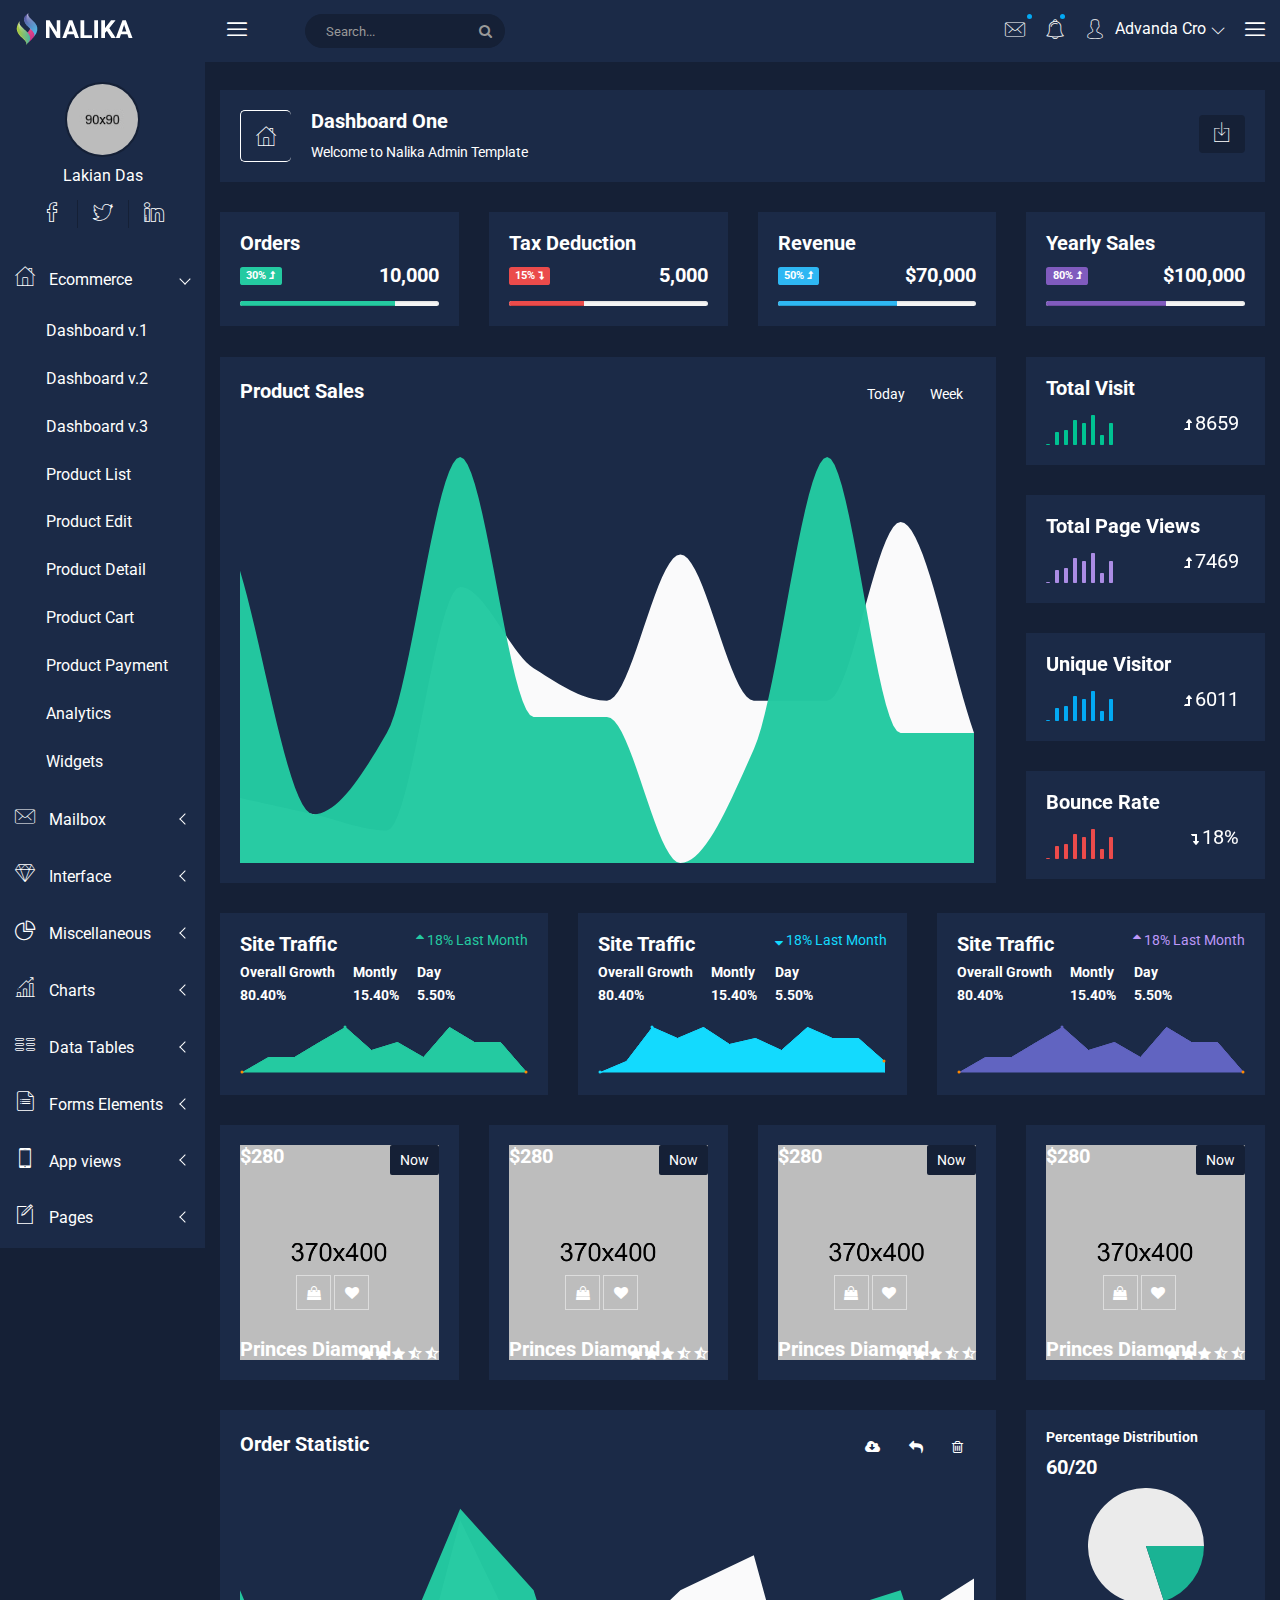
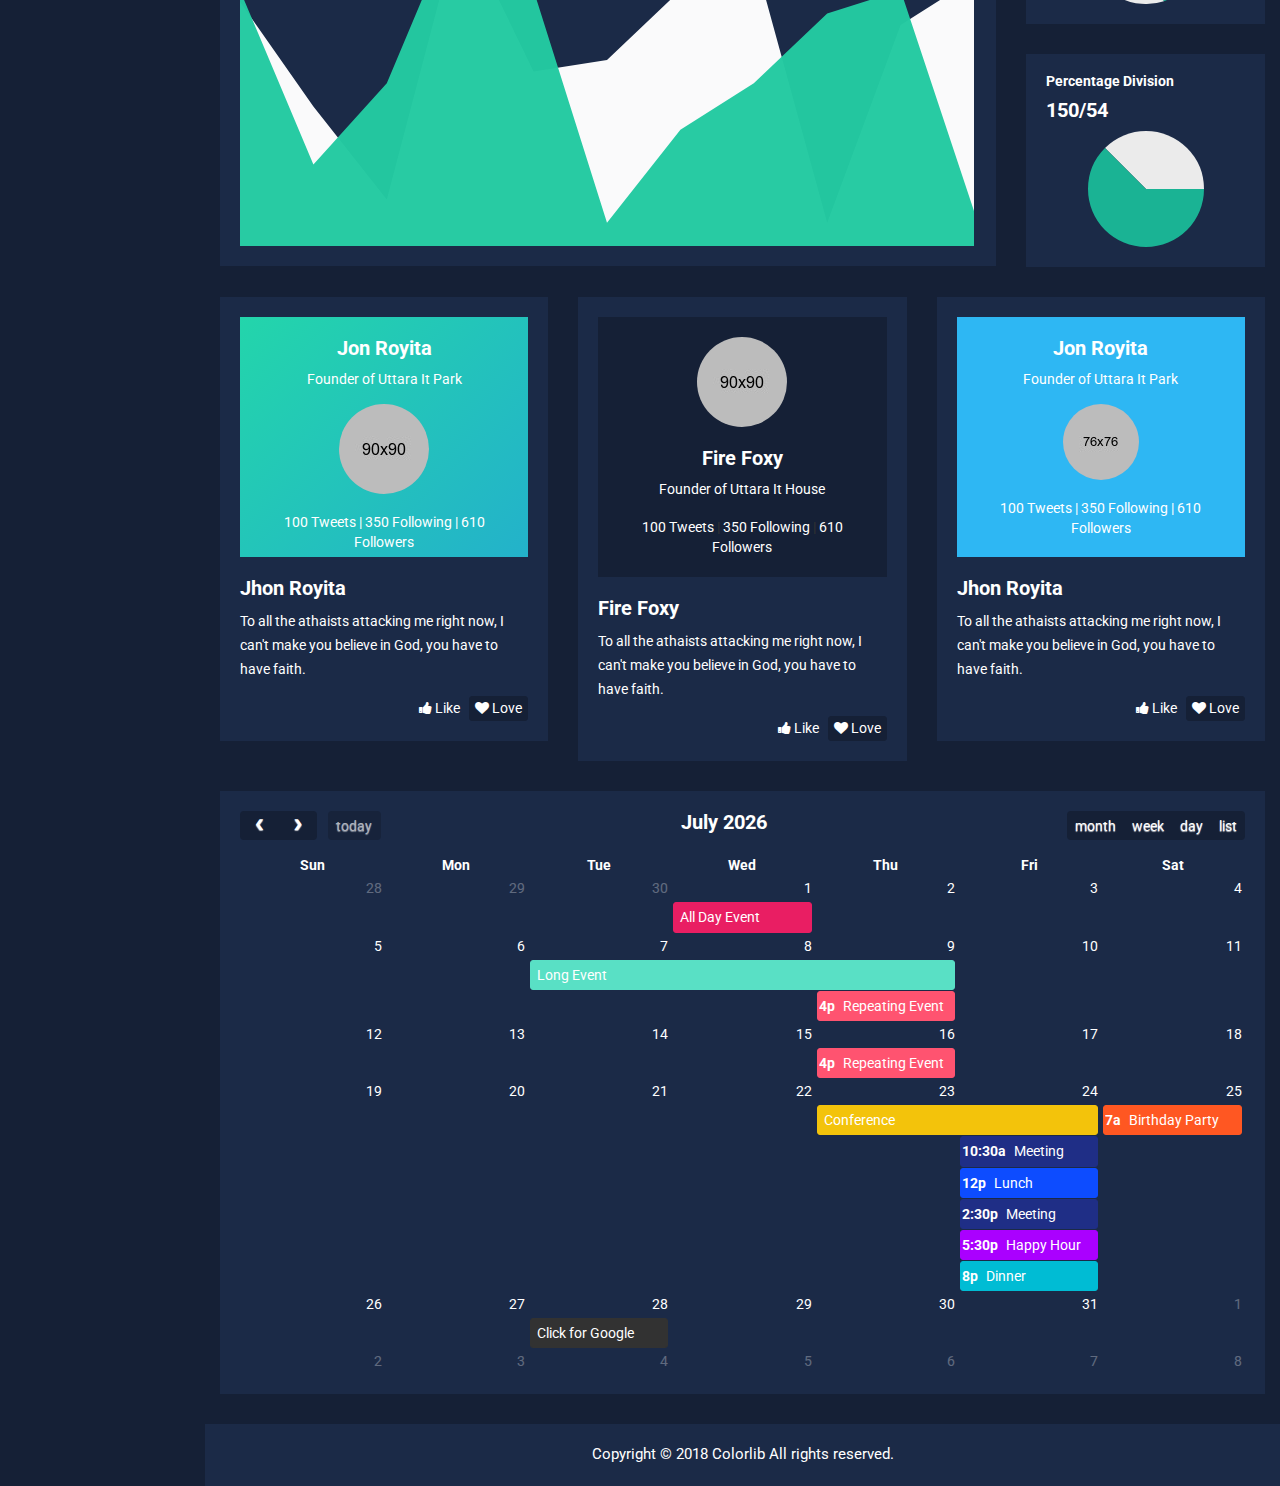
<file: static/nalika/index.html>
<!doctype html>
<html class="no-js" lang="en">

<head>
    <meta charset="utf-8">
    <meta http-equiv="x-ua-compatible" content="ie=edge">
    <title>Dashboard V.1 | Nalika - Material Admin Template</title>
    <meta name="description" content="">
    <meta name="viewport" content="width=device-width, initial-scale=1">
    <!-- favicon
		============================================ -->
    <link rel="shortcut icon" type="image/x-icon" href="img/favicon.ico">
    <!-- Google Fonts
		============================================ -->
    <link href="https://fonts.googleapis.com/css?family=Roboto:100,300,400,700,900" rel="stylesheet">
    <!-- Bootstrap CSS
		============================================ -->
    <link rel="stylesheet" href="css/bootstrap.min.css">
    <!-- Bootstrap CSS
		============================================ -->
    <link rel="stylesheet" href="css/font-awesome.min.css">
	<!-- nalika Icon CSS
		============================================ -->
    <link rel="stylesheet" href="css/nalika-icon.css">
    <!-- owl.carousel CSS
		============================================ -->
    <link rel="stylesheet" href="css/owl.carousel.css">
    <link rel="stylesheet" href="css/owl.theme.css">
    <link rel="stylesheet" href="css/owl.transitions.css">
    <!-- animate CSS
		============================================ -->
    <link rel="stylesheet" href="css/animate.css">
    <!-- normalize CSS
		============================================ -->
    <link rel="stylesheet" href="css/normalize.css">
    <!-- meanmenu icon CSS
		============================================ -->
    <link rel="stylesheet" href="css/meanmenu.min.css">
    <!-- main CSS
		============================================ -->
    <link rel="stylesheet" href="css/main.css">
    <!-- morrisjs CSS
		============================================ -->
    <link rel="stylesheet" href="css/morrisjs/morris.css">
    <!-- mCustomScrollbar CSS
		============================================ -->
    <link rel="stylesheet" href="css/scrollbar/jquery.mCustomScrollbar.min.css">
    <!-- metisMenu CSS
		============================================ -->
    <link rel="stylesheet" href="css/metisMenu/metisMenu.min.css">
    <link rel="stylesheet" href="css/metisMenu/metisMenu-vertical.css">
    <!-- calendar CSS
		============================================ -->
    <link rel="stylesheet" href="css/calendar/fullcalendar.min.css">
    <link rel="stylesheet" href="css/calendar/fullcalendar.print.min.css">
    <!-- style CSS
		============================================ -->
    <link rel="stylesheet" href="style.css">
    <!-- responsive CSS
		============================================ -->
    <link rel="stylesheet" href="css/responsive.css">
    <!-- modernizr JS
		============================================ -->
    <script src="js/vendor/modernizr-2.8.3.min.js"></script>
</head>

<body>
    <!--[if lt IE 8]>
            <p class="browserupgrade">You are using an <strong>outdated</strong> browser. Please <a href="http://browsehappy.com/">upgrade your browser</a> to improve your experience.</p>
        <![endif]-->

    <div class="left-sidebar-pro">
        <nav id="sidebar" class="">
            <div class="sidebar-header">
                <a href="index.html"><img class="main-logo" src="img/logo/logo.png" alt="" /></a>
                <strong><img src="img/logo/logosn.png" alt="" /></strong>
            </div>
			<div class="nalika-profile">
				<div class="profile-dtl">
					<a href="#"><img src="img/notification/4.jpg" alt="" /></a>
					<h2>Lakian <span class="min-dtn">Das</span></h2>
				</div>
				<div class="profile-social-dtl">
					<ul class="dtl-social">
						<li><a href="#"><i class="icon nalika-facebook"></i></a></li>
						<li><a href="#"><i class="icon nalika-twitter"></i></a></li>
						<li><a href="#"><i class="icon nalika-linkedin"></i></a></li>
					</ul>
				</div>
			</div>
            <div class="left-custom-menu-adp-wrap comment-scrollbar">
                <nav class="sidebar-nav left-sidebar-menu-pro">
                    <ul class="metismenu" id="menu1">
                        <li class="active">
                            <a class="has-arrow" href="index.html">
								   <i class="icon nalika-home icon-wrap"></i>
								   <span class="mini-click-non">Ecommerce</span>
								</a>
                            <ul class="submenu-angle" aria-expanded="true">
                                <li><a title="Dashboard v.1" href="index.html"><span class="mini-sub-pro">Dashboard v.1</span></a></li>
                                <li><a title="Dashboard v.2" href="index-1.html"><span class="mini-sub-pro">Dashboard v.2</span></a></li>
                                <li><a title="Dashboard v.3" href="index-2.html"> <span class="mini-sub-pro">Dashboard v.3</span></a></li>
                                <li><a title="Product List" href="product-list.html"><span class="mini-sub-pro">Product List</span></a></li>
                                <li><a title="Product Edit" href="product-edit.html"><span class="mini-sub-pro">Product Edit</span></a></li>
                                <li><a title="Product Detail" href="product-detail.html"><span class="mini-sub-pro">Product Detail</span></a></li>
                                <li><a title="Product Cart" href="product-cart.html"><span class="mini-sub-pro">Product Cart</span></a></li>
                                <li><a title="Product Payment" href="product-payment.html"><span class="mini-sub-pro">Product Payment</span></a></li>
                                <li><a title="Analytics" href="analytics.html"><span class="mini-sub-pro">Analytics</span></a></li>
                                <li><a title="Widgets" href="widgets.html"><span class="mini-sub-pro">Widgets</span></a></li>
                            </ul>
                        </li>
                        <li>
                            <a class="has-arrow" href="mailbox.html" aria-expanded="false"><i class="icon nalika-mail icon-wrap"></i> <span class="mini-click-non">Mailbox</span></a>
                            <ul class="submenu-angle" aria-expanded="false">
                                <li><a title="Inbox" href="mailbox.html"><span class="mini-sub-pro">Inbox</span></a></li>
                                <li><a title="View Mail" href="mailbox-view.html"><span class="mini-sub-pro">View Mail</span></a></li>
                                <li><a title="Compose Mail" href="mailbox-compose.html"><span class="mini-sub-pro">Compose Mail</span></a></li>
                            </ul>
                        </li>
                        <li>
                            <a class="has-arrow" href="mailbox.html" aria-expanded="false"><i class="icon nalika-diamond icon-wrap"></i> <span class="mini-click-non">Interface</span></a>
                            <ul class="submenu-angle" aria-expanded="false">
                                <li><a title="Google Map" href="google-map.html"><span class="mini-sub-pro">Google Map</span></a></li>
                                <li><a title="Data Maps" href="data-maps.html"><span class="mini-sub-pro">Data Maps</span></a></li>
                                <li><a title="Pdf Viewer" href="pdf-viewer.html"><span class="mini-sub-pro">Pdf Viewer</span></a></li>
                                <li><a title="X-Editable" href="x-editable.html"><span class="mini-sub-pro">X-Editable</span></a></li>
                                <li><a title="Code Editor" href="code-editor.html"><span class="mini-sub-pro">Code Editor</span></a></li>
                                <li><a title="Tree View" href="tree-view.html"><span class="mini-sub-pro">Tree View</span></a></li>
                                <li><a title="Preloader" href="preloader.html"><span class="mini-sub-pro">Preloader</span></a></li>
                                <li><a title="Images Cropper" href="images-cropper.html"><span class="mini-sub-pro">Images Cropper</span></a></li>
                            </ul>
                        </li>
                        <li>
                            <a class="has-arrow" href="mailbox.html" aria-expanded="false"><i class="icon nalika-pie-chart icon-wrap"></i> <span class="mini-click-non">Miscellaneous</span></a>
                            <ul class="submenu-angle" aria-expanded="false">
                                <li><a title="File Manager" href="file-manager.html"><span class="mini-sub-pro">File Manager</span></a></li>
                                <li><a title="Blog" href="blog.html"><span class="mini-sub-pro">Blog</span></a></li>
                                <li><a title="Blog Details" href="blog-details.html"><span class="mini-sub-pro">Blog Details</span></a></li>
                                <li><a title="404 Page" href="404.html"><span class="mini-sub-pro">404 Page</span></a></li>
                                <li><a title="500 Page" href="500.html"><span class="mini-sub-pro">500 Page</span></a></li>
                            </ul>
                        </li>
                        <li>
                            <a class="has-arrow" href="mailbox.html" aria-expanded="false"><i class="icon nalika-bar-chart icon-wrap"></i> <span class="mini-click-non">Charts</span></a>
                            <ul class="submenu-angle" aria-expanded="false">
                                <li><a title="Bar Charts" href="bar-charts.html"><span class="mini-sub-pro">Bar Charts</span></a></li>
                                <li><a title="Line Charts" href="line-charts.html"><span class="mini-sub-pro">Line Charts</span></a></li>
                                <li><a title="Area Charts" href="area-charts.html"><span class="mini-sub-pro">Area Charts</span></a></li>
                                <li><a title="Rounded Charts" href="rounded-chart.html"><span class="mini-sub-pro">Rounded Charts</span></a></li>
                                <li><a title="C3 Charts" href="c3.html"><span class="mini-sub-pro">C3 Charts</span></a></li>
                                <li><a title="Sparkline Charts" href="sparkline.html"><span class="mini-sub-pro">Sparkline Charts</span></a></li>
                                <li><a title="Peity Charts" href="peity.html"><span class="mini-sub-pro">Peity Charts</span></a></li>
                            </ul>
                        </li>
                        <li>
                            <a class="has-arrow" href="mailbox.html" aria-expanded="false"><i class="icon nalika-table icon-wrap"></i> <span class="mini-click-non">Data Tables</span></a>
                            <ul class="submenu-angle" aria-expanded="false">
                                <li><a title="Peity Charts" href="static-table.html"><span class="mini-sub-pro">Static Table</span></a></li>
                                <li><a title="Data Table" href="data-table.html"><span class="mini-sub-pro">Data Table</span></a></li>
                            </ul>
                        </li>
                        <li>
                            <a class="has-arrow" href="mailbox.html" aria-expanded="false"><i class="icon nalika-forms icon-wrap"></i> <span class="mini-click-non">Forms Elements</span></a>
                            <ul class="submenu-angle" aria-expanded="false">
                                <li><a title="Basic Form Elements" href="basic-form-element.html"><span class="mini-sub-pro">Bc Form Elements</span></a></li>
                                <li><a title="Advance Form Elements" href="advance-form-element.html"><span class="mini-sub-pro">Ad Form Elements</span></a></li>
                                <li><a title="Password Meter" href="password-meter.html"><span class="mini-sub-pro">Password Meter</span></a></li>
                                <li><a title="Multi Upload" href="multi-upload.html"><span class="mini-sub-pro">Multi Upload</span></a></li>
                                <li><a title="Text Editor" href="tinymc.html"><span class="mini-sub-pro">Text Editor</span></a></li>
                                <li><a title="Dual List Box" href="dual-list-box.html"><span class="mini-sub-pro">Dual List Box</span></a></li>
                            </ul>
                        </li>
                        <li>
                            <a class="has-arrow" href="mailbox.html" aria-expanded="false"><i class="icon nalika-smartphone-call icon-wrap"></i> <span class="mini-click-non">App views</span></a>
                            <ul class="submenu-angle" aria-expanded="false">
                                <li><a title="Notifications" href="notifications.html"><span class="mini-sub-pro">Notifications</span></a></li>
                                <li><a title="Alerts" href="alerts.html"><span class="mini-sub-pro">Alerts</span></a></li>
                                <li><a title="Modals" href="modals.html"><span class="mini-sub-pro">Modals</span></a></li>
                                <li><a title="Buttons" href="buttons.html"><span class="mini-sub-pro">Buttons</span></a></li>
                                <li><a title="Tabs" href="tabs.html"><span class="mini-sub-pro">Tabs</span></a></li>
                                <li><a title="Accordion" href="accordion.html"><span class="mini-sub-pro">Accordion</span></a></li>
                            </ul>
                        </li>
                        <li id="removable">
                            <a class="has-arrow" href="#" aria-expanded="false"><i class="icon nalika-new-file icon-wrap"></i> <span class="mini-click-non">Pages</span></a>
                            <ul class="submenu-angle" aria-expanded="false">
                                <li><a title="Login" href="login.html"><span class="mini-sub-pro">Login</span></a></li>
                                <li><a title="Register" href="register.html"><span class="mini-sub-pro">Register</span></a></li>
                                <li><a title="Lock" href="lock.html"><span class="mini-sub-pro">Lock</span></a></li>
                                <li><a title="Password Recovery" href="password-recovery.html"><span class="mini-sub-pro">Password Recovery</span></a></li>
                            </ul>
                        </li>
                    </ul>
                </nav>
            </div>
        </nav>
    </div>
    <!-- Start Welcome area -->
    <div class="all-content-wrapper">
        <div class="container-fluid">
            <div class="row">
                <div class="col-lg-12 col-md-12 col-sm-12 col-xs-12">
                    <div class="logo-pro">
                        <a href="index.html"><img class="main-logo" src="img/logo/logo.png" alt="" /></a>
                    </div>
                </div>
            </div>
        </div>
        <div class="header-advance-area">
            <div class="header-top-area">
                <div class="container-fluid">
                    <div class="row">
                        <div class="col-lg-12 col-md-12 col-sm-12 col-xs-12">
                            <div class="header-top-wraper">
                                <div class="row">
                                    <div class="col-lg-1 col-md-0 col-sm-1 col-xs-12">
                                        <div class="menu-switcher-pro">
                                            <button type="button" id="sidebarCollapse" class="btn bar-button-pro header-drl-controller-btn btn-info navbar-btn">
													<i class="icon nalika-menu-task"></i>
												</button>
                                        </div>
                                    </div>
                                    <div class="col-lg-6 col-md-7 col-sm-6 col-xs-12">
                                        <div class="header-top-menu tabl-d-n hd-search-rp">
                                            <div class="breadcome-heading">
												<form role="search" class="">
													<input type="text" placeholder="Search..." class="form-control">
													<a href=""><i class="fa fa-search"></i></a>
												</form>
											</div>
                                        </div>
                                    </div>
                                    <div class="col-lg-5 col-md-5 col-sm-12 col-xs-12">
                                        <div class="header-right-info">
                                            <ul class="nav navbar-nav mai-top-nav header-right-menu">
                                                <li class="nav-item dropdown">
                                                    <a href="#" data-toggle="dropdown" role="button" aria-expanded="false" class="nav-link dropdown-toggle"><i class="icon nalika-mail" aria-hidden="true"></i><span class="indicator-ms"></span></a>
                                                    <div role="menu" class="author-message-top dropdown-menu animated zoomIn">
                                                        <div class="message-single-top">
                                                            <h1>Message</h1>
                                                        </div>
                                                        <ul class="message-menu">
                                                            <li>
                                                                <a href="#">
                                                                    <div class="message-img">
                                                                        <img src="img/contact/1.jpg" alt="">
                                                                    </div>
                                                                    <div class="message-content">
                                                                        <span class="message-date">16 Sept</span>
                                                                        <h2>Advanda Cro</h2>
                                                                        <p>Please done this project as soon possible.</p>
                                                                    </div>
                                                                </a>
                                                            </li>
                                                            <li>
                                                                <a href="#">
                                                                    <div class="message-img">
                                                                        <img src="img/contact/4.jpg" alt="">
                                                                    </div>
                                                                    <div class="message-content">
                                                                        <span class="message-date">16 Sept</span>
                                                                        <h2>Sulaiman din</h2>
                                                                        <p>Please done this project as soon possible.</p>
                                                                    </div>
                                                                </a>
                                                            </li>
                                                            <li>
                                                                <a href="#">
                                                                    <div class="message-img">
                                                                        <img src="img/contact/3.jpg" alt="">
                                                                    </div>
                                                                    <div class="message-content">
                                                                        <span class="message-date">16 Sept</span>
                                                                        <h2>Victor Jara</h2>
                                                                        <p>Please done this project as soon possible.</p>
                                                                    </div>
                                                                </a>
                                                            </li>
                                                            <li>
                                                                <a href="#">
                                                                    <div class="message-img">
                                                                        <img src="img/contact/2.jpg" alt="">
                                                                    </div>
                                                                    <div class="message-content">
                                                                        <span class="message-date">16 Sept</span>
                                                                        <h2>Victor Jara</h2>
                                                                        <p>Please done this project as soon possible.</p>
                                                                    </div>
                                                                </a>
                                                            </li>
                                                        </ul>
                                                        <div class="message-view">
                                                            <a href="#">View All Messages</a>
                                                        </div>
                                                    </div>
                                                </li>
                                                <li class="nav-item"><a href="#" data-toggle="dropdown" role="button" aria-expanded="false" class="nav-link dropdown-toggle"><i class="icon nalika-alarm" aria-hidden="true"></i><span class="indicator-nt"></span></a>
                                                    <div role="menu" class="notification-author dropdown-menu animated zoomIn">
                                                        <div class="notification-single-top">
                                                            <h1>Notifications</h1>
                                                        </div>
                                                        <ul class="notification-menu">
                                                            <li>
                                                                <a href="#">
                                                                    <div class="notification-icon">
                                                                        <i class="icon nalika-tick" aria-hidden="true"></i>
                                                                    </div>
                                                                    <div class="notification-content">
                                                                        <span class="notification-date">16 Sept</span>
                                                                        <h2>Advanda Cro</h2>
                                                                        <p>Please done this project as soon possible.</p>
                                                                    </div>
                                                                </a>
                                                            </li>
                                                            <li>
                                                                <a href="#">
                                                                    <div class="notification-icon">
                                                                        <i class="icon nalika-cloud" aria-hidden="true"></i>
                                                                    </div>
                                                                    <div class="notification-content">
                                                                        <span class="notification-date">16 Sept</span>
                                                                        <h2>Sulaiman din</h2>
                                                                        <p>Please done this project as soon possible.</p>
                                                                    </div>
                                                                </a>
                                                            </li>
                                                            <li>
                                                                <a href="#">
                                                                    <div class="notification-icon">
                                                                        <i class="icon nalika-folder" aria-hidden="true"></i>
                                                                    </div>
                                                                    <div class="notification-content">
                                                                        <span class="notification-date">16 Sept</span>
                                                                        <h2>Victor Jara</h2>
                                                                        <p>Please done this project as soon possible.</p>
                                                                    </div>
                                                                </a>
                                                            </li>
                                                            <li>
                                                                <a href="#">
                                                                    <div class="notification-icon">
                                                                        <i class="icon nalika-bar-chart" aria-hidden="true"></i>
                                                                    </div>
                                                                    <div class="notification-content">
                                                                        <span class="notification-date">16 Sept</span>
                                                                        <h2>Victor Jara</h2>
                                                                        <p>Please done this project as soon possible.</p>
                                                                    </div>
                                                                </a>
                                                            </li>
                                                        </ul>
                                                        <div class="notification-view">
                                                            <a href="#">View All Notification</a>
                                                        </div>
                                                    </div>
                                                </li>
                                                <li class="nav-item">
                                                    <a href="#" data-toggle="dropdown" role="button" aria-expanded="false" class="nav-link dropdown-toggle">
															<i class="icon nalika-user"></i>
															<span class="admin-name">Advanda Cro</span>
															<i class="icon nalika-down-arrow nalika-angle-dw"></i>
														</a>
                                                    <ul role="menu" class="dropdown-header-top author-log dropdown-menu animated zoomIn">
                                                        <li><a href="register.html"><span class="icon nalika-home author-log-ic"></span> Register</a>
                                                        </li>
                                                        <li><a href="#"><span class="icon nalika-user author-log-ic"></span> My Profile</a>
                                                        </li>
                                                        <li><a href="lock.html"><span class="icon nalika-diamond author-log-ic"></span> Lock</a>
                                                        </li>
                                                        <li><a href="#"><span class="icon nalika-settings author-log-ic"></span> Settings</a>
                                                        </li>
                                                        <li><a href="login.html"><span class="icon nalika-unlocked author-log-ic"></span> Log Out</a>
                                                        </li>
                                                    </ul>
                                                </li>
                                                <li class="nav-item nav-setting-open"><a href="#" data-toggle="dropdown" role="button" aria-expanded="false" class="nav-link dropdown-toggle"><i class="icon nalika-menu-task"></i></a>

                                                    <div role="menu" class="admintab-wrap menu-setting-wrap menu-setting-wrap-bg dropdown-menu animated zoomIn">
                                                        <ul class="nav nav-tabs custon-set-tab">
                                                            <li class="active"><a data-toggle="tab" href="#Notes">News</a>
                                                            </li>
                                                            <li><a data-toggle="tab" href="#Projects">Activity</a>
                                                            </li>
                                                            <li><a data-toggle="tab" href="#Settings">Settings</a>
                                                            </li>
                                                        </ul>

                                                        <div class="tab-content custom-bdr-nt">
                                                            <div id="Notes" class="tab-pane fade in active">
                                                                <div class="notes-area-wrap">
                                                                    <div class="note-heading-indicate">
                                                                        <h2><i class="icon nalika-chat"></i> Latest News</h2>
                                                                        <p>You have 10 New News.</p>
                                                                    </div>
                                                                    <div class="notes-list-area notes-menu-scrollbar">
                                                                        <ul class="notes-menu-list">
                                                                            <li>
                                                                                <a href="#">
                                                                                    <div class="notes-list-flow">
                                                                                        <div class="notes-img">
                                                                                            <img src="img/contact/4.jpg" alt="" />
                                                                                        </div>
                                                                                        <div class="notes-content">
                                                                                            <p> The point of using Lorem Ipsum is that it has a more-or-less normal.</p>
                                                                                            <span>Yesterday 2:45 pm</span>
                                                                                        </div>
                                                                                    </div>
                                                                                </a>
                                                                            </li>
                                                                            <li>
                                                                                <a href="#">
                                                                                    <div class="notes-list-flow">
                                                                                        <div class="notes-img">
                                                                                            <img src="img/contact/1.jpg" alt="" />
                                                                                        </div>
                                                                                        <div class="notes-content">
                                                                                            <p> The point of using Lorem Ipsum is that it has a more-or-less normal.</p>
                                                                                            <span>Yesterday 2:45 pm</span>
                                                                                        </div>
                                                                                    </div>
                                                                                </a>
                                                                            </li>
                                                                            <li>
                                                                                <a href="#">
                                                                                    <div class="notes-list-flow">
                                                                                        <div class="notes-img">
                                                                                            <img src="img/contact/2.jpg" alt="" />
                                                                                        </div>
                                                                                        <div class="notes-content">
                                                                                            <p> The point of using Lorem Ipsum is that it has a more-or-less normal.</p>
                                                                                            <span>Yesterday 2:45 pm</span>
                                                                                        </div>
                                                                                    </div>
                                                                                </a>
                                                                            </li>
                                                                            <li>
                                                                                <a href="#">
                                                                                    <div class="notes-list-flow">
                                                                                        <div class="notes-img">
                                                                                            <img src="img/contact/3.jpg" alt="" />
                                                                                        </div>
                                                                                        <div class="notes-content">
                                                                                            <p> The point of using Lorem Ipsum is that it has a more-or-less normal.</p>
                                                                                            <span>Yesterday 2:45 pm</span>
                                                                                        </div>
                                                                                    </div>
                                                                                </a>
                                                                            </li>
                                                                            <li>
                                                                                <a href="#">
                                                                                    <div class="notes-list-flow">
                                                                                        <div class="notes-img">
                                                                                            <img src="img/contact/4.jpg" alt="" />
                                                                                        </div>
                                                                                        <div class="notes-content">
                                                                                            <p> The point of using Lorem Ipsum is that it has a more-or-less normal.</p>
                                                                                            <span>Yesterday 2:45 pm</span>
                                                                                        </div>
                                                                                    </div>
                                                                                </a>
                                                                            </li>
                                                                            <li>
                                                                                <a href="#">
                                                                                    <div class="notes-list-flow">
                                                                                        <div class="notes-img">
                                                                                            <img src="img/contact/1.jpg" alt="" />
                                                                                        </div>
                                                                                        <div class="notes-content">
                                                                                            <p> The point of using Lorem Ipsum is that it has a more-or-less normal.</p>
                                                                                            <span>Yesterday 2:45 pm</span>
                                                                                        </div>
                                                                                    </div>
                                                                                </a>
                                                                            </li>
                                                                            <li>
                                                                                <a href="#">
                                                                                    <div class="notes-list-flow">
                                                                                        <div class="notes-img">
                                                                                            <img src="img/contact/2.jpg" alt="" />
                                                                                        </div>
                                                                                        <div class="notes-content">
                                                                                            <p> The point of using Lorem Ipsum is that it has a more-or-less normal.</p>
                                                                                            <span>Yesterday 2:45 pm</span>
                                                                                        </div>
                                                                                    </div>
                                                                                </a>
                                                                            </li>
                                                                            <li>
                                                                                <a href="#">
                                                                                    <div class="notes-list-flow">
                                                                                        <div class="notes-img">
                                                                                            <img src="img/contact/1.jpg" alt="" />
                                                                                        </div>
                                                                                        <div class="notes-content">
                                                                                            <p> The point of using Lorem Ipsum is that it has a more-or-less normal.</p>
                                                                                            <span>Yesterday 2:45 pm</span>
                                                                                        </div>
                                                                                    </div>
                                                                                </a>
                                                                            </li>
                                                                            <li>
                                                                                <a href="#">
                                                                                    <div class="notes-list-flow">
                                                                                        <div class="notes-img">
                                                                                            <img src="img/contact/2.jpg" alt="" />
                                                                                        </div>
                                                                                        <div class="notes-content">
                                                                                            <p> The point of using Lorem Ipsum is that it has a more-or-less normal.</p>
                                                                                            <span>Yesterday 2:45 pm</span>
                                                                                        </div>
                                                                                    </div>
                                                                                </a>
                                                                            </li>
                                                                            <li>
                                                                                <a href="#">
                                                                                    <div class="notes-list-flow">
                                                                                        <div class="notes-img">
                                                                                            <img src="img/contact/3.jpg" alt="" />
                                                                                        </div>
                                                                                        <div class="notes-content">
                                                                                            <p> The point of using Lorem Ipsum is that it has a more-or-less normal.</p>
                                                                                            <span>Yesterday 2:45 pm</span>
                                                                                        </div>
                                                                                    </div>
                                                                                </a>
                                                                            </li>
                                                                        </ul>
                                                                    </div>
                                                                </div>
                                                            </div>
                                                            <div id="Projects" class="tab-pane fade">
                                                                <div class="projects-settings-wrap">
                                                                    <div class="note-heading-indicate">
                                                                        <h2><i class="icon nalika-happiness"></i> Recent Activity</h2>
                                                                        <p> You have 20 Recent Activity.</p>
                                                                    </div>
                                                                    <div class="project-st-list-area project-st-menu-scrollbar">
                                                                        <ul class="projects-st-menu-list">
                                                                            <li>
                                                                                <a href="#">
                                                                                    <div class="project-list-flow">
                                                                                        <div class="projects-st-heading">
                                                                                            <h2>New User Registered</h2>
                                                                                            <p> The point of using Lorem Ipsum is that it has a more or less normal.</p>
                                                                                            <span class="project-st-time">1 hours ago</span>
                                                                                        </div>
                                                                                    </div>
                                                                                </a>
                                                                            </li>
                                                                            <li>
                                                                                <a href="#">
                                                                                    <div class="project-list-flow">
                                                                                        <div class="projects-st-heading">
                                                                                            <h2>New Order Received</h2>
                                                                                            <p> The point of using Lorem Ipsum is that it has a more or less normal.</p>
                                                                                            <span class="project-st-time">2 hours ago</span>
                                                                                        </div>
                                                                                    </div>
                                                                                </a>
                                                                            </li>
                                                                            <li>
                                                                                <a href="#">
                                                                                    <div class="project-list-flow">
                                                                                        <div class="projects-st-heading">
                                                                                            <h2>New Order Received</h2>
                                                                                            <p> The point of using Lorem Ipsum is that it has a more or less normal.</p>
                                                                                            <span class="project-st-time">3 hours ago</span>
                                                                                        </div>
                                                                                    </div>
                                                                                </a>
                                                                            </li>
                                                                            <li>
                                                                                <a href="#">
                                                                                    <div class="project-list-flow">
                                                                                        <div class="projects-st-heading">
                                                                                            <h2>New Order Received</h2>
                                                                                            <p> The point of using Lorem Ipsum is that it has a more or less normal.</p>
                                                                                            <span class="project-st-time">4 hours ago</span>
                                                                                        </div>
                                                                                    </div>
                                                                                </a>
                                                                            </li>
                                                                            <li>
                                                                                <a href="#">
                                                                                    <div class="project-list-flow">
                                                                                        <div class="projects-st-heading">
                                                                                            <h2>New User Registered</h2>
                                                                                            <p> The point of using Lorem Ipsum is that it has a more or less normal.</p>
                                                                                            <span class="project-st-time">5 hours ago</span>
                                                                                        </div>
                                                                                    </div>
                                                                                </a>
                                                                            </li>
                                                                            <li>
                                                                                <a href="#">
                                                                                    <div class="project-list-flow">
                                                                                        <div class="projects-st-heading">
                                                                                            <h2>New Order</h2>
                                                                                            <p> The point of using Lorem Ipsum is that it has a more or less normal.</p>
                                                                                            <span class="project-st-time">6 hours ago</span>
                                                                                        </div>
                                                                                    </div>
                                                                                </a>
                                                                            </li>
                                                                            <li>
                                                                                <a href="#">
                                                                                    <div class="project-list-flow">
                                                                                        <div class="projects-st-heading">
                                                                                            <h2>New User</h2>
                                                                                            <p> The point of using Lorem Ipsum is that it has a more or less normal.</p>
                                                                                            <span class="project-st-time">7 hours ago</span>
                                                                                        </div>
                                                                                    </div>
                                                                                </a>
                                                                            </li>
                                                                            <li>
                                                                                <a href="#">
                                                                                    <div class="project-list-flow">
                                                                                        <div class="projects-st-heading">
                                                                                            <h2>New Order</h2>
                                                                                            <p> The point of using Lorem Ipsum is that it has a more or less normal.</p>
                                                                                            <span class="project-st-time">9 hours ago</span>
                                                                                        </div>
                                                                                    </div>
                                                                                </a>
                                                                            </li>
                                                                        </ul>
                                                                    </div>
                                                                </div>
                                                            </div>
                                                            <div id="Settings" class="tab-pane fade">
                                                                <div class="setting-panel-area">
                                                                    <div class="note-heading-indicate">
                                                                        <h2><i class="icon nalika-gear"></i> Settings Panel</h2>
                                                                        <p> You have 20 Settings. 5 not completed.</p>
                                                                    </div>
                                                                    <ul class="setting-panel-list">
                                                                        <li>
                                                                            <div class="checkbox-setting-pro">
                                                                                <div class="checkbox-title-pro">
                                                                                    <h2>Show notifications</h2>
                                                                                    <div class="ts-custom-check">
                                                                                        <div class="onoffswitch">
                                                                                            <input type="checkbox" name="collapsemenu" class="onoffswitch-checkbox" id="example">
                                                                                            <label class="onoffswitch-label" for="example">
																									<span class="onoffswitch-inner"></span>
																									<span class="onoffswitch-switch"></span>
																								</label>
                                                                                        </div>
                                                                                    </div>
                                                                                </div>
                                                                            </div>
                                                                        </li>
                                                                        <li>
                                                                            <div class="checkbox-setting-pro">
                                                                                <div class="checkbox-title-pro">
                                                                                    <h2>Disable Chat</h2>
                                                                                    <div class="ts-custom-check">
                                                                                        <div class="onoffswitch">
                                                                                            <input type="checkbox" name="collapsemenu" class="onoffswitch-checkbox" id="example3">
                                                                                            <label class="onoffswitch-label" for="example3">
																									<span class="onoffswitch-inner"></span>
																									<span class="onoffswitch-switch"></span>
																								</label>
                                                                                        </div>
                                                                                    </div>
                                                                                </div>
                                                                            </div>
                                                                        </li>
                                                                        <li>
                                                                            <div class="checkbox-setting-pro">
                                                                                <div class="checkbox-title-pro">
                                                                                    <h2>Enable history</h2>
                                                                                    <div class="ts-custom-check">
                                                                                        <div class="onoffswitch">
                                                                                            <input type="checkbox" name="collapsemenu" class="onoffswitch-checkbox" id="example4">
                                                                                            <label class="onoffswitch-label" for="example4">
																									<span class="onoffswitch-inner"></span>
																									<span class="onoffswitch-switch"></span>
																								</label>
                                                                                        </div>
                                                                                    </div>
                                                                                </div>
                                                                            </div>
                                                                        </li>
                                                                        <li>
                                                                            <div class="checkbox-setting-pro">
                                                                                <div class="checkbox-title-pro">
                                                                                    <h2>Show charts</h2>
                                                                                    <div class="ts-custom-check">
                                                                                        <div class="onoffswitch">
                                                                                            <input type="checkbox" name="collapsemenu" class="onoffswitch-checkbox" id="example7">
                                                                                            <label class="onoffswitch-label" for="example7">
																									<span class="onoffswitch-inner"></span>
																									<span class="onoffswitch-switch"></span>
																								</label>
                                                                                        </div>
                                                                                    </div>
                                                                                </div>
                                                                            </div>
                                                                        </li>
                                                                        <li>
                                                                            <div class="checkbox-setting-pro">
                                                                                <div class="checkbox-title-pro">
                                                                                    <h2>Update everyday</h2>
                                                                                    <div class="ts-custom-check">
                                                                                        <div class="onoffswitch">
                                                                                            <input type="checkbox" name="collapsemenu" checked="" class="onoffswitch-checkbox" id="example2">
                                                                                            <label class="onoffswitch-label" for="example2">
																									<span class="onoffswitch-inner"></span>
																									<span class="onoffswitch-switch"></span>
																								</label>
                                                                                        </div>
                                                                                    </div>
                                                                                </div>
                                                                            </div>
                                                                        </li>
                                                                        <li>
                                                                            <div class="checkbox-setting-pro">
                                                                                <div class="checkbox-title-pro">
                                                                                    <h2>Global search</h2>
                                                                                    <div class="ts-custom-check">
                                                                                        <div class="onoffswitch">
                                                                                            <input type="checkbox" name="collapsemenu" checked="" class="onoffswitch-checkbox" id="example6">
                                                                                            <label class="onoffswitch-label" for="example6">
																									<span class="onoffswitch-inner"></span>
																									<span class="onoffswitch-switch"></span>
																								</label>
                                                                                        </div>
                                                                                    </div>
                                                                                </div>
                                                                            </div>
                                                                        </li>
                                                                        <li>
                                                                            <div class="checkbox-setting-pro">
                                                                                <div class="checkbox-title-pro">
                                                                                    <h2>Offline users</h2>
                                                                                    <div class="ts-custom-check">
                                                                                        <div class="onoffswitch">
                                                                                            <input type="checkbox" name="collapsemenu" checked="" class="onoffswitch-checkbox" id="example5">
                                                                                            <label class="onoffswitch-label" for="example5">
																									<span class="onoffswitch-inner"></span>
																									<span class="onoffswitch-switch"></span>
																								</label>
                                                                                        </div>
                                                                                    </div>
                                                                                </div>
                                                                            </div>
                                                                        </li>
                                                                    </ul>

                                                                </div>
                                                            </div>
                                                        </div>
                                                    </div>
                                                </li>
                                            </ul>
                                        </div>
                                    </div>
                                </div>
                            </div>
                        </div>
                    </div>
                </div>
            </div>
            <!-- Mobile Menu start -->
            <div class="mobile-menu-area">
                <div class="container">
                    <div class="row">
                        <div class="col-lg-12 col-md-12 col-sm-12 col-xs-12">
                            <div class="mobile-menu">
                                <nav id="dropdown">
                                    <ul class="mobile-menu-nav">
                                        <li><a data-toggle="collapse" data-target="#Charts" href="#">Home <span class="admin-project-icon nalika-icon nalika-down-arrow"></span></a>
                                            <ul class="collapse dropdown-header-top">
                                                <li><a href="index.html">Dashboard v.1</a></li>
                                                <li><a href="index-1.html">Dashboard v.2</a></li>
                                                <li><a href="index-3.html">Dashboard v.3</a></li>
                                                <li><a href="product-list.html">Product List</a></li>
                                                <li><a href="product-edit.html">Product Edit</a></li>
                                                <li><a href="product-detail.html">Product Detail</a></li>
                                                <li><a href="product-cart.html">Product Cart</a></li>
                                                <li><a href="product-payment.html">Product Payment</a></li>
                                                <li><a href="analytics.html">Analytics</a></li>
                                                <li><a href="widgets.html">Widgets</a></li>
                                            </ul>
                                        </li>
                                        <li><a data-toggle="collapse" data-target="#demo" href="#">Mailbox <span class="admin-project-icon nalika-icon nalika-down-arrow"></span></a>
                                            <ul id="demo" class="collapse dropdown-header-top">
                                                <li><a href="mailbox.html">Inbox</a>
                                                </li>
                                                <li><a href="mailbox-view.html">View Mail</a>
                                                </li>
                                                <li><a href="mailbox-compose.html">Compose Mail</a>
                                                </li>
                                            </ul>
                                        </li>
                                        <li><a data-toggle="collapse" data-target="#others" href="#">Miscellaneous <span class="admin-project-icon nalika-icon nalika-down-arrow"></span></a>
                                            <ul id="others" class="collapse dropdown-header-top">
                                                <li><a href="file-manager.html">File Manager</a></li>
                                                <li><a href="contacts.html">Contacts Client</a></li>
                                                <li><a href="projects.html">Project</a></li>
                                                <li><a href="project-details.html">Project Details</a></li>
                                                <li><a href="blog.html">Blog</a></li>
                                                <li><a href="blog-details.html">Blog Details</a></li>
                                                <li><a href="404.html">404 Page</a></li>
                                                <li><a href="500.html">500 Page</a></li>
                                            </ul>
                                        </li>
                                        <li><a data-toggle="collapse" data-target="#Miscellaneousmob" href="#">Interface <span class="admin-project-icon nalika-icon nalika-down-arrow"></span></a>
                                            <ul id="Miscellaneousmob" class="collapse dropdown-header-top">
                                                <li><a href="google-map.html">Google Map</a>
                                                </li>
                                                <li><a href="data-maps.html">Data Maps</a>
                                                </li>
                                                <li><a href="pdf-viewer.html">Pdf Viewer</a>
                                                </li>
                                                <li><a href="x-editable.html">X-Editable</a>
                                                </li>
                                                <li><a href="code-editor.html">Code Editor</a>
                                                </li>
                                                <li><a href="tree-view.html">Tree View</a>
                                                </li>
                                                <li><a href="preloader.html">Preloader</a>
                                                </li>
                                                <li><a href="images-cropper.html">Images Cropper</a>
                                                </li>
                                            </ul>
                                        </li>
                                        <li><a data-toggle="collapse" data-target="#Chartsmob" href="#">Charts <span class="admin-project-icon nalika-icon nalika-down-arrow"></span></a>
                                            <ul id="Chartsmob" class="collapse dropdown-header-top">
                                                <li><a href="bar-charts.html">Bar Charts</a>
                                                </li>
                                                <li><a href="line-charts.html">Line Charts</a>
                                                </li>
                                                <li><a href="area-charts.html">Area Charts</a>
                                                </li>
                                                <li><a href="rounded-chart.html">Rounded Charts</a>
                                                </li>
                                                <li><a href="c3.html">C3 Charts</a>
                                                </li>
                                                <li><a href="sparkline.html">Sparkline Charts</a>
                                                </li>
                                                <li><a href="peity.html">Peity Charts</a>
                                                </li>
                                            </ul>
                                        </li>
                                        <li><a data-toggle="collapse" data-target="#Tablesmob" href="#">Tables <span class="admin-project-icon nalika-icon nalika-down-arrow"></span></a>
                                            <ul id="Tablesmob" class="collapse dropdown-header-top">
                                                <li><a href="static-table.html">Static Table</a>
                                                </li>
                                                <li><a href="data-table.html">Data Table</a>
                                                </li>
                                            </ul>
                                        </li>
                                        <li><a data-toggle="collapse" data-target="#formsmob" href="#">Forms <span class="admin-project-icon nalika-icon nalika-down-arrow"></span></a>
                                            <ul id="formsmob" class="collapse dropdown-header-top">
                                                <li><a href="basic-form-element.html">Basic Form Elements</a>
                                                </li>
                                                <li><a href="advance-form-element.html">Advanced Form Elements</a>
                                                </li>
                                                <li><a href="password-meter.html">Password Meter</a>
                                                </li>
                                                <li><a href="multi-upload.html">Multi Upload</a>
                                                </li>
                                                <li><a href="tinymc.html">Text Editor</a>
                                                </li>
                                                <li><a href="dual-list-box.html">Dual List Box</a>
                                                </li>
                                            </ul>
                                        </li>
                                        <li><a data-toggle="collapse" data-target="#Appviewsmob" href="#">App views <span class="admin-project-icon nalika-icon nalika-down-arrow"></span></a>
                                            <ul id="Appviewsmob" class="collapse dropdown-header-top">
                                                <li><a href="basic-form-element.html">Basic Form Elements</a>
                                                </li>
                                                <li><a href="advance-form-element.html">Advanced Form Elements</a>
                                                </li>
                                                <li><a href="password-meter.html">Password Meter</a>
                                                </li>
                                                <li><a href="multi-upload.html">Multi Upload</a>
                                                </li>
                                                <li><a href="tinymc.html">Text Editor</a>
                                                </li>
                                                <li><a href="dual-list-box.html">Dual List Box</a>
                                                </li>
                                            </ul>
                                        </li>
                                        <li><a data-toggle="collapse" data-target="#Pagemob" href="#">Pages <span class="admin-project-icon nalika-icon nalika-down-arrow"></span></a>
                                            <ul id="Pagemob" class="collapse dropdown-header-top">
                                                <li><a href="login.html">Login</a>
                                                </li>
                                                <li><a href="register.html">Register</a>
                                                </li>
                                                <li><a href="lock.html">Lock</a>
                                                </li>
                                                <li><a href="password-recovery.html">Password Recovery</a>
                                                </li>
                                            </ul>
                                        </li>
                                    </ul>
                                </nav>
                            </div>
                        </div>
                    </div>
                </div>
            </div>
            <!-- Mobile Menu end -->
            <div class="breadcome-area">
                <div class="container-fluid">
                    <div class="row">
                        <div class="col-lg-12 col-md-12 col-sm-12 col-xs-12">
                            <div class="breadcome-list">
                                <div class="row">
                                    <div class="col-lg-6 col-md-6 col-sm-6 col-xs-6">
                                        <div class="breadcomb-wp">
											<div class="breadcomb-icon">
												<i class="icon nalika-home"></i>
											</div>
											<div class="breadcomb-ctn">
												<h2>Dashboard One</h2>
												<p>Welcome to Nalika <span class="bread-ntd">Admin Template</span></p>
											</div>
										</div>
                                    </div>
                                    <div class="col-lg-6 col-md-6 col-sm-6 col-xs-6">
                                        <div class="breadcomb-report">
											<button data-toggle="tooltip" data-placement="left" title="Download Report" class="btn"><i class="icon nalika-download"></i></button>
										</div>
                                    </div>
                                </div>
                            </div>
                        </div>
                    </div>
                </div>
            </div>
        </div>
        <div class="section-admin container-fluid">
            <div class="row admin text-center">
                <div class="col-md-12">
                    <div class="row">
                        <div class="col-lg-3 col-md-3 col-sm-3 col-xs-12">
                            <div class="admin-content analysis-progrebar-ctn res-mg-t-15">
                                <h4 class="text-left text-uppercase"><b>Orders</b></h4>
                                <div class="row vertical-center-box vertical-center-box-tablet">
                                    <div class="col-xs-3 mar-bot-15 text-left">
                                        <label class="label bg-green">30% <i class="fa fa-level-up" aria-hidden="true"></i></label>
                                    </div>
                                    <div class="col-xs-9 cus-gh-hd-pro">
                                        <h2 class="text-right no-margin">10,000</h2>
                                    </div>
                                </div>
                                <div class="progress progress-mini">
                                    <div style="width: 78%;" class="progress-bar bg-green"></div>
                                </div>
                            </div>
                        </div>
                        <div class="col-lg-3 col-md-3 col-sm-3 col-xs-12" style="margin-bottom:1px;">
                            <div class="admin-content analysis-progrebar-ctn res-mg-t-30">
                                <h4 class="text-left text-uppercase"><b>Tax Deduction</b></h4>
                                <div class="row vertical-center-box vertical-center-box-tablet">
                                    <div class="text-left col-xs-3 mar-bot-15">
                                        <label class="label bg-red">15% <i class="fa fa-level-down" aria-hidden="true"></i></label>
                                    </div>
                                    <div class="col-xs-9 cus-gh-hd-pro">
                                        <h2 class="text-right no-margin">5,000</h2>
                                    </div>
                                </div>
                                <div class="progress progress-mini">
                                    <div style="width: 38%;" class="progress-bar progress-bar-danger bg-red"></div>
                                </div>
                            </div>
                        </div>
                        <div class="col-lg-3 col-md-3 col-sm-3 col-xs-12">
                            <div class="admin-content analysis-progrebar-ctn res-mg-t-30">
                                <h4 class="text-left text-uppercase"><b>Revenue</b></h4>
                                <div class="row vertical-center-box vertical-center-box-tablet">
                                    <div class="text-left col-xs-3 mar-bot-15">
                                        <label class="label bg-blue">50% <i class="fa fa-level-up" aria-hidden="true"></i></label>
                                    </div>
                                    <div class="col-xs-9 cus-gh-hd-pro">
                                        <h2 class="text-right no-margin">$70,000</h2>
                                    </div>
                                </div>
                                <div class="progress progress-mini">
                                    <div style="width: 60%;" class="progress-bar bg-blue"></div>
                                </div>
                            </div>
                        </div>
                        <div class="col-lg-3 col-md-3 col-sm-3 col-xs-12">
                            <div class="admin-content analysis-progrebar-ctn res-mg-t-30">
                                <h4 class="text-left text-uppercase"><b>Yearly Sales</b></h4>
                                <div class="row vertical-center-box vertical-center-box-tablet">
                                    <div class="text-left col-xs-3 mar-bot-15">
                                        <label class="label bg-purple">80% <i class="fa fa-level-up" aria-hidden="true"></i></label>
                                    </div>
                                    <div class="col-xs-9 cus-gh-hd-pro">
                                        <h2 class="text-right no-margin">$100,000</h2>
                                    </div>
                                </div>
                                <div class="progress progress-mini">
                                    <div style="width: 60%;" class="progress-bar bg-purple"></div>
                                </div>
                            </div>
                        </div>
                    </div>
                </div>
            </div>
        </div>
        <div class="product-sales-area mg-tb-30">
            <div class="container-fluid">
                <div class="row">
                    <div class="col-lg-9 col-md-9 col-sm-9 col-xs-12">
                        <div class="product-sales-chart">
                            <div class="portlet-title">
                                <div class="row">
                                    <div class="col-lg-6 col-md-6 col-sm-6 col-xs-12">
                                        <div class="caption pro-sl-hd">
                                            <span class="caption-subject text-uppercase"><b>Product Sales</b></span>
                                        </div>
                                    </div>
                                    <div class="col-lg-6 col-md-6 col-sm-6 col-xs-12">
                                        <div class="actions graph-rp">
                                            <div class="btn-group" data-toggle="buttons">
                                                <label class="btn btn-grey active">
													<input type="radio" name="options" class="toggle" id="option1" checked="">Today</label>
                                                <label class="btn btn-grey">
													<input type="radio" name="options" class="toggle" id="option2">Week</label>
                                            </div>
                                        </div>
                                    </div>
                                </div>
                            </div>
                            <div id="curved-line-chart" class="flot-chart-sts flot-chart curved-chart-statistic"></div>
                        </div>
                    </div>
                    <div class="col-lg-3 col-md-3 col-sm-3 col-xs-12">
                        <div class="white-box analytics-info-cs mg-b-30 res-mg-t-30">
                            <h3 class="box-title">Total Visit</h3>
                            <ul class="list-inline two-part-sp">
                                <li>
                                    <div id="sparklinedash"></div>
                                </li>
                                <li class="text-right sp-cn-r"><i class="fa fa-level-up" aria-hidden="true"></i> <span class="counter sales-sts-ctn">8659</span></li>
                            </ul>
                        </div>
                        <div class="white-box analytics-info-cs mg-b-30">
                            <h3 class="box-title">Total Page Views</h3>
                            <ul class="list-inline two-part-sp">
                                <li>
                                    <div id="sparklinedash2"></div>
                                </li>
                                <li class="text-right"><i class="fa fa-level-up" aria-hidden="true"></i> <span class="counter sales-sts-ctn">7469</span></li>
                            </ul>
                        </div>
                        <div class="white-box analytics-info-cs mg-b-30">
                            <h3 class="box-title">Unique Visitor</h3>
                            <ul class="list-inline two-part-sp">
                                <li>
                                    <div id="sparklinedash3"></div>
                                </li>
                                <li class="text-right"><i class="fa fa-level-up" aria-hidden="true"></i> <span class="counter sales-sts-ctn">6011</span></li>
                            </ul>
                        </div>
                        <div class="white-box analytics-info-cs">
                            <h3 class="box-title">Bounce Rate</h3>
                            <ul class="list-inline two-part-sp">
                                <li>
                                    <div id="sparklinedash4"></div>
                                </li>
                                <li class="text-right"><i class="fa fa-level-down" aria-hidden="true"></i> <span class="sales-sts-ctn">18%</span></li>
                            </ul>
                        </div>
                    </div>
                </div>
            </div>
        </div>
        <div class="traffic-analysis-area">
            <div class="container-fluid">
                <div class="row">
                    <div class="col-lg-4 col-md-4 col-sm-4 col-xs-12">
                        <div class="white-box tranffic-als-inner">
                            <h3 class="box-title"><small class="pull-right m-t-10 text-success last-month-sc cl-one"><i class="fa fa-sort-asc"></i> 18% last month</small> Site Traffic</h3>
                            <div class="stats-row">
                                <div class="stat-item">
                                    <h6>Overall Growth</h6>
                                    <b>80.40%</b></div>
                                <div class="stat-item">
                                    <h6>Montly</h6>
                                    <b>15.40%</b></div>
                                <div class="stat-item">
                                    <h6>Day</h6>
                                    <b>5.50%</b></div>
                            </div>
                            <div id="sparkline8"></div>
                        </div>
                    </div>
                    <div class="col-lg-4 col-md-4 col-sm-4 col-xs-12">
                        <div class="white-box tranffic-als-inner res-mg-t-30">
                            <h3 class="box-title"><small class="pull-right m-t-10 text-danger last-month-sc cl-two"><i class="fa fa-sort-desc"></i> 18% last month</small>Site Traffic</h3>
                            <div class="stats-row">
                                <div class="stat-item">
                                    <h6>Overall Growth</h6>
                                    <b>80.40%</b></div>
                                <div class="stat-item">
                                    <h6>Montly</h6>
                                    <b>15.40%</b></div>
                                <div class="stat-item">
                                    <h6>Day</h6>
                                    <b>5.50%</b></div>
                            </div>
                            <div id="sparkline9"></div>
                        </div>
                    </div>
                    <div class="col-lg-4 col-md-4 col-sm-4 col-xs-12">
                        <div class="white-box tranffic-als-inner res-mg-t-30">
                            <h3 class="box-title"><small class="pull-right m-t-10 text-success last-month-sc cl-three"><i class="fa fa-sort-asc"></i> 18% last month</small>Site Traffic</h3>
                            <div class="stats-row">
                                <div class="stat-item">
                                    <h6>Overall Growth</h6>
                                    <b>80.40%</b></div>
                                <div class="stat-item">
                                    <h6>Montly</h6>
                                    <b>15.40%</b></div>
                                <div class="stat-item">
                                    <h6>Day</h6>
                                    <b>5.50%</b></div>
                            </div>
                            <div id="sparkline10"></div>
                        </div>
                    </div>
                </div>
            </div>
        </div>
        <div class="product-new-list-area">
            <div class="container-fluid">
                <div class="row">
                    <div class="col-lg-3 col-md-3 col-sm-3 col-xs-12">
                        <div class="single-new-trend mg-t-30">
                            <a href="#"><img src="img/new-product/5.png" alt=""></a>
                            <div class="overlay-content">
                                <a href="#">
                                    <h2>$280</h2>
                                </a>
                                <a href="#" class="btn-small">Now</a>
                                <div class="product-action">
                                    <ul>
                                        <li>
                                            <a data-toggle="tooltip" title="Shopping" href="#"><i class="fa fa-shopping-bag" aria-hidden="true"></i></a>
                                        </li>
                                        <li>
                                            <a data-toggle="tooltip" title="Quick view" href="#"><i class="fa fa-heart" aria-hidden="true"></i></a>
                                        </li>
                                    </ul>
                                </div>
                                <a class="pro-tlt" href="#">
                                    <h4>Princes Diamond</h4>
                                </a>
                                <div class="pro-rating">
                                    <i class="fa fa-star color"></i>
                                    <i class="fa fa-star color"></i>
                                    <i class="fa fa-star color"></i>
                                    <i class="icon nalika-half-filled-rating-star color"></i>
                                    <i class="icon nalika-half-filled-rating-star"></i>
                                </div>
                            </div>
                        </div>
                    </div>
                    <div class="col-lg-3 col-md-3 col-sm-3 col-xs-12">
                        <div class="single-new-trend mg-t-30">
                            <a href="#"><img src="img/new-product/5.png" alt=""></a>
                            <div class="overlay-content">
                                <a href="#">
                                    <h2>$280</h2>
                                </a>
                                <a href="#" class="btn-small">Now</a>
                                <div class="product-action">
                                    <ul>
                                        <li>
                                            <a data-toggle="tooltip" title="Shopping" href="#"><i class="fa fa-shopping-bag" aria-hidden="true"></i></a>
                                        </li>
                                        <li>
                                            <a data-toggle="tooltip" title="Quick view" href="#"><i class="fa fa-heart" aria-hidden="true"></i></a>
                                        </li>
                                    </ul>
                                </div>
                                <a href="#">
                                    <h4>Princes Diamond</h4>
                                </a>
                                <div class="pro-rating">
                                    <i class="fa fa-star color"></i>
                                    <i class="fa fa-star color"></i>
                                    <i class="fa fa-star color"></i>
                                    <i class="icon nalika-half-filled-rating-star color"></i>
                                    <i class="icon nalika-half-filled-rating-star"></i>
                                </div>
                            </div>
                        </div>
                    </div>
                    <div class="col-lg-3 col-md-3 col-sm-3 col-xs-12">
                        <div class="single-new-trend mg-t-30">
                            <a href="#"><img src="img/new-product/5.png" alt=""></a>
                            <div class="overlay-content">
                                <a href="#">
                                    <h2>$280</h2>
                                </a>
                                <a href="#" class="btn-small">Now</a>
                                <div class="product-action">
                                    <ul>
                                        <li>
                                            <a data-toggle="tooltip" title="Shopping" href="#"><i class="fa fa-shopping-bag" aria-hidden="true"></i></a>
                                        </li>
                                        <li>
                                            <a data-toggle="tooltip" title="Quick view" href="#"><i class="fa fa-heart" aria-hidden="true"></i></a>
                                        </li>
                                    </ul>
                                </div>
                                <a href="#">
                                    <h4>Princes Diamond</h4>
                                </a>
                                <div class="pro-rating">
                                    <i class="fa fa-star color"></i>
                                    <i class="fa fa-star color"></i>
                                    <i class="fa fa-star color"></i>
                                    <i class="icon nalika-half-filled-rating-star color"></i>
                                    <i class="icon nalika-half-filled-rating-star"></i>
                                </div>
                            </div>
                        </div>
                    </div>
                    <div class="col-lg-3 col-md-3 col-sm-3 col-xs-12">
                        <div class="single-new-trend mg-t-30">
                            <a href="#"><img src="img/new-product/5.png" alt=""></a>
                            <div class="overlay-content">
                                <a href="#">
                                    <h2>$280</h2>
                                </a>
                                <a href="#" class="btn-small">Now</a>
                                <div class="product-action">
                                    <ul>
                                        <li>
                                            <a data-toggle="tooltip" title="Shopping" href="#"><i class="fa fa-shopping-bag" aria-hidden="true"></i></a>
                                        </li>
                                        <li>
                                            <a data-toggle="tooltip" title="Quick view" href="#"><i class="fa fa-heart" aria-hidden="true"></i></a>
                                        </li>
                                    </ul>
                                </div>
                                <a href="#">
                                    <h4>Princes Diamond</h4>
                                </a>
                                <div class="pro-rating">
                                    <i class="fa fa-star color"></i>
                                    <i class="fa fa-star color"></i>
                                    <i class="fa fa-star color"></i>
                                    <i class="icon nalika-half-filled-rating-star color"></i>
                                    <i class="icon nalika-half-filled-rating-star"></i>
                                </div>
                            </div>
                        </div>
                    </div>
                </div>
            </div>
        </div>
        <div class="product-sales-area mg-tb-30">
            <div class="container-fluid">
                <div class="row">
                    <div class="col-lg-9 col-md-9 col-sm-9 col-xs-12">
                        <div class="product-sales-chart">
                            <div class="portlet-title">
                                <div class="row">
                                    <div class="col-lg-6 col-md-6 col-sm-6 col-xs-12">
                                        <div class="caption pro-sl-hd">
                                            <span class="caption-subject text-uppercase"><b>Order Statistic</b></span>
                                        </div>
                                    </div>
                                    <div class="col-lg-6 col-md-6 col-sm-6 col-xs-12">
                                        <div class="actions graph-rp">
                                            <a href="#" class="btn btn-dark-blue btn-circle active tip-top" data-toggle="tooltip" title="Upload">
													<i class="fa fa-cloud-download" aria-hidden="true"></i>
												</a>
                                            <a href="#" class="btn btn-dark btn-circle active tip-top" data-toggle="tooltip" title="Refresh">
													<i class="fa fa-reply" aria-hidden="true"></i>
												</a>
                                            <a href="#" class="btn btn-blue-grey btn-circle active tip-top" data-toggle="tooltip" title="Delete">
													<i class="fa fa-trash-o" aria-hidden="true"></i>
												</a>
                                        </div>
                                    </div>
                                </div>
                            </div>
                            <div id="line-chart" class="flot-chart flot-chart-sts line-chart-statistic"></div>
                        </div>
                    </div>
                    <div class="col-lg-3 col-md-3 col-sm-3 col-xs-12">
                        <div class="analytics-rounded mg-b-30 res-mg-t-30">
                            <div class="analytics-rounded-content">
                                <h5>Percentage distribution</h5>
                                <h2><span class="counter">60</span>/20</h2>
                                <div class="text-center">
                                    <div id="sparkline51"></div>
                                </div>
                            </div>
                        </div>
                        <div class="analytics-rounded">
                            <div class="analytics-rounded-content">
                                <h5>Percentage division</h5>
                                <h2><span class="counter">150</span>/<span class="counter">54</span></h2>
                                <div class="text-center">
                                    <div id="sparkline52"></div>
                                </div>
                            </div>
                        </div>
                    </div>
                </div>
            </div>
        </div>
        <div class="author-area-pro">
            <div class="container-fluid">
                <div class="row">
                    <div class="col-lg-4 col-md-4 col-sm-4 col-xs-12">
                        <div class="personal-info-wrap">
                            <div class="widget-head-info-box">
                                <div class="persoanl-widget-hd">
                                    <h2>Jon Royita</h2>
                                    <p>Founder of Uttara It Park</p>
                                </div>
                                <img src="img/notification/5.jpg" class="img-circle circle-border m-b-md" alt="profile">
                                <div class="social-widget-result">
                                    <span>100 Tweets</span> |
                                    <span>350 Following</span> |
                                    <span>610 Followers</span>
                                </div>
                            </div>
                            <div class="widget-text-box">
                                <h4>Jhon Royita</h4>
                                <p>To all the athaists attacking me right now, I can't make you believe in God, you have to have faith.</p>
                                <div class="text-right like-love-list">
                                    <a class="btn btn-xs btn-white"><i class="fa fa-thumbs-up"></i> Like </a>
                                    <a class="btn btn-xs btn-primary"><i class="fa fa-heart"></i> Love</a>
                                </div>
                            </div>
                        </div>
                    </div>
                    <div class="col-lg-4 col-md-4 col-sm-4 col-xs-12">
                        <div class="author-widgets-single res-mg-t-30">
                            <div class="author-wiget-inner">
                                <div class="perso-img">
                                    <img src="img/notification/6.jpg" class="img-circle circle-border m-b-md" alt="profile">
                                </div>
                                <div class="persoanl-widget-hd persoanl1-widget-hd">
                                    <h2>Fire Foxy</h2>
                                    <p>Founder of Uttara It House</p>
                                </div>
                                <div class="social-widget-result social-widget1-result">
                                    <span>100 Tweets</span> |
                                    <span>350 Following</span> |
                                    <span>610 Followers</span>
                                </div>
                            </div>
                            <div class="widget-text-box">
                                <h4>Fire Foxy</h4>
                                <p>To all the athaists attacking me right now, I can't make you believe in God, you have to have faith.</p>
                                <div class="text-right like-love-list">
                                    <a class="btn btn-xs btn-white"><i class="fa fa-thumbs-up"></i> Like </a>
                                    <a class="btn btn-xs btn-primary"><i class="fa fa-heart"></i> Love</a>
                                </div>
                            </div>
                        </div>
                    </div>
                    <div class="col-lg-4 col-md-4 col-sm-4 col-xs-12">
                        <div class="personal-info-wrap personal-info-ano res-mg-t-30">
                            <div class="widget-head-info-box">
                                <div class="persoanl-widget-hd">
                                    <h2>Jon Royita</h2>
                                    <p>Founder of Uttara It Park</p>
                                </div>
                                <img src="img/contact/2.jpg" class="img-circle circle-border m-b-md" alt="profile">
                                <div class="social-widget-result">
                                    <span>100 Tweets</span> |
                                    <span>350 Following</span> |
                                    <span>610 Followers</span>
                                </div>
                            </div>
                            <div class="widget-text-box">
                                <h4>Jhon Royita</h4>
                                <p>To all the athaists attacking me right now, I can't make you believe in God, you have to have faith.</p>
                                <div class="text-right like-love-list">
                                    <a class="btn btn-xs btn-white"><i class="fa fa-thumbs-up"></i> Like </a>
                                    <a class="btn btn-xs btn-primary"><i class="fa fa-heart"></i> Love</a>
                                </div>
                            </div>
                        </div>
                    </div>
                </div>
            </div>
        </div>
        <div class="calender-area mg-tb-30">
            <div class="container-fluid">
                <div class="row">
                    <div class="col-lg-12">
                        <div class="calender-inner">
                            <div id='calendar'></div>
                        </div>
                    </div>
                </div>
            </div>
        </div>
        <div class="footer-copyright-area">
            <div class="container-fluid">
                <div class="row">
                    <div class="col-lg-12">
                        <div class="footer-copy-right">
                            <p>Copyright © 2018 <a href="https://colorlib.com/wp/templates/">Colorlib</a> All rights reserved.</p>
                        </div>
                    </div>
                </div>
            </div>
        </div>
    </div>
    <!-- jquery
		============================================ -->
    <script src="js/vendor/jquery-1.12.4.min.js"></script>
    <!-- bootstrap JS
		============================================ -->
    <script src="js/bootstrap.min.js"></script>
    <!-- wow JS
		============================================ -->
    <script src="js/wow.min.js"></script>
    <!-- price-slider JS
		============================================ -->
    <script src="js/jquery-price-slider.js"></script>
    <!-- meanmenu JS
		============================================ -->
    <script src="js/jquery.meanmenu.js"></script>
    <!-- owl.carousel JS
		============================================ -->
    <script src="js/owl.carousel.min.js"></script>
    <!-- sticky JS
		============================================ -->
    <script src="js/jquery.sticky.js"></script>
    <!-- scrollUp JS
		============================================ -->
    <script src="js/jquery.scrollUp.min.js"></script>
    <!-- mCustomScrollbar JS
		============================================ -->
    <script src="js/scrollbar/jquery.mCustomScrollbar.concat.min.js"></script>
    <script src="js/scrollbar/mCustomScrollbar-active.js"></script>
    <!-- metisMenu JS
		============================================ -->
    <script src="js/metisMenu/metisMenu.min.js"></script>
    <script src="js/metisMenu/metisMenu-active.js"></script>
    <!-- sparkline JS
		============================================ -->
    <script src="js/sparkline/jquery.sparkline.min.js"></script>
    <script src="js/sparkline/jquery.charts-sparkline.js"></script>
    <!-- calendar JS
		============================================ -->
    <script src="js/calendar/moment.min.js"></script>
    <script src="js/calendar/fullcalendar.min.js"></script>
    <script src="js/calendar/fullcalendar-active.js"></script>
	<!-- float JS
		============================================ -->
    <script src="js/flot/jquery.flot.js"></script>
    <script src="js/flot/jquery.flot.resize.js"></script>
    <script src="js/flot/curvedLines.js"></script>
    <script src="js/flot/flot-active.js"></script>
    <!-- plugins JS
		============================================ -->
    <script src="js/plugins.js"></script>
    <!-- main JS
		============================================ -->
    <script src="js/main.js"></script>
</body>

</html>
</file>
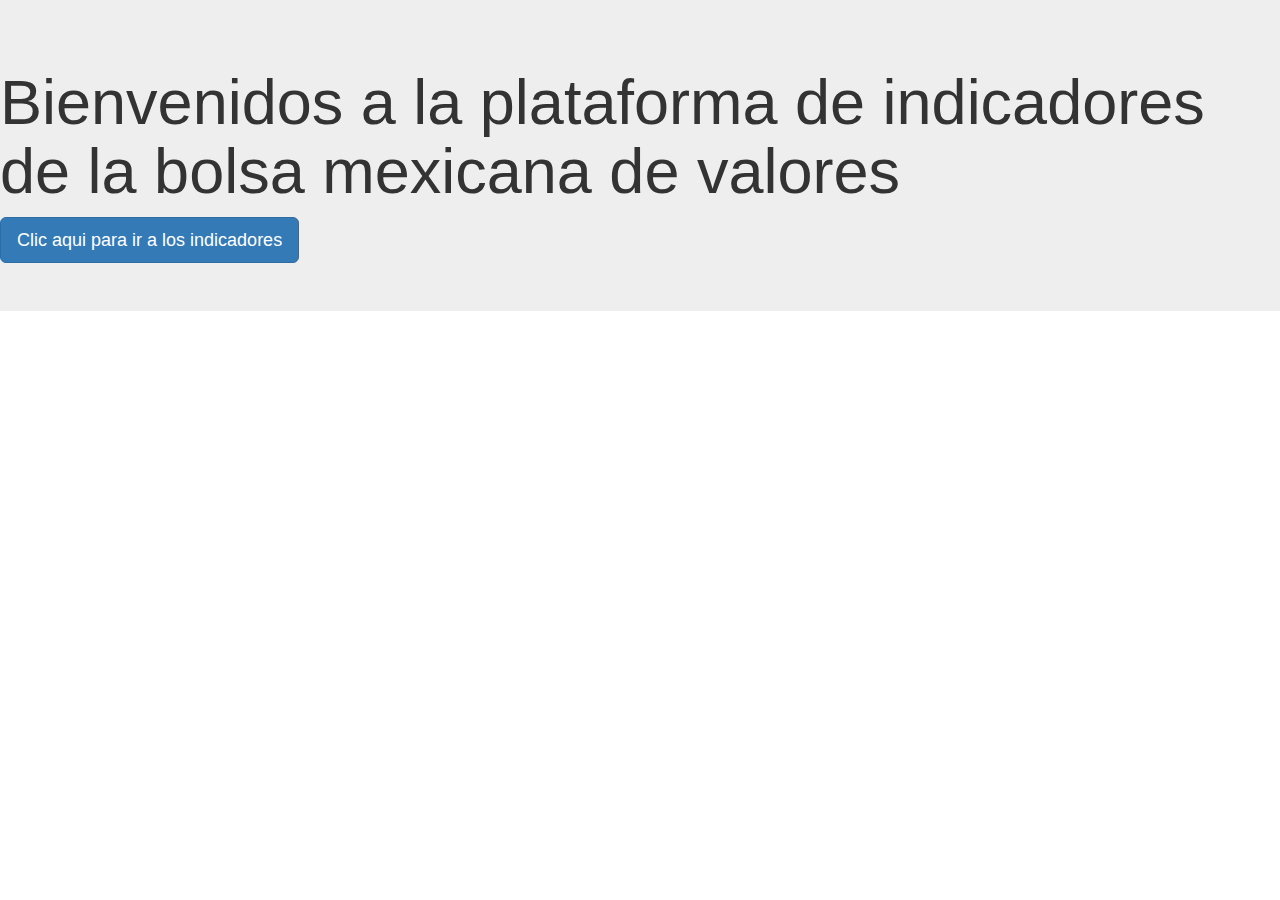
<file: ZiplineDjango/templates/index.html>
<!DOCTYPE html>
<html>
<head>
    <meta charset="utf-8" />
    <meta http-equiv="X-UA-Compatible" content="IE=edge">
    <title>Zipline Project</title>
    <meta name="viewport" content="width=device-width, initial-scale=1">
    <link rel="stylesheet" href="https://maxcdn.bootstrapcdn.com/bootstrap/3.3.7/css/bootstrap.min.css" integrity="sha384-BVYiiSIFeK1dGmJRAkycuHAHRg32OmUcww7on3RYdg4Va+PmSTsz/K68vbdEjh4u" crossorigin="anonymous">
</head>
<body>
    <div class="jumbotron">
        <h1 class="display-4">Bienvenidos a la plataforma de indicadores de la bolsa mexicana de valores</h1>
        <a class="btn btn-primary btn-lg" href="{% url 'ShowIndicators:index' %}">Clic aqui para ir a los indicadores</a>
    </div>

    <script src="https://code.jquery.com/jquery-3.3.1.js"
    integrity="sha256-2Kok7MbOyxpgUVvAk/HJ2jigOSYS2auK4Pfzbm7uH60="
    crossorigin="anonymous"></script>
    <script src="https://maxcdn.bootstrapcdn.com/bootstrap/3.3.7/js/bootstrap.min.js" integrity="sha384-Tc5IQib027qvyjSMfHjOMaLkfuWVxZxUPnCJA7l2mCWNIpG9mGCD8wGNIcPD7Txa" crossorigin="anonymous"></script>
</body>
</html>
</file>
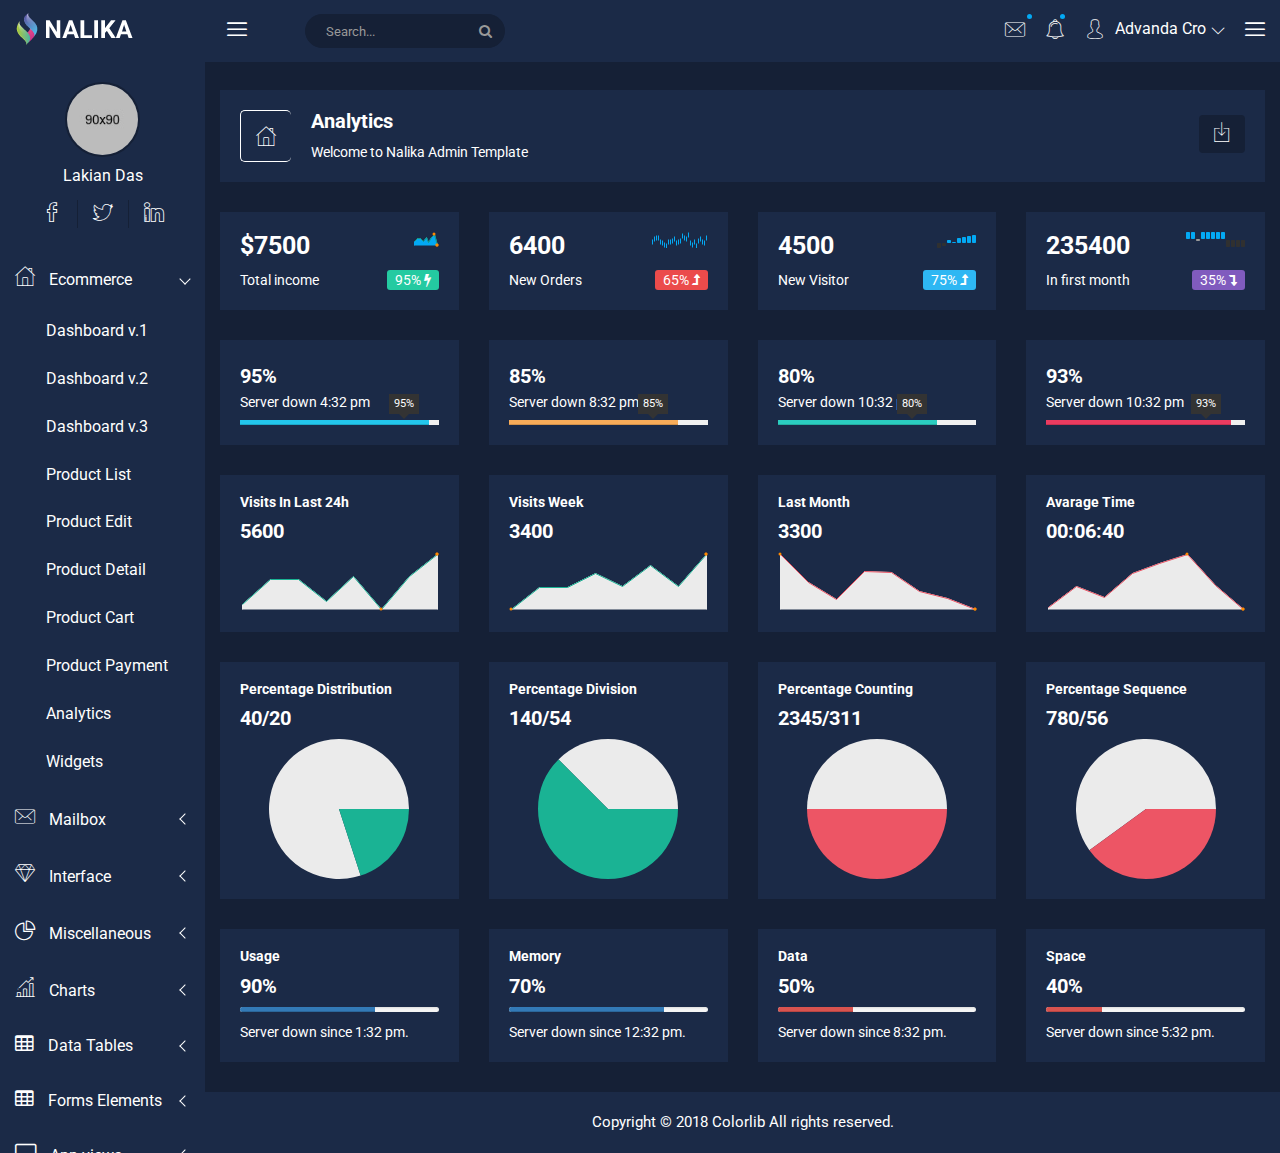
<file: static/nalika/analytics.html>
<!doctype html>
<html class="no-js" lang="en">

<head>
    <meta charset="utf-8">
    <meta http-equiv="x-ua-compatible" content="ie=edge">
    <title>Analytics | Nalika - Material Admin Template</title>
    <meta name="description" content="">
    <meta name="viewport" content="width=device-width, initial-scale=1">
    <!-- favicon
		============================================ -->
    <link rel="shortcut icon" type="image/x-icon" href="img/favicon.ico">
    <!-- Google Fonts
		============================================ -->
    <link href="https://fonts.googleapis.com/css?family=Roboto:100,300,400,700,900" rel="stylesheet">
    <!-- Bootstrap CSS
		============================================ -->
    <link rel="stylesheet" href="css/bootstrap.min.css">
    <!-- Bootstrap CSS
		============================================ -->
    <link rel="stylesheet" href="css/font-awesome.min.css">
	<!-- nalika Icon CSS
		============================================ -->
    <link rel="stylesheet" href="css/nalika-icon.css">
    <!-- owl.carousel CSS
		============================================ -->
    <link rel="stylesheet" href="css/owl.carousel.css">
    <link rel="stylesheet" href="css/owl.theme.css">
    <link rel="stylesheet" href="css/owl.transitions.css">
    <!-- animate CSS
		============================================ -->
    <link rel="stylesheet" href="css/animate.css">
    <!-- normalize CSS
		============================================ -->
    <link rel="stylesheet" href="css/normalize.css">
    <!-- meanmenu icon CSS
		============================================ -->
    <link rel="stylesheet" href="css/meanmenu.min.css">
    <!-- main CSS
		============================================ -->
    <link rel="stylesheet" href="css/main.css">
    <!-- morrisjs CSS
		============================================ -->
    <link rel="stylesheet" href="css/morrisjs/morris.css">
    <!-- mCustomScrollbar CSS
		============================================ -->
    <link rel="stylesheet" href="css/scrollbar/jquery.mCustomScrollbar.min.css">
    <!-- metisMenu CSS
		============================================ -->
    <link rel="stylesheet" href="css/metisMenu/metisMenu.min.css">
    <link rel="stylesheet" href="css/metisMenu/metisMenu-vertical.css">
    <!-- calendar CSS
		============================================ -->
    <link rel="stylesheet" href="css/calendar/fullcalendar.min.css">
    <link rel="stylesheet" href="css/calendar/fullcalendar.print.min.css">
    <!-- style CSS
		============================================ -->
    <link rel="stylesheet" href="style.css">
    <!-- responsive CSS
		============================================ -->
    <link rel="stylesheet" href="css/responsive.css">
    <!-- modernizr JS
		============================================ -->
    <script src="js/vendor/modernizr-2.8.3.min.js"></script>
</head>

<body>
    <!--[if lt IE 8]>
            <p class="browserupgrade">You are using an <strong>outdated</strong> browser. Please <a href="http://browsehappy.com/">upgrade your browser</a> to improve your experience.</p>
        <![endif]-->

    <div class="left-sidebar-pro">
        <nav id="sidebar" class="">
            <div class="sidebar-header">
                <a href="index.html"><img class="main-logo" src="img/logo/logo.png" alt="" /></a>
                <strong><img src="img/logo/logosn.png" alt="" /></strong>
            </div>
			<div class="nalika-profile">
				<div class="profile-dtl">
					<a href="#"><img src="img/notification/4.jpg" alt="" /></a>
					<h2>Lakian <span class="min-dtn">Das</span></h2>
				</div>
				<div class="profile-social-dtl">
					<ul class="dtl-social">
						<li><a href="#"><i class="icon nalika-facebook"></i></a></li>
						<li><a href="#"><i class="icon nalika-twitter"></i></a></li>
						<li><a href="#"><i class="icon nalika-linkedin"></i></a></li>
					</ul>
				</div>
			</div>
            <div class="left-custom-menu-adp-wrap comment-scrollbar">
                <nav class="sidebar-nav left-sidebar-menu-pro">
                    <ul class="metismenu" id="menu1">
                        <li class="active">
                            <a class="has-arrow" href="index.html">
								   <i class="icon nalika-home icon-wrap"></i>
								   <span class="mini-click-non">Ecommerce</span>
								</a>
                            <ul class="submenu-angle" aria-expanded="true">
                                <li><a title="Dashboard v.1" href="index.html"><span class="mini-sub-pro">Dashboard v.1</span></a></li>
                                <li><a title="Dashboard v.2" href="index-1.html"><span class="mini-sub-pro">Dashboard v.2</span></a></li>
                                <li><a title="Dashboard v.3" href="index-2.html"><span class="mini-sub-pro">Dashboard v.3</span></a></li>
                                <li><a title="Product List" href="product-list.html"><span class="mini-sub-pro">Product List</span></a></li>
                                <li><a title="Product Edit" href="product-edit.html"><span class="mini-sub-pro">Product Edit</span></a></li>
                                <li><a title="Product Detail" href="product-detail.html"><span class="mini-sub-pro">Product Detail</span></a></li>
                                <li><a title="Product Cart" href="product-cart.html"><span class="mini-sub-pro">Product Cart</span></a></li>
                                <li><a title="Product Payment" href="product-payment.html"><span class="mini-sub-pro">Product Payment</span></a></li>
                                <li><a title="Analytics" href="analytics.html"><span class="mini-sub-pro">Analytics</span></a></li>
                                <li><a title="Widgets" href="widgets.html"><span class="mini-sub-pro">Widgets</span></a></li>
                            </ul>
                        </li>
                        <li>
                            <a class="has-arrow" href="mailbox.html" aria-expanded="false"><i class="icon nalika-mail icon-wrap"></i> <span class="mini-click-non">Mailbox</span></a>
                            <ul class="submenu-angle" aria-expanded="false">
                                <li><a title="Inbox" href="mailbox.html"><span class="mini-sub-pro">Inbox</span></a></li>
                                <li><a title="View Mail" href="mailbox-view.html"><span class="mini-sub-pro">View Mail</span></a></li>
                                <li><a title="Compose Mail" href="mailbox-compose.html"><span class="mini-sub-pro">Compose Mail</span></a></li>
                            </ul>
                        </li>
                        <li>
                            <a class="has-arrow" href="mailbox.html" aria-expanded="false"><i class="icon nalika-diamond icon-wrap"></i> <span class="mini-click-non">Interface</span></a>
                            <ul class="submenu-angle" aria-expanded="false">
                                <li><a title="Google Map" href="google-map.html"><span class="mini-sub-pro">Google Map</span></a></li>
                                <li><a title="Data Maps" href="data-maps.html"><span class="mini-sub-pro">Data Maps</span></a></li>
                                <li><a title="Pdf Viewer" href="pdf-viewer.html"><span class="mini-sub-pro">Pdf Viewer</span></a></li>
                                <li><a title="X-Editable" href="x-editable.html"><span class="mini-sub-pro">X-Editable</span></a></li>
                                <li><a title="Code Editor" href="code-editor.html"><span class="mini-sub-pro">Code Editor</span></a></li>
                                <li><a title="Tree View" href="tree-view.html"><span class="mini-sub-pro">Tree View</span></a></li>
                                <li><a title="Preloader" href="preloader.html"><span class="mini-sub-pro">Preloader</span></a></li>
                                <li><a title="Images Cropper" href="images-cropper.html"><span class="mini-sub-pro">Images Cropper</span></a></li>
                            </ul>
                        </li>
                        <li>
                            <a class="has-arrow" href="mailbox.html" aria-expanded="false"><i class="icon nalika-pie-chart icon-wrap"></i> <span class="mini-click-non">Miscellaneous</span></a>
                            <ul class="submenu-angle" aria-expanded="false">
                                <li><a title="File Manager" href="file-manager.html"><span class="mini-sub-pro">File Manager</span></a></li>
                                <li><a title="Blog" href="blog.html"><span class="mini-sub-pro">Blog</span></a></li>
                                <li><a title="Blog Details" href="blog-details.html"><span class="mini-sub-pro">Blog Details</span></a></li>
                                <li><a title="404 Page" href="404.html"><span class="mini-sub-pro">404 Page</span></a></li>
                                <li><a title="500 Page" href="500.html"><span class="mini-sub-pro">500 Page</span></a></li>
                            </ul>
                        </li>
                        <li>
                            <a class="has-arrow" href="mailbox.html" aria-expanded="false"><i class="icon nalika-bar-chart icon-wrap"></i> <span class="mini-click-non">Charts</span></a>
                            <ul class="submenu-angle" aria-expanded="false">
                                <li><a title="Bar Charts" href="bar-charts.html"><span class="mini-sub-pro">Bar Charts</span></a></li>
                                <li><a title="Line Charts" href="line-charts.html"><span class="mini-sub-pro">Line Charts</span></a></li>
                                <li><a title="Area Charts" href="area-charts.html"><span class="mini-sub-pro">Area Charts</span></a></li>
                                <li><a title="Rounded Charts" href="rounded-chart.html"><span class="mini-sub-pro">Rounded Charts</span></a></li>
                                <li><a title="C3 Charts" href="c3.html"><span class="mini-sub-pro">C3 Charts</span></a></li>
                                <li><a title="Sparkline Charts" href="sparkline.html"><span class="mini-sub-pro">Sparkline Charts</span></a></li>
                                <li><a title="Peity Charts" href="peity.html"><span class="mini-sub-pro">Peity Charts</span></a></li>
                            </ul>
                        </li>
                        <li>
                            <a class="has-arrow" href="mailbox.html" aria-expanded="false"><i class="fa big-icon fa-table icon-wrap"></i> <span class="mini-click-non">Data Tables</span></a>
                            <ul class="submenu-angle" aria-expanded="false">
                                <li><a title="Peity Charts" href="static-table.html"><span class="mini-sub-pro">Static Table</span></a></li>
                                <li><a title="Data Table" href="data-table.html"><span class="mini-sub-pro">Data Table</span></a></li>
                            </ul>
                        </li>
                        <li>
                            <a class="has-arrow" href="mailbox.html" aria-expanded="false"><i class="fa big-icon fa-table icon-wrap"></i> <span class="mini-click-non">Forms Elements</span></a>
                            <ul class="submenu-angle" aria-expanded="false">
                                <li><a title="Basic Form Elements" href="basic-form-element.html"><span class="mini-sub-pro">Bc Form Elements</span></a></li>
                                <li><a title="Advance Form Elements" href="advance-form-element.html"><span class="mini-sub-pro">Ad Form Elements</span></a></li>
                                <li><a title="Password Meter" href="password-meter.html"><span class="mini-sub-pro">Password Meter</span></a></li>
                                <li><a title="Multi Upload" href="multi-upload.html"><span class="mini-sub-pro">Multi Upload</span></a></li>
                                <li><a title="Text Editor" href="tinymc.html"><span class="mini-sub-pro">Text Editor</span></a></li>
                                <li><a title="Dual List Box" href="dual-list-box.html"><span class="mini-sub-pro">Dual List Box</span></a></li>
                            </ul>
                        </li>
                        <li>
                            <a class="has-arrow" href="mailbox.html" aria-expanded="false"><i class="fa big-icon fa-desktop icon-wrap"></i> <span class="mini-click-non">App views</span></a>
                            <ul class="submenu-angle" aria-expanded="false">
                                <li><a title="Notifications" href="notifications.html"><span class="mini-sub-pro">Notifications</span></a></li>
                                <li><a title="Alerts" href="alerts.html"><span class="mini-sub-pro">Alerts</span></a></li>
                                <li><a title="Modals" href="modals.html"><span class="mini-sub-pro">Modals</span></a></li>
                                <li><a title="Buttons" href="buttons.html"><span class="mini-sub-pro">Buttons</span></a></li>
                                <li><a title="Tabs" href="tabs.html"><span class="mini-sub-pro">Tabs</span></a></li>
                                <li><a title="Accordion" href="accordion.html"><span class="mini-sub-pro">Accordion</span></a></li>
                            </ul>
                        </li>
                        <li>
                            <a class="has-arrow" href="#" aria-expanded="false"><i class="fa big-icon fa-files-o icon-wrap"></i> <span class="mini-click-non">Pages</span></a>
                            <ul class="submenu-angle" aria-expanded="false">
                                <li><a title="Login" href="login.html"><span class="mini-sub-pro">Login</span></a></li>
                                <li><a title="Register" href="register.html"><span class="mini-sub-pro">Register</span></a></li>
                                <li><a title="Lock" href="lock.html"><span class="mini-sub-pro">Lock</span></a></li>
                                <li><a title="Password Recovery" href="password-recovery.html"><span class="mini-sub-pro">Password Recovery</span></a></li>
                            </ul>
                        </li>
                    </ul>
                </nav>
            </div>
        </nav>
    </div>
    <!-- Start Welcome area -->
    <div class="all-content-wrapper">
        <div class="container-fluid">
            <div class="row">
                <div class="col-lg-12 col-md-12 col-sm-12 col-xs-12">
                    <div class="logo-pro">
                        <a href="index.html"><img class="main-logo" src="img/logo/logo.png" alt="" /></a>
                    </div>
                </div>
            </div>
        </div>
        <div class="header-advance-area">
            <div class="header-top-area">
                <div class="container-fluid">
                    <div class="row">
                        <div class="col-lg-12 col-md-12 col-sm-12 col-xs-12">
                            <div class="header-top-wraper">
                                <div class="row">
                                    <div class="col-lg-1 col-md-0 col-sm-1 col-xs-12">
                                        <div class="menu-switcher-pro">
                                            <button type="button" id="sidebarCollapse" class="btn bar-button-pro header-drl-controller-btn btn-info navbar-btn">
													<i class="icon nalika-menu-task"></i>
												</button>
                                        </div>
                                    </div>
                                    <div class="col-lg-6 col-md-7 col-sm-6 col-xs-12">
                                        <div class="header-top-menu tabl-d-n">
                                            <div class="breadcome-heading">
												<form role="search" class="">
													<input type="text" placeholder="Search..." class="form-control">
													<a href=""><i class="fa fa-search"></i></a>
												</form>
											</div>
                                        </div>
                                    </div>
                                    <div class="col-lg-5 col-md-5 col-sm-12 col-xs-12">
                                        <div class="header-right-info">
                                            <ul class="nav navbar-nav mai-top-nav header-right-menu">
                                                <li class="nav-item dropdown">
                                                    <a href="#" data-toggle="dropdown" role="button" aria-expanded="false" class="nav-link dropdown-toggle"><i class="icon nalika-mail" aria-hidden="true"></i><span class="indicator-ms"></span></a>
                                                    <div role="menu" class="author-message-top dropdown-menu animated zoomIn">
                                                        <div class="message-single-top">
                                                            <h1>Message</h1>
                                                        </div>
                                                        <ul class="message-menu">
                                                            <li>
                                                                <a href="#">
                                                                    <div class="message-img">
                                                                        <img src="img/contact/1.jpg" alt="">
                                                                    </div>
                                                                    <div class="message-content">
                                                                        <span class="message-date">16 Sept</span>
                                                                        <h2>Advanda Cro</h2>
                                                                        <p>Please done this project as soon possible.</p>
                                                                    </div>
                                                                </a>
                                                            </li>
                                                            <li>
                                                                <a href="#">
                                                                    <div class="message-img">
                                                                        <img src="img/contact/4.jpg" alt="">
                                                                    </div>
                                                                    <div class="message-content">
                                                                        <span class="message-date">16 Sept</span>
                                                                        <h2>Sulaiman din</h2>
                                                                        <p>Please done this project as soon possible.</p>
                                                                    </div>
                                                                </a>
                                                            </li>
                                                            <li>
                                                                <a href="#">
                                                                    <div class="message-img">
                                                                        <img src="img/contact/3.jpg" alt="">
                                                                    </div>
                                                                    <div class="message-content">
                                                                        <span class="message-date">16 Sept</span>
                                                                        <h2>Victor Jara</h2>
                                                                        <p>Please done this project as soon possible.</p>
                                                                    </div>
                                                                </a>
                                                            </li>
                                                            <li>
                                                                <a href="#">
                                                                    <div class="message-img">
                                                                        <img src="img/contact/2.jpg" alt="">
                                                                    </div>
                                                                    <div class="message-content">
                                                                        <span class="message-date">16 Sept</span>
                                                                        <h2>Victor Jara</h2>
                                                                        <p>Please done this project as soon possible.</p>
                                                                    </div>
                                                                </a>
                                                            </li>
                                                        </ul>
                                                        <div class="message-view">
                                                            <a href="#">View All Messages</a>
                                                        </div>
                                                    </div>
                                                </li>
                                                <li class="nav-item"><a href="#" data-toggle="dropdown" role="button" aria-expanded="false" class="nav-link dropdown-toggle"><i class="icon nalika-alarm" aria-hidden="true"></i><span class="indicator-nt"></span></a>
                                                    <div role="menu" class="notification-author dropdown-menu animated zoomIn">
                                                        <div class="notification-single-top">
                                                            <h1>Notifications</h1>
                                                        </div>
                                                        <ul class="notification-menu">
                                                            <li>
                                                                <a href="#">
                                                                    <div class="notification-icon">
                                                                        <i class="icon nalika-tick" aria-hidden="true"></i>
                                                                    </div>
                                                                    <div class="notification-content">
                                                                        <span class="notification-date">16 Sept</span>
                                                                        <h2>Advanda Cro</h2>
                                                                        <p>Please done this project as soon possible.</p>
                                                                    </div>
                                                                </a>
                                                            </li>
                                                            <li>
                                                                <a href="#">
                                                                    <div class="notification-icon">
                                                                        <i class="icon nalika-cloud" aria-hidden="true"></i>
                                                                    </div>
                                                                    <div class="notification-content">
                                                                        <span class="notification-date">16 Sept</span>
                                                                        <h2>Sulaiman din</h2>
                                                                        <p>Please done this project as soon possible.</p>
                                                                    </div>
                                                                </a>
                                                            </li>
                                                            <li>
                                                                <a href="#">
                                                                    <div class="notification-icon">
                                                                        <i class="icon nalika-folder" aria-hidden="true"></i>
                                                                    </div>
                                                                    <div class="notification-content">
                                                                        <span class="notification-date">16 Sept</span>
                                                                        <h2>Victor Jara</h2>
                                                                        <p>Please done this project as soon possible.</p>
                                                                    </div>
                                                                </a>
                                                            </li>
                                                            <li>
                                                                <a href="#">
                                                                    <div class="notification-icon">
                                                                        <i class="icon nalika-bar-chart" aria-hidden="true"></i>
                                                                    </div>
                                                                    <div class="notification-content">
                                                                        <span class="notification-date">16 Sept</span>
                                                                        <h2>Victor Jara</h2>
                                                                        <p>Please done this project as soon possible.</p>
                                                                    </div>
                                                                </a>
                                                            </li>
                                                        </ul>
                                                        <div class="notification-view">
                                                            <a href="#">View All Notification</a>
                                                        </div>
                                                    </div>
                                                </li>
                                                <li class="nav-item">
                                                    <a href="#" data-toggle="dropdown" role="button" aria-expanded="false" class="nav-link dropdown-toggle">
															<i class="icon nalika-user" aria-hidden="true"></i>
															<span class="admin-name">Advanda Cro</span>
															<i class="icon nalika-down-arrow nalika-angle-dw"></i>
														</a>
                                                    <ul role="menu" class="dropdown-header-top author-log dropdown-menu animated zoomIn">
                                                        <li><a href="register.html"><span class="icon nalika-home author-log-ic"></span>Register</a>
                                                        </li>
                                                        <li><a href="#"><span class="icon nalika-user author-log-ic"></span>My Profile</a>
                                                        </li>
                                                        <li><a href="lock.html"><span class="icon nalika-diamond author-log-ic"></span> Lock</a>
                                                        </li>
                                                        <li><a href="#"><span class="icon nalika-settings author-log-ic"></span>Settings</a>
                                                        </li>
                                                        <li><a href="login.html"><span class="icon nalika-unlocked author-log-ic"></span>Log Out</a>
                                                        </li>
                                                    </ul>
                                                </li>
                                                <li class="nav-item nav-setting-open"><a href="#" data-toggle="dropdown" role="button" aria-expanded="false" class="nav-link dropdown-toggle"><i class="icon nalika-menu-task"></i></a>

                                                    <div role="menu" class="admintab-wrap menu-setting-wrap menu-setting-wrap-bg dropdown-menu animated zoomIn">
                                                        <ul class="nav nav-tabs custon-set-tab">
                                                            <li class="active"><a data-toggle="tab" href="#Notes">News</a>
                                                            </li>
                                                            <li><a data-toggle="tab" href="#Projects">Activity</a>
                                                            </li>
                                                            <li><a data-toggle="tab" href="#Settings">Settings</a>
                                                            </li>
                                                        </ul>

                                                        <div class="tab-content custom-bdr-nt">
                                                            <div id="Notes" class="tab-pane fade in active">
                                                                <div class="notes-area-wrap">
                                                                    <div class="note-heading-indicate">
                                                                        <h2><i class="icon nalika-chat"></i> Latest News</h2>
                                                                        <p>You have 10 New News.</p>
                                                                    </div>
                                                                    <div class="notes-list-area notes-menu-scrollbar">
                                                                        <ul class="notes-menu-list">
                                                                            <li>
                                                                                <a href="#">
                                                                                    <div class="notes-list-flow">
                                                                                        <div class="notes-img">
                                                                                            <img src="img/contact/4.jpg" alt="" />
                                                                                        </div>
                                                                                        <div class="notes-content">
                                                                                            <p> The point of using Lorem Ipsum is that it has a more-or-less normal.</p>
                                                                                            <span>Yesterday 2:45 pm</span>
                                                                                        </div>
                                                                                    </div>
                                                                                </a>
                                                                            </li>
                                                                            <li>
                                                                                <a href="#">
                                                                                    <div class="notes-list-flow">
                                                                                        <div class="notes-img">
                                                                                            <img src="img/contact/1.jpg" alt="" />
                                                                                        </div>
                                                                                        <div class="notes-content">
                                                                                            <p> The point of using Lorem Ipsum is that it has a more-or-less normal.</p>
                                                                                            <span>Yesterday 2:45 pm</span>
                                                                                        </div>
                                                                                    </div>
                                                                                </a>
                                                                            </li>
                                                                            <li>
                                                                                <a href="#">
                                                                                    <div class="notes-list-flow">
                                                                                        <div class="notes-img">
                                                                                            <img src="img/contact/2.jpg" alt="" />
                                                                                        </div>
                                                                                        <div class="notes-content">
                                                                                            <p> The point of using Lorem Ipsum is that it has a more-or-less normal.</p>
                                                                                            <span>Yesterday 2:45 pm</span>
                                                                                        </div>
                                                                                    </div>
                                                                                </a>
                                                                            </li>
                                                                            <li>
                                                                                <a href="#">
                                                                                    <div class="notes-list-flow">
                                                                                        <div class="notes-img">
                                                                                            <img src="img/contact/3.jpg" alt="" />
                                                                                        </div>
                                                                                        <div class="notes-content">
                                                                                            <p> The point of using Lorem Ipsum is that it has a more-or-less normal.</p>
                                                                                            <span>Yesterday 2:45 pm</span>
                                                                                        </div>
                                                                                    </div>
                                                                                </a>
                                                                            </li>
                                                                            <li>
                                                                                <a href="#">
                                                                                    <div class="notes-list-flow">
                                                                                        <div class="notes-img">
                                                                                            <img src="img/contact/4.jpg" alt="" />
                                                                                        </div>
                                                                                        <div class="notes-content">
                                                                                            <p> The point of using Lorem Ipsum is that it has a more-or-less normal.</p>
                                                                                            <span>Yesterday 2:45 pm</span>
                                                                                        </div>
                                                                                    </div>
                                                                                </a>
                                                                            </li>
                                                                            <li>
                                                                                <a href="#">
                                                                                    <div class="notes-list-flow">
                                                                                        <div class="notes-img">
                                                                                            <img src="img/contact/1.jpg" alt="" />
                                                                                        </div>
                                                                                        <div class="notes-content">
                                                                                            <p> The point of using Lorem Ipsum is that it has a more-or-less normal.</p>
                                                                                            <span>Yesterday 2:45 pm</span>
                                                                                        </div>
                                                                                    </div>
                                                                                </a>
                                                                            </li>
                                                                            <li>
                                                                                <a href="#">
                                                                                    <div class="notes-list-flow">
                                                                                        <div class="notes-img">
                                                                                            <img src="img/contact/2.jpg" alt="" />
                                                                                        </div>
                                                                                        <div class="notes-content">
                                                                                            <p> The point of using Lorem Ipsum is that it has a more-or-less normal.</p>
                                                                                            <span>Yesterday 2:45 pm</span>
                                                                                        </div>
                                                                                    </div>
                                                                                </a>
                                                                            </li>
                                                                            <li>
                                                                                <a href="#">
                                                                                    <div class="notes-list-flow">
                                                                                        <div class="notes-img">
                                                                                            <img src="img/contact/1.jpg" alt="" />
                                                                                        </div>
                                                                                        <div class="notes-content">
                                                                                            <p> The point of using Lorem Ipsum is that it has a more-or-less normal.</p>
                                                                                            <span>Yesterday 2:45 pm</span>
                                                                                        </div>
                                                                                    </div>
                                                                                </a>
                                                                            </li>
                                                                            <li>
                                                                                <a href="#">
                                                                                    <div class="notes-list-flow">
                                                                                        <div class="notes-img">
                                                                                            <img src="img/contact/2.jpg" alt="" />
                                                                                        </div>
                                                                                        <div class="notes-content">
                                                                                            <p> The point of using Lorem Ipsum is that it has a more-or-less normal.</p>
                                                                                            <span>Yesterday 2:45 pm</span>
                                                                                        </div>
                                                                                    </div>
                                                                                </a>
                                                                            </li>
                                                                            <li>
                                                                                <a href="#">
                                                                                    <div class="notes-list-flow">
                                                                                        <div class="notes-img">
                                                                                            <img src="img/contact/3.jpg" alt="" />
                                                                                        </div>
                                                                                        <div class="notes-content">
                                                                                            <p> The point of using Lorem Ipsum is that it has a more-or-less normal.</p>
                                                                                            <span>Yesterday 2:45 pm</span>
                                                                                        </div>
                                                                                    </div>
                                                                                </a>
                                                                            </li>
                                                                        </ul>
                                                                    </div>
                                                                </div>
                                                            </div>
                                                            <div id="Projects" class="tab-pane fade">
                                                                <div class="projects-settings-wrap">
                                                                    <div class="note-heading-indicate">
                                                                        <h2><i class="icon nalika-happiness"></i> Recent Activity</h2>
                                                                        <p> You have 20 Recent Activity.</p>
                                                                    </div>
                                                                    <div class="project-st-list-area project-st-menu-scrollbar">
                                                                        <ul class="projects-st-menu-list">
                                                                            <li>
                                                                                <a href="#">
                                                                                    <div class="project-list-flow">
                                                                                        <div class="projects-st-heading">
                                                                                            <h2>New User Registered</h2>
                                                                                            <p> The point of using Lorem Ipsum is that it has a more or less normal.</p>
                                                                                            <span class="project-st-time">1 hours ago</span>
                                                                                        </div>
                                                                                    </div>
                                                                                </a>
                                                                            </li>
                                                                            <li>
                                                                                <a href="#">
                                                                                    <div class="project-list-flow">
                                                                                        <div class="projects-st-heading">
                                                                                            <h2>New Order Received</h2>
                                                                                            <p> The point of using Lorem Ipsum is that it has a more or less normal.</p>
                                                                                            <span class="project-st-time">2 hours ago</span>
                                                                                        </div>
                                                                                    </div>
                                                                                </a>
                                                                            </li>
                                                                            <li>
                                                                                <a href="#">
                                                                                    <div class="project-list-flow">
                                                                                        <div class="projects-st-heading">
                                                                                            <h2>New Order Received</h2>
                                                                                            <p> The point of using Lorem Ipsum is that it has a more or less normal.</p>
                                                                                            <span class="project-st-time">3 hours ago</span>
                                                                                        </div>
                                                                                    </div>
                                                                                </a>
                                                                            </li>
                                                                            <li>
                                                                                <a href="#">
                                                                                    <div class="project-list-flow">
                                                                                        <div class="projects-st-heading">
                                                                                            <h2>New Order Received</h2>
                                                                                            <p> The point of using Lorem Ipsum is that it has a more or less normal.</p>
                                                                                            <span class="project-st-time">4 hours ago</span>
                                                                                        </div>
                                                                                    </div>
                                                                                </a>
                                                                            </li>
                                                                            <li>
                                                                                <a href="#">
                                                                                    <div class="project-list-flow">
                                                                                        <div class="projects-st-heading">
                                                                                            <h2>New User Registered</h2>
                                                                                            <p> The point of using Lorem Ipsum is that it has a more or less normal.</p>
                                                                                            <span class="project-st-time">5 hours ago</span>
                                                                                        </div>
                                                                                    </div>
                                                                                </a>
                                                                            </li>
                                                                            <li>
                                                                                <a href="#">
                                                                                    <div class="project-list-flow">
                                                                                        <div class="projects-st-heading">
                                                                                            <h2>New Order</h2>
                                                                                            <p> The point of using Lorem Ipsum is that it has a more or less normal.</p>
                                                                                            <span class="project-st-time">6 hours ago</span>
                                                                                        </div>
                                                                                    </div>
                                                                                </a>
                                                                            </li>
                                                                            <li>
                                                                                <a href="#">
                                                                                    <div class="project-list-flow">
                                                                                        <div class="projects-st-heading">
                                                                                            <h2>New User</h2>
                                                                                            <p> The point of using Lorem Ipsum is that it has a more or less normal.</p>
                                                                                            <span class="project-st-time">7 hours ago</span>
                                                                                        </div>
                                                                                    </div>
                                                                                </a>
                                                                            </li>
                                                                            <li>
                                                                                <a href="#">
                                                                                    <div class="project-list-flow">
                                                                                        <div class="projects-st-heading">
                                                                                            <h2>New Order</h2>
                                                                                            <p> The point of using Lorem Ipsum is that it has a more or less normal.</p>
                                                                                            <span class="project-st-time">9 hours ago</span>
                                                                                        </div>
                                                                                    </div>
                                                                                </a>
                                                                            </li>
                                                                        </ul>
                                                                    </div>
                                                                </div>
                                                            </div>
                                                            <div id="Settings" class="tab-pane fade">
                                                                <div class="setting-panel-area">
                                                                    <div class="note-heading-indicate">
                                                                        <h2><i class="icon nalika-gear"></i> Settings Panel</h2>
                                                                        <p> You have 20 Settings. 5 not completed.</p>
                                                                    </div>
                                                                    <ul class="setting-panel-list">
                                                                        <li>
                                                                            <div class="checkbox-setting-pro">
                                                                                <div class="checkbox-title-pro">
                                                                                    <h2>Show notifications</h2>
                                                                                    <div class="ts-custom-check">
                                                                                        <div class="onoffswitch">
                                                                                            <input type="checkbox" name="collapsemenu" class="onoffswitch-checkbox" id="example">
                                                                                            <label class="onoffswitch-label" for="example">
																									<span class="onoffswitch-inner"></span>
																									<span class="onoffswitch-switch"></span>
																								</label>
                                                                                        </div>
                                                                                    </div>
                                                                                </div>
                                                                            </div>
                                                                        </li>
                                                                        <li>
                                                                            <div class="checkbox-setting-pro">
                                                                                <div class="checkbox-title-pro">
                                                                                    <h2>Disable Chat</h2>
                                                                                    <div class="ts-custom-check">
                                                                                        <div class="onoffswitch">
                                                                                            <input type="checkbox" name="collapsemenu" class="onoffswitch-checkbox" id="example3">
                                                                                            <label class="onoffswitch-label" for="example3">
																									<span class="onoffswitch-inner"></span>
																									<span class="onoffswitch-switch"></span>
																								</label>
                                                                                        </div>
                                                                                    </div>
                                                                                </div>
                                                                            </div>
                                                                        </li>
                                                                        <li>
                                                                            <div class="checkbox-setting-pro">
                                                                                <div class="checkbox-title-pro">
                                                                                    <h2>Enable history</h2>
                                                                                    <div class="ts-custom-check">
                                                                                        <div class="onoffswitch">
                                                                                            <input type="checkbox" name="collapsemenu" class="onoffswitch-checkbox" id="example4">
                                                                                            <label class="onoffswitch-label" for="example4">
																									<span class="onoffswitch-inner"></span>
																									<span class="onoffswitch-switch"></span>
																								</label>
                                                                                        </div>
                                                                                    </div>
                                                                                </div>
                                                                            </div>
                                                                        </li>
                                                                        <li>
                                                                            <div class="checkbox-setting-pro">
                                                                                <div class="checkbox-title-pro">
                                                                                    <h2>Show charts</h2>
                                                                                    <div class="ts-custom-check">
                                                                                        <div class="onoffswitch">
                                                                                            <input type="checkbox" name="collapsemenu" class="onoffswitch-checkbox" id="example7">
                                                                                            <label class="onoffswitch-label" for="example7">
																									<span class="onoffswitch-inner"></span>
																									<span class="onoffswitch-switch"></span>
																								</label>
                                                                                        </div>
                                                                                    </div>
                                                                                </div>
                                                                            </div>
                                                                        </li>
                                                                        <li>
                                                                            <div class="checkbox-setting-pro">
                                                                                <div class="checkbox-title-pro">
                                                                                    <h2>Update everyday</h2>
                                                                                    <div class="ts-custom-check">
                                                                                        <div class="onoffswitch">
                                                                                            <input type="checkbox" name="collapsemenu" checked="" class="onoffswitch-checkbox" id="example2">
                                                                                            <label class="onoffswitch-label" for="example2">
																									<span class="onoffswitch-inner"></span>
																									<span class="onoffswitch-switch"></span>
																								</label>
                                                                                        </div>
                                                                                    </div>
                                                                                </div>
                                                                            </div>
                                                                        </li>
                                                                        <li>
                                                                            <div class="checkbox-setting-pro">
                                                                                <div class="checkbox-title-pro">
                                                                                    <h2>Global search</h2>
                                                                                    <div class="ts-custom-check">
                                                                                        <div class="onoffswitch">
                                                                                            <input type="checkbox" name="collapsemenu" checked="" class="onoffswitch-checkbox" id="example6">
                                                                                            <label class="onoffswitch-label" for="example6">
																									<span class="onoffswitch-inner"></span>
																									<span class="onoffswitch-switch"></span>
																								</label>
                                                                                        </div>
                                                                                    </div>
                                                                                </div>
                                                                            </div>
                                                                        </li>
                                                                        <li>
                                                                            <div class="checkbox-setting-pro">
                                                                                <div class="checkbox-title-pro">
                                                                                    <h2>Offline users</h2>
                                                                                    <div class="ts-custom-check">
                                                                                        <div class="onoffswitch">
                                                                                            <input type="checkbox" name="collapsemenu" checked="" class="onoffswitch-checkbox" id="example5">
                                                                                            <label class="onoffswitch-label" for="example5">
																									<span class="onoffswitch-inner"></span>
																									<span class="onoffswitch-switch"></span>
																								</label>
                                                                                        </div>
                                                                                    </div>
                                                                                </div>
                                                                            </div>
                                                                        </li>
                                                                    </ul>

                                                                </div>
                                                            </div>
                                                        </div>
                                                    </div>
                                                </li>
                                            </ul>
                                        </div>
                                    </div>
                                </div>
                            </div>
                        </div>
                    </div>
                </div>
            </div>
            <!-- Mobile Menu start -->
            <div class="mobile-menu-area">
                <div class="container">
                    <div class="row">
                        <div class="col-lg-12 col-md-12 col-sm-12 col-xs-12">
                            <div class="mobile-menu">
                                <nav id="dropdown">
                                    <ul class="mobile-menu-nav">
                                        <li><a data-toggle="collapse" data-target="#Charts" href="#">Home <span class="admin-project-icon nalika-icon nalika-down-arrow"></span></a>
                                            <ul class="collapse dropdown-header-top">
                                                <li><a href="index.html">Dashboard v.1</a></li>
                                                <li><a href="index-1.html">Dashboard v.2</a></li>
                                                <li><a href="index-3.html">Dashboard v.3</a></li>
                                                <li><a href="product-list.html">Product List</a></li>
                                                <li><a href="product-edit.html">Product Edit</a></li>
                                                <li><a href="product-detail.html">Product Detail</a></li>
                                                <li><a href="product-cart.html">Product Cart</a></li>
                                                <li><a href="product-payment.html">Product Payment</a></li>
                                                <li><a href="analytics.html">Analytics</a></li>
                                                <li><a href="widgets.html">Widgets</a></li>
                                            </ul>
                                        </li>
                                        <li><a data-toggle="collapse" data-target="#demo" href="#">Mailbox <span class="admin-project-icon nalika-icon nalika-down-arrow"></span></a>
                                            <ul id="demo" class="collapse dropdown-header-top">
                                                <li><a href="mailbox.html">Inbox</a>
                                                </li>
                                                <li><a href="mailbox-view.html">View Mail</a>
                                                </li>
                                                <li><a href="mailbox-compose.html">Compose Mail</a>
                                                </li>
                                            </ul>
                                        </li>
                                        <li><a data-toggle="collapse" data-target="#others" href="#">Miscellaneous <span class="admin-project-icon nalika-icon nalika-down-arrow"></span></a>
                                            <ul id="others" class="collapse dropdown-header-top">
                                                <li><a href="file-manager.html">File Manager</a></li>
                                                <li><a href="contacts.html">Contacts Client</a></li>
                                                <li><a href="projects.html">Project</a></li>
                                                <li><a href="project-details.html">Project Details</a></li>
                                                <li><a href="blog.html">Blog</a></li>
                                                <li><a href="blog-details.html">Blog Details</a></li>
                                                <li><a href="404.html">404 Page</a></li>
                                                <li><a href="500.html">500 Page</a></li>
                                            </ul>
                                        </li>
                                        <li><a data-toggle="collapse" data-target="#Miscellaneousmob" href="#">Interface <span class="admin-project-icon nalika-icon nalika-down-arrow"></span></a>
                                            <ul id="Miscellaneousmob" class="collapse dropdown-header-top">
                                                <li><a href="google-map.html">Google Map</a>
                                                </li>
                                                <li><a href="data-maps.html">Data Maps</a>
                                                </li>
                                                <li><a href="pdf-viewer.html">Pdf Viewer</a>
                                                </li>
                                                <li><a href="x-editable.html">X-Editable</a>
                                                </li>
                                                <li><a href="code-editor.html">Code Editor</a>
                                                </li>
                                                <li><a href="tree-view.html">Tree View</a>
                                                </li>
                                                <li><a href="preloader.html">Preloader</a>
                                                </li>
                                                <li><a href="images-cropper.html">Images Cropper</a>
                                                </li>
                                            </ul>
                                        </li>
                                        <li><a data-toggle="collapse" data-target="#Chartsmob" href="#">Charts <span class="admin-project-icon nalika-icon nalika-down-arrow"></span></a>
                                            <ul id="Chartsmob" class="collapse dropdown-header-top">
                                                <li><a href="bar-charts.html">Bar Charts</a>
                                                </li>
                                                <li><a href="line-charts.html">Line Charts</a>
                                                </li>
                                                <li><a href="area-charts.html">Area Charts</a>
                                                </li>
                                                <li><a href="rounded-chart.html">Rounded Charts</a>
                                                </li>
                                                <li><a href="c3.html">C3 Charts</a>
                                                </li>
                                                <li><a href="sparkline.html">Sparkline Charts</a>
                                                </li>
                                                <li><a href="peity.html">Peity Charts</a>
                                                </li>
                                            </ul>
                                        </li>
                                        <li><a data-toggle="collapse" data-target="#Tablesmob" href="#">Tables <span class="admin-project-icon nalika-icon nalika-down-arrow"></span></a>
                                            <ul id="Tablesmob" class="collapse dropdown-header-top">
                                                <li><a href="static-table.html">Static Table</a>
                                                </li>
                                                <li><a href="data-table.html">Data Table</a>
                                                </li>
                                            </ul>
                                        </li>
                                        <li><a data-toggle="collapse" data-target="#formsmob" href="#">Forms <span class="admin-project-icon nalika-icon nalika-down-arrow"></span></a>
                                            <ul id="formsmob" class="collapse dropdown-header-top">
                                                <li><a href="basic-form-element.html">Basic Form Elements</a>
                                                </li>
                                                <li><a href="advance-form-element.html">Advanced Form Elements</a>
                                                </li>
                                                <li><a href="password-meter.html">Password Meter</a>
                                                </li>
                                                <li><a href="multi-upload.html">Multi Upload</a>
                                                </li>
                                                <li><a href="tinymc.html">Text Editor</a>
                                                </li>
                                                <li><a href="dual-list-box.html">Dual List Box</a>
                                                </li>
                                            </ul>
                                        </li>
                                        <li><a data-toggle="collapse" data-target="#Appviewsmob" href="#">App views <span class="admin-project-icon nalika-icon nalika-down-arrow"></span></a>
                                            <ul id="Appviewsmob" class="collapse dropdown-header-top">
                                                <li><a href="basic-form-element.html">Basic Form Elements</a>
                                                </li>
                                                <li><a href="advance-form-element.html">Advanced Form Elements</a>
                                                </li>
                                                <li><a href="password-meter.html">Password Meter</a>
                                                </li>
                                                <li><a href="multi-upload.html">Multi Upload</a>
                                                </li>
                                                <li><a href="tinymc.html">Text Editor</a>
                                                </li>
                                                <li><a href="dual-list-box.html">Dual List Box</a>
                                                </li>
                                            </ul>
                                        </li>
                                        <li><a data-toggle="collapse" data-target="#Pagemob" href="#">Pages <span class="admin-project-icon nalika-icon nalika-down-arrow"></span></a>
                                            <ul id="Pagemob" class="collapse dropdown-header-top">
                                                <li><a href="login.html">Login</a>
                                                </li>
                                                <li><a href="register.html">Register</a>
                                                </li>
                                                <li><a href="lock.html">Lock</a>
                                                </li>
                                                <li><a href="password-recovery.html">Password Recovery</a>
                                                </li>
                                            </ul>
                                        </li>
                                    </ul>
                                </nav>
                            </div>
                        </div>
                    </div>
                </div>
            </div>
            <!-- Mobile Menu end -->
            <div class="breadcome-area">
                <div class="container-fluid">
                    <div class="row">
                        <div class="col-lg-12 col-md-12 col-sm-12 col-xs-12">
							<div class="breadcome-list">
                                <div class="row">
                                    <div class="col-lg-6 col-md-6 col-sm-6 col-xs-6">
                                        <div class="breadcomb-wp">
											<div class="breadcomb-icon">
												<i class="icon nalika-home"></i>
											</div>
											<div class="breadcomb-ctn">
												<h2>Analytics</h2>
												<p>Welcome to Nalika <span class="bread-ntd">Admin Template</span></p>
											</div>
										</div>
                                    </div>
                                    <div class="col-lg-6 col-md-6 col-sm-6 col-xs-6">
                                        <div class="breadcomb-report">
											<button data-toggle="tooltip" data-placement="left" title="Download Report" class="btn"><i class="icon nalika-download"></i></button>
										</div>
                                    </div>
                                </div>
                            </div>
                        </div>
                    </div>
                </div>
            </div>
        </div>
        <!-- Single pro tab start-->
        <!-- income order visit user Start -->
        <div class="income-order-visit-user-area">
            <div class="container-fluid">
                <div class="row">
                    <div class="col-lg-3 col-md-3 col-sm-6 col-xs-12">
                        <div class="income-dashone-total reso-mg-b-30">
                            <div class="income-dashone-pro">
                                <div class="income-rate-total">
                                    <div class="price-nalika-rate">
                                        <h3><span>$</span><span class="counter">7500</span></h3>
                                    </div>
                                    <div class="price-graph">
                                        <span id="sparkline1"></span>
                                    </div>
                                </div>
                                <div class="income-range">
                                    <p>Total income</p>
                                    <span class="income-percentange bg-green"><span class="counter">95</span>% <i class="fa fa-bolt"></i>
                                    </span>
                                </div>
                                <div class="clear"></div>
                            </div>
                        </div>
                    </div>
                    <div class="col-lg-3 col-md-3 col-sm-6 col-xs-12">
                        <div class="income-dashone-total reso-mg-b-30">
                            <div class="income-dashone-pro">
                                <div class="income-rate-total">
                                    <div class="price-nalika-rate">
                                        <h3><span class="counter">6400</span></h3>
                                    </div>
                                    <div class="price-graph">
                                        <span id="sparkline6"></span>
                                    </div>
                                </div>
                                <div class="income-range order-cl">
                                    <p>New Orders</p>
                                    <span class="income-percentange bg-red"><span class="counter">65</span>% <i class="fa fa-level-up"></i>
                                    </span>
                                </div>
                                <div class="clear"></div>
                            </div>
                        </div>
                    </div>
                    <div class="col-lg-3 col-md-3 col-sm-6 col-xs-12">
                        <div class="income-dashone-total reso-mg-b-30 res-mg-t-30">
                            <div class="income-dashone-pro">
                                <div class="income-rate-total">
                                    <div class="price-nalika-rate">
                                        <h3><span class="counter">4500</span></h3>
                                    </div>
                                    <div class="price-graph">
                                        <span id="sparkline2"></span>
                                    </div>
                                </div>
                                <div class="income-range visitor-cl">
                                    <p>New Visitor</p>
                                    <span class="income-percentange bg-blue"><span class="counter">75</span>% <i class="fa fa-level-up"></i>
                                    </span>
                                </div>
                                <div class="clear"></div>
                            </div>
                        </div>
                    </div>
                    <div class="col-lg-3 col-md-3 col-sm-6 col-xs-12">
                        <div class="income-dashone-total res-mg-t-30">
                            <div class="income-dashone-pro">
                                <div class="income-rate-total">
                                    <div class="price-nalika-rate">
                                        <h3><span class="counter">235400</span></h3>
                                    </div>
                                    <div class="price-graph">
                                        <span id="sparkline5"></span>
                                    </div>
                                </div>
                                <div class="income-range low-value-cl">
                                    <p>In first month</p>
                                    <span class="income-percentange bg-purple"><span class="counter">35</span>% <i class="fa fa-level-down"></i>
                                    </span>
                                </div>
                                <div class="clear"></div>
                            </div>
                        </div>
                    </div>
                </div>
            </div>
        </div>
        <!-- income order visit user End -->
        <div class="dashtwo-order-area mg-tb-30">
            <div class="container-fluid">
                <div class="row">
                    <div class="col-lg-3 col-md-3 col-sm-6 col-xs-12">
                        <div class="analytics-nalika-wrap ant-res-b-30 reso-mg-b-30">
                            <div class="skill-content-3 analytics-nalika">
                                <div class="skill">
                                    <div class="progress">
                                        <div class="lead-content">
                                            <h3><span class="counter">95</span>%</h3>
                                            <p>Server down 4:32 pm</p>
                                        </div>
                                        <div class="progress-bar wow fadeInLeft" data-progress="95%" style="width: 95%;" data-wow-duration="1.5s" data-wow-delay="1.2s"> <span>95%</span>
                                        </div>
                                    </div>
                                </div>
                            </div>
                        </div>
                    </div>
                    <div class="col-lg-3 col-md-3 col-sm-6 col-xs-12">
                        <div class="analytics-nalika-wrap reso-mg-b-30">
                            <div class="skill-content-3 analytics-nalika analytics-nalika4">
                                <div class="skill">
                                    <div class="progress">
                                        <div class="lead-content">
                                            <h3>85%</h3>
                                            <p>Server down 8:32 pm</p>
                                        </div>
                                        <div class="progress-bar wow fadeInLeft" data-progress="85%" style="width: 85%;" data-wow-duration="1.5s" data-wow-delay="1.2s"><span>85%</span> </div>
                                    </div>
                                </div>
                            </div>
                        </div>
                    </div>
                    <div class="col-lg-3 col-md-3 col-sm-6 col-xs-12">
                        <div class="analytics-nalika-wrap reso-mg-b-30 res-mg-t-30">
                            <div class="skill-content-3 analytics-nalika analytics-nalika3">
                                <div class="skill">
                                    <div class="progress progress-bt">
                                        <div class="lead-content">
                                            <h3>80%</h3>
                                            <p>Server down 10:32 pm</p>
                                        </div>
                                        <div class="progress-bar wow fadeInLeft" data-progress="80%" style="width: 80%;" data-wow-duration="1.5s" data-wow-delay="1.2s"><span>80%</span> </div>
                                    </div>
                                </div>
                            </div>
                        </div>
                    </div>
                    <div class="col-lg-3 col-md-3 col-sm-6 col-xs-12">
                        <div class="analytics-nalika-wrap res-mg-t-30">
                            <div class="skill-content-3 analytics-nalika analytics-nalika2">
                                <div class="skill">
                                    <div class="progress progress-bt">
                                        <div class="lead-content">
                                            <h3>93%</h3>
                                            <p>Server down 10:32 pm</p>
                                        </div>
                                        <div class="progress-bar wow fadeInLeft" data-progress="93%" style="width: 93%;" data-wow-duration="1.5s" data-wow-delay="1.2s"><span>93%</span> </div>
                                    </div>
                                </div>
                            </div>
                        </div>
                    </div>
                </div>
            </div>
        </div>
        <div class="analytics-sparkle-area">
            <div class="container-fluid">
                <div class="row">
                    <div class="col-lg-3 col-md-3 col-sm-6 col-xs-12">
                        <div class="analytics-sparkle-line reso-mg-b-30">
                            <div class="analytics-content">
                                <h5>Visits in last 24h</h5>
                                <h2 class="counter">5600</h2>
                                <div id="sparkline22"></div>
                            </div>
                        </div>
                    </div>
                    <div class="col-lg-3 col-md-3 col-sm-6 col-xs-12">
                        <div class="analytics-sparkle-line reso-mg-b-30">
                            <div class="analytics-content">
                                <h5>Visits week</h5>
                                <h2 class="counter">3400</h2>
                                <div id="sparkline23"></div>
                            </div>
                        </div>
                    </div>
                    <div class="col-lg-3 col-md-3 col-sm-6 col-xs-12">
                        <div class="analytics-sparkle-line reso-mg-b-30 res-mg-t-30">
                            <div class="analytics-content">
                                <h5>Last month</h5>
                                <h2 class="counter">3300</h2>
                                <div id="sparkline24"></div>
                            </div>
                        </div>
                    </div>
                    <div class="col-lg-3 col-md-3 col-sm-6 col-xs-12">
                        <div class="analytics-sparkle-line res-mg-t-30">
                            <div class="analytics-content">
                                <h5>Avarage time</h5>
                                <h2>00:06:40</h2>
                                <div id="sparkline25"></div>
                            </div>
                        </div>
                    </div>
                </div>
            </div>
        </div>
        <div class="analysis-rounded-area mg-tb-30">
            <div class="container-fluid">
                <div class="row">
                    <div class="col-lg-3 col-md-3 col-sm-6 col-xs-12">
                        <div class="analytics-rounded reso-mg-b-30">
                            <div class="analytics-rounded-content">
                                <h5>Percentage distribution</h5>
                                <h2><span class="counter">40</span>/20</h2>
                                <div class="text-center">
                                    <div id="sparkline51"></div>
                                </div>
                            </div>
                        </div>
                    </div>
                    <div class="col-lg-3 col-md-3 col-sm-6 col-xs-12">
                        <div class="analytics-rounded reso-mg-b-30">
                            <div class="analytics-rounded-content">
                                <h5>Percentage division</h5>
                                <h2><span class="counter">140</span>/<span class="counter">54</span></h2>
                                <div class="text-center">
                                    <div id="sparkline52"></div>
                                </div>
                            </div>
                        </div>
                    </div>
                    <div class="col-lg-3 col-md-3 col-sm-6 col-xs-12">
                        <div class="analytics-rounded reso-mg-b-30 res-mg-t-30">
                            <div class="analytics-rounded-content">
                                <h5>Percentage Counting</h5>
                                <h2>2345/311</h2>
                                <div class="text-center">
                                    <div id="sparkline53"></div>
                                </div>
                            </div>
                        </div>
                    </div>
                    <div class="col-lg-3 col-md-3 col-sm-6 col-xs-12">
                        <div class="analytics-rounded res-mg-t-30">
                            <div class="analytics-rounded-content">
                                <h5>Percentage Sequence</h5>
                                <h2>780/56</h2>
                                <div class="text-center">
                                    <div id="sparkline54"></div>
                                </div>
                            </div>
                        </div>
                    </div>
                </div>
            </div>
        </div>
        <div class="analysis-progrebar-area mg-b-30">
            <div class="container-fluid">
                <div class="row">
                    <div class="col-lg-3 col-md-3 col-sm-6 col-xs-12">
                        <div class="analysis-progrebar reso-mg-b-30">
                            <div class="analysis-progrebar-content">
                                <h5>Usage</h5>
                                <h2><span class="counter">90</span>%</h2>
                                <div class="progress progress-mini">
                                    <div style="width: 68%;" class="progress-bar"></div>
                                </div>
                                <div class="m-t-sm small">
                                    <p>Server down since 1:32 pm.</p>
                                </div>
                            </div>
                        </div>
                    </div>
                    <div class="col-lg-3 col-md-3 col-sm-6 col-xs-12">
                        <div class="analysis-progrebar reso-mg-b-30">
                            <div class="analysis-progrebar-content">
                                <h5>Memory</h5>
                                <h2><span class="counter">70</span>%</h2>
                                <div class="progress progress-mini">
                                    <div style="width: 78%;" class="progress-bar"></div>
                                </div>
                                <div class="m-t-sm small">
                                    <p>Server down since 12:32 pm.</p>
                                </div>
                            </div>
                        </div>
                    </div>
                    <div class="col-lg-3 col-md-3 col-sm-6 col-xs-12">
                        <div class="analysis-progrebar reso-mg-b-30 res-mg-t-30">
                            <div class="analysis-progrebar-content">
                                <h5>Data</h5>
                                <h2><span class="counter">50</span>%</h2>
                                <div class="progress progress-mini">
                                    <div style="width: 38%;" class="progress-bar progress-bar-danger"></div>
                                </div>
                                <div class="m-t-sm small">
                                    <p>Server down since 8:32 pm.</p>
                                </div>
                            </div>
                        </div>
                    </div>
                    <div class="col-lg-3 col-md-3 col-sm-6 col-xs-12">
                        <div class="analysis-progrebar res-mg-t-30">
                            <div class="analysis-progrebar-content">
                                <h5>Space</h5>
                                <h2><span class="counter">40</span>%</h2>
                                <div class="progress progress-mini">
                                    <div style="width: 28%;" class="progress-bar progress-bar-danger"></div>
                                </div>
                                <div class="m-t-sm small">
                                    <p>Server down since 5:32 pm.</p>
                                </div>
                            </div>
                        </div>
                    </div>
                </div>
            </div>
        </div>
        <div class="footer-copyright-area">
            <div class="container-fluid">
                <div class="row">
                    <div class="col-lg-12">
                        <div class="footer-copy-right">
                            <p>Copyright © 2018 <a href="https://colorlib.com/wp/templates/">Colorlib</a> All rights reserved.</p>
                        </div>
                    </div>
                </div>
            </div>
        </div>
    </div>

    <!-- jquery
		============================================ -->
    <script src="js/vendor/jquery-1.12.4.min.js"></script>
    <!-- bootstrap JS
		============================================ -->
    <script src="js/bootstrap.min.js"></script>
    <!-- wow JS
		============================================ -->
    <script src="js/wow.min.js"></script>
    <!-- price-slider JS
		============================================ -->
    <script src="js/jquery-price-slider.js"></script>
    <!-- meanmenu JS
		============================================ -->
    <script src="js/jquery.meanmenu.js"></script>
    <!-- owl.carousel JS
		============================================ -->
    <script src="js/owl.carousel.min.js"></script>
    <!-- sticky JS
		============================================ -->
    <script src="js/jquery.sticky.js"></script>
    <!-- scrollUp JS
		============================================ -->
    <script src="js/jquery.scrollUp.min.js"></script>
    <!-- mCustomScrollbar JS
		============================================ -->
    <script src="js/scrollbar/jquery.mCustomScrollbar.concat.min.js"></script>
    <script src="js/scrollbar/mCustomScrollbar-active.js"></script>
    <!-- metisMenu JS
		============================================ -->
    <script src="js/metisMenu/metisMenu.min.js"></script>
    <script src="js/metisMenu/metisMenu-active.js"></script>
    <!-- sparkline JS
		============================================ -->
    <script src="js/sparkline/jquery.sparkline.min.js"></script>
    <script src="js/sparkline/sparkline-active.js"></script>
    <!-- Chart JS
		============================================ -->
    <script src="js/chart/jquery.peity.min.js"></script>
    <script src="js/chart/peity-active.js"></script>
    <!-- calendar JS
		============================================ -->
    <script src="js/calendar/moment.min.js"></script>
    <script src="js/calendar/fullcalendar.min.js"></script>
    <script src="js/calendar/fullcalendar-active.js"></script>
    <!-- tab JS
		============================================ -->
    <script src="js/tab.js"></script>
    <!-- plugins JS
		============================================ -->
    <script src="js/plugins.js"></script>
    <!-- main JS
		============================================ -->
    <script src="js/main.js"></script>
</body>

</html>
</file>
<file: static/nalika/css/nalika-icon.css>
@font-face {
  font-family: 'nalika';
  src:
    url('fonts/nalika.ttf?nukgc0') format('truetype'),
    url('fonts/nalika.woff?nukgc0') format('woff'),
    url('fonts/nalika.svg?nukgc0#nalika') format('svg');
  font-weight: normal;
  font-style: normal;
}

.icon {
  /* use !important to prevent issues with browser extensions that change fonts */
  font-family: 'nalika' !important;
  speak: none;
  font-style: normal;
  font-weight: normal;
  font-variant: normal;
  text-transform: none;
  line-height: 1;

  /* Better Font Rendering =========== */
  -webkit-font-smoothing: antialiased;
  -moz-osx-font-smoothing: grayscale;
}

.nalika-alarm:before {
  content: "\e900";
}
.nalika-alarm-clock:before {
  content: "\e901";
}
.nalika-analytics:before {
  content: "\e902";
}
.nalika-arrow-back:before {
  content: "\e903";
}
.nalika-arrow-next:before {
  content: "\e904";
}
.nalika-back:before {
  content: "\e905";
}
.nalika-bar-chart:before {
  content: "\e906";
}
.nalika-chat:before {
  content: "\e907";
}
.nalika-close:before {
  content: "\e908";
}
.nalika-cloud:before {
  content: "\e909";
}
.nalika-credit-cards:before {
  content: "\e90a";
}
.nalika-delete-button:before {
  content: "\e90b";
}
.nalika-desktop:before {
  content: "\e90c";
}
.nalika-diamond:before {
  content: "\e90d";
}
.nalika-down-arrow:before {
  content: "\e90e";
}
.nalika-download:before {
  content: "\e90f";
}
.nalika-edit:before {
  content: "\e910";
}
.nalika-exit:before {
  content: "\e911";
}
.nalika-eye:before {
  content: "\e912";
}
.nalika-facebook:before {
  content: "\e913";
}
.nalika-favorites:before {
  content: "\e914";
}
.nalika-favorites-button:before {
  content: "\e915";
}
.nalika-flag:before {
  content: "\e916";
}
.nalika-folder:before {
  content: "\e917";
}
.nalika-forms:before {
  content: "\e918";
}
.nalika-gear:before {
  content: "\e919";
}
.nalika-google-plus:before {
  content: "\e91a";
}
.nalika-half-filled-rating-star:before {
  content: "\e91b";
}
.nalika-happiness:before {
  content: "\e91c";
}
.nalika-home:before {
  content: "\e91d";
}
.nalika-honeymoon:before {
  content: "\e91e";
}
.nalika-inbox:before {
  content: "\e91f";
}
.nalika-info:before {
  content: "\e920";
}
.nalika-like:before {
  content: "\e921";
}
.nalika-linkedin:before {
  content: "\e922";
}
.nalika-mail:before {
  content: "\e923";
}
.nalika-mastercard:before {
  content: "\e924";
}
.nalika-menu:before {
  content: "\e925";
}
.nalika-menu-task:before {
  content: "\e926";
}
.nalika-new-file:before {
  content: "\e927";
}
.nalika-next:before {
  content: "\e928";
}
.nalika-paperclip-document-outline:before {
  content: "\e929";
}
.nalika-paper-plane:before {
  content: "\e92a";
}
.nalika-paypal-logo-in-rectangular-black-card:before {
  content: "\e92b";
}
.nalika-pdf:before {
  content: "\e92c";
}
.nalika-picture:before {
  content: "\e92d";
}
.nalika-pie-chart:before {
  content: "\e92e";
}
.nalika-pinterest:before {
  content: "\e92f";
}
.nalika-placeholder:before {
  content: "\e930";
}
.nalika-ppt:before {
  content: "\e931";
}
.nalika-price-tag:before {
  content: "\e932";
}
.nalika-printer:before {
  content: "\e933";
}
.nalika-refresh-button:before {
  content: "\e934";
}
.nalika-right-arrow-angle:before {
  content: "\e935";
}
.nalika-rss:before {
  content: "\e936";
}
.nalika-search:before {
  content: "\e937";
}
.nalika-settings:before {
  content: "\e938";
}
.nalika-share:before {
  content: "\e939";
}
.nalika-shopping-cart:before {
  content: "\e93a";
}
.nalika-smartphone-call:before {
  content: "\e93b";
}
.nalika-speakers:before {
  content: "\e93c";
}
.nalika-table:before {
  content: "\e93d";
}
.nalika-team:before {
  content: "\e93e";
}
.nalika-thumb-up:before {
  content: "\e93f";
}
.nalika-tick:before {
  content: "\e940";
}
.nalika-twitter:before {
  content: "\e941";
}
.nalika-unlocked:before {
  content: "\e942";
}
.nalika-upload:before {
  content: "\e943";
}
.nalika-user:before {
  content: "\e944";
}
.nalika-warning-sign:before {
  content: "\e945";
}
.nalika-xls:before {
  content: "\e946";
}
.nalika-youtube:before {
  content: "\e947";
}
.nalika-youtube-logotype:before {
  content: "\e948";
}
.nalika-zip:before {
  content: "\e949";
}
</file>
<file: static/nalika/css/main.css>
/*! HTML5 Boilerplate v5.2.0 | MIT License | https://html5boilerplate.com/ */

/*
 * What follows is the result of much research on cross-browser styling.
 * Credit left inline and big thanks to Nicolas Gallagher, Jonathan Neal,
 * Kroc Camen, and the H5BP dev community and team.
 */

/* ==========================================================================
   Base styles: opinionated defaults
   ========================================================================== */

html {
    color: #222;
    font-size: 1em;
    line-height: 1.4;
}

/*
 * Remove text-shadow in selection highlight:
 * https://twitter.com/miketaylr/status/12228805301
 *
 * These selection rule sets have to be separate.
 * Customize the background color to match your design.
 */

::-moz-selection {
    background: #b3d4fc;
    text-shadow: none;
}

::selection {
    background: #b3d4fc;
    text-shadow: none;
}

/*
 * A better looking default horizontal rule
 */

hr {
    display: block;
    height: 1px;
    border: 0;
    border-top: 1px solid #ccc;
    margin: 1em 0;
    padding: 0;
}

/*
 * Remove the gap between audio, canvas, iframes,
 * images, videos and the bottom of their containers:
 * https://github.com/h5bp/html5-boilerplate/issues/440
 */

audio,
canvas,
iframe,
img,
svg,
video {
    vertical-align: middle;
}

/*
 * Remove default fieldset styles.
 */

fieldset {
    border: 0;
    margin: 0;
    padding: 0;
}

/*
 * Allow only vertical resizing of textareas.
 */

textarea {
    resize: vertical;
}

/* ==========================================================================
   Browser Upgrade Prompt
   ========================================================================== */

.browserupgrade {
    margin: 0.2em 0;
    background: #ccc;
    color: #000;
    padding: 0.2em 0;
}

/* ==========================================================================
   Author's custom styles
   ========================================================================== */

















/* ==========================================================================
   Helper classes
   ========================================================================== */

/*
 * Hide visually and from screen readers:
 */

.hidden {
    display: none !important;
}

/*
 * Hide only visually, but have it available for screen readers:
 * http://snook.ca/archives/html_and_css/hiding-content-for-accessibility
 */

.visuallyhidden {
    border: 0;
    clip: rect(0 0 0 0);
    height: 1px;
    margin: -1px;
    overflow: hidden;
    padding: 0;
    position: absolute;
    width: 1px;
}

/*
 * Extends the .visuallyhidden class to allow the element
 * to be focusable when navigated to via the keyboard:
 * https://www.drupal.org/node/897638
 */

.visuallyhidden.focusable:active,
.visuallyhidden.focusable:focus {
    clip: auto;
    height: auto;
    margin: 0;
    overflow: visible;
    position: static;
    width: auto;
}

/*
 * Hide visually and from screen readers, but maintain layout
 */

.invisible {
    visibility: hidden;
}

/*
 * Clearfix: contain floats
 *
 * For modern browsers
 * 1. The space content is one way to avoid an Opera bug when the
 *    `contenteditable` attribute is included anywhere else in the document.
 *    Otherwise it causes space to appear at the top and bottom of elements
 *    that receive the `clearfix` class.
 * 2. The use of `table` rather than `block` is only necessary if using
 *    `:before` to contain the top-margins of child elements.
 */

.clearfix:before,
.clearfix:after {
    content: " "; /* 1 */
    display: table; /* 2 */
}

.clearfix:after {
    clear: both;
}

/* ==========================================================================
   EXAMPLE Media Queries for Responsive Design.
   These examples override the primary ('mobile first') styles.
   Modify as content requires.
   ========================================================================== */

@media only screen and (min-width: 35em) {
    /* Style adjustments for viewports that meet the condition */
}

@media print,
       (-webkit-min-device-pixel-ratio: 1.25),
       (min-resolution: 1.25dppx),
       (min-resolution: 120dpi) {
    /* Style adjustments for high resolution devices */
}

/* ==========================================================================
   Print styles.
   Inlined to avoid the additional HTTP request:
   http://www.phpied.com/delay-loading-your-print-css/
   ========================================================================== */

@media print {
    *,
    *:before,
    *:after {
        background: transparent !important;
        color: #000 !important; /* Black prints faster:
                                   http://www.sanbeiji.com/archives/953 */
        box-shadow: none !important;
        text-shadow: none !important;
    }

    a,
    a:visited {
        text-decoration: underline;
    }

    a[href]:after {
        content: " (" attr(href) ")";
    }

    abbr[title]:after {
        content: " (" attr(title) ")";
    }

    /*
     * Don't show links that are fragment identifiers,
     * or use the `javascript:` pseudo protocol
     */

    a[href^="#"]:after,
    a[href^="javascript:"]:after {
        content: "";
    }

    pre,
    blockquote {
        border: 1px solid #999;
        page-break-inside: avoid;
    }

    /*
     * Printing Tables:
     * http://css-discuss.incutio.com/wiki/Printing_Tables
     */

    thead {
        display: table-header-group;
    }

    tr,
    img {
        page-break-inside: avoid;
    }

    img {
        max-width: 100% !important;
    }

    p,
    h2,
    h3 {
        orphans: 3;
        widows: 3;
    }

    h2,
    h3 {
        page-break-after: avoid;
    }
}
</file>
<file: static/nalika/css/morrisjs/morris.css>
.morris-hover {
	position:absolute;
	z-index:1;
}

.morris-hover.morris-default-style .morris-hover-row-label {
	font-weight:bold;
	margin:0.25em 0
}
.morris-hover.morris-default-style .morris-hover-point {
	white-space:nowrap;
	margin:0.1em 0
}
.morris-hover.morris-default-style {
    border-radius: 2px;
    padding: 10px 12px;
    color: #666;
    background:rgba(0, 0, 0, 0.7);
    border: none;
    color: #fff!important ;
}
 .morris-hover-point {
      color: rgba(257, 257, 257, 0.8)!important ;
   }
</file>
<file: static/nalika/css/metisMenu/metisMenu-vertical.css>
.sidebar-nav {
    background: #fff;
}
.sidebar-nav ul {
    padding: 0;
    margin: 0;
    list-style: none;
    background: #1b2a47;
}

.sidebar-nav .metismenu {
    background: #1b2a47;
    display: -webkit-box;
    display: -ms-flexbox;
    display: flex;
    -webkit-box-orient: vertical;
    -webkit-box-direction: normal;
    -ms-flex-direction: column;
    flex-direction: column;
}

.sidebar-nav .metismenu li + li {
  margin-top: 5px;
}

.sidebar-nav .metismenu li:first-child {
  margin-top: 5px;
}
.sidebar-nav .metismenu li:last-child {
  margin-bottom: 5px;
}


.sidebar-nav .metismenu > li {
/*    -webkit-box-flex: 1;
    -ms-flex: 1 1 0%;
    flex: 1 1 0%;*/
    display: -webkit-box;
    display: -ms-flexbox;
    display: flex;
    -webkit-box-orient: vertical;
    -webkit-box-direction: normal;
    -ms-flex-direction: column;
    flex-direction: column;
    position: relative;
}
.sidebar-nav .metismenu a {
    position: relative;
    display: block;
    padding: 13px 15px;
    color: #fff;
    outline-width: 0;
    transition: all .3s ease-out;
	font-size:16px;
}

.sidebar-nav .metismenu ul a {
    padding: 10px 15px 10px 46px;
}

.sidebar-nav .metismenu ul ul a {
    padding: 10px 15px 10px 45px;
}

.sidebar-nav .metismenu a:hover,
.sidebar-nav .metismenu a:focus,
.sidebar-nav .metismenu a:active {
    color: #f8f9fa;
    text-decoration: none;
    background: #152036;
}
.sidebar-nav .metismenu li .icon-wrap{
	margin-right:10px;
	font-size:20px;
}
.sidebar-nav .metismenu li .sub-icon-mg{
	margin-right:5px;
	font-size:16px;
}
#sidebar.active .metismenu li .mini-click-non{
	display:none;
}
#sidebar.active .metismenu li .has-arrow:after{
	display:none;
}
#sidebar.active .metismenu li .submenu-angle li a {
    padding: 10px 10px 10px 10px;
}
</file>
<file: static/nalika/style.css>
/*-----------------------------------------------------------------------------------

    Template Name: Your template name 
    Template URI: http://bootexperts.com
    Description: This is html5 template
    Author: BootExperts
    Author URI: http://bootexperts.com
    Version: 1.0

-----------------------------------------------------------------------------------
    
    CSS INDEX
    ===================
	
    1. Theme Default CSS (body, link color, section etc)

-----------------------------------------------------------------------------------*/

/*----------------------------------------*/
/*  1.  Theme default CSS
/*----------------------------------------*/
html, body {height: 100%; font-family: 'Roboto', sans-serif;font-weight:400;background:#152036;}
.floatleft {float:left}
.floatright {float:right}
.alignleft {float:left;margin-right:15px;margin-bottom: 15px}
.alignright {float:right;margin-left:15px;margin-bottom: 15px}
.aligncenter {display:block;margin:0 auto 15px}
a:focus {outline:0px solid}
img {max-width:100%;height:auto}
.fix {overflow:hidden}
p {margin:0 0 15px;}
h1, h2, h3, h4, h5, h6 {
  margin: 0 0 10px;
  font-weight:700;
}
a {transition: all 0.3s ease 0s;text-decoration:none;}
a:hover{
  color: #ec4445;
  text-decoration: none;
}
a:visited, a:link, a:active {
  text-decoration: none;
}
a:active, a:hover {
  outline: 0 none;
}
ul{
list-style: outside none none;
margin: 0;
padding: 0
}
.clear{clear:both}
body {}

.mg-tb-30{
	margin:30px 0px;
}
.mg-b-30{
	margin-bottom:30px;
}
.mg-tb-15{
	margin:15px 0px;
}
.mg-t-30{
	margin-top:30px;
}
.mg-b-10{
	margin-bottom:16px;
}
.mg-t-15{
	margin-top:15px;
}
.mg-b-15{
	margin-bottom:15px;
}
.mt-b-30{
	margin-bottom:30px;
}
@font-face {
  font-family: 'nalika';
  src:
    url('fonts/nalika.ttf?nukgc0') format('truetype'),
    url('fonts/nalika.woff?nukgc0') format('woff'),
    url('fonts/nalika.svg?nukgc0#nalika') format('svg');
  font-weight: normal;
  font-style: normal;
}

/*----------------------------------------*/
/*  8. Menu collapse Area
/*----------------------------------------*/
.all-content-wrapper {
    margin-left: 205px;
    transition: all 0.3s;
}
.left-sidebar-pro {
    z-index: 9999;
    width: 240px;
}
#sidebar {
    min-width: 205px;
    background: #1b2a47;
    color: #fff;
	position:fixed;
    transition: all 0.3s;
	z-index:999;
	height:100%;
}
.mini-navbar .all-content-wrapper {
    margin-left: 80px;
    transition: all 0.3s;
}
#sidebar.active {
    min-width: 80px;
    max-width: 80px;
    text-align: center;
}
#sidebar.active .sidebar-header h3, #sidebar.active .CTAs {
    display:none;
}

#sidebar.active .sidebar-header strong {
    display: block;
}

#sidebar.active ul li .sidebar-right-icon {
    display:none;
}
.bar-button-pro {
    margin: 13px 0px;
}
#sidebar .sidebar-header {
    padding: 1px 0px;
	position: relative;
    z-index: 99999;
    background: #1b2a47;
}
#sidebar .sidebar-header strong {
    display: none;
    font-size: 1.8em;
}
.nalika-profile {
    padding: 20px;
	position: relative;
    z-index: 99999;
    background: #1b2a47;
}
.profile-dtl {
    text-align: center;
}
.profile-dtl img {
    width: 75px;
    height: 75px;
    border-radius: 50%;
    border: 2px solid #152036;
}
.profile-dtl h2{
	font-size:16px;
	color:#fff;
	font-weight:400;
	margin: 10px 0px 15px 0px;
}
ul.dtl-social{
	display: flex;
    justify-content: center;
}
ul.dtl-social li{
	padding: 0px 15px;
    border-left: 1px solid #152036;
}
ul.dtl-social li:first-child{
    border-left: 0px solid #152036;
}
ul.dtl-social li a{
	color: #fff;
    font-size: 20px;
}
.sidebar-header {
    text-align: center;
}
.sidebar-header h3 {
    font-size: 20px;
    color: #fff;
    margin-top: 10px;
    margin-bottom: 5px;
}
#sidebar.active .sidebar-header .main-logo{
	display:none;
}
#sidebar.active
#sidebar.active .sidebar-header h3{
	display:none;
}
#sidebar.active .sidebar-header p{
	display:none;
}
#sidebar ul li a .sidebar-right-icon{
	float: right;
}
.left-custom-menu-adp-wrap ul.left-sidebar-menu-pro{
	width:100%;
}
.left-custom-menu-adp-wrap ul.left-sidebar-menu-pro li{
	display:block;
	float:none;
	position:relative;
}
.left-custom-menu-adp-wrap ul.left-sidebar-menu-pro li .left-menu-dropdown{
	left:0px;
	top:0px;
	opacity:0;
	border-radius:0;
	border:0px solid #fff;
	box-shadow:none;
	background:#ebebeb;
}
.left-custom-menu-adp-wrap .dropdown-menu{
	position: relative;
	float: none;
}
.left-custom-menu-adp-wrap ul.left-sidebar-menu-pro li .left-menu-dropdown a:hover{
	padding:15px 30px;
	transition:all .4s ease 0s;
	background:#fff;
}
.left-custom-menu-adp-wrap ul.left-sidebar-menu-pro li.open .left-menu-dropdown{
	opacity:1;
	left: 0px;
	z-index:9999;
}
.left-custom-menu-adp-wrap ul.left-sidebar-menu-pro li.open .left-menu-dropdown.chart-left-menu-std{
	top:0px;
}
.left-custom-menu-adp-wrap ul.left-sidebar-menu-pro li.open .left-menu-dropdown.form-left-menu-std{
	top: 0px;
}
.left-custom-menu-adp-wrap ul.left-sidebar-menu-pro li.open .left-menu-dropdown.apps-left-menu-std{
	top: 0px;
}
.left-custom-menu-adp-wrap ul.left-sidebar-menu-pro li.open .left-menu-dropdown.pages-left-menu-std{
	top: 0px;
}
.left-custom-menu-adp-wrap ul.left-sidebar-menu-pro li a{
	display: block;
    padding: 15px 20px;
    color: #444;
    transition: all .4s ease 0s;
    font-size: 16px;
}
.left-custom-menu-adp-wrap ul.left-sidebar-menu-pro li a:hover, .left-custom-menu-adp-wrap ul.left-sidebar-menu-pro li a:focus, .left-custom-menu-adp-wrap ul.left-sidebar-menu-pro li a:active, .left-custom-menu-adp-wrap ul.left-sidebar-menu-pro li a:visited{
	background:#ebebeb;
	color:#444;
}
.left-custom-menu-adp-wrap ul.left-sidebar-menu-pro li .indicator-right-menu{
	float: right;
	font-size:12px;
}
#sidebar.active .left-custom-menu-adp-wrap ul.left-sidebar-menu-pro li.open .left-menu-dropdown {
    left: 80px;
}
#sidebar.active .left-custom-menu-adp-wrap ul.left-sidebar-menu-pro li .mini-dn {
    display:none;
}
#sidebar.active .left-custom-menu-adp-wrap ul.left-sidebar-menu-pro li .big-icon {
    font-size:20px;
}
#sidebar.active .left-custom-menu-adp-wrap ul.left-sidebar-menu-pro li > a {
    padding: 20px 20px;
}
.menu-switcher-pro {
	transition:all .4s ease 0s;
}
.menu-switcher-pro i{
	font-size:20px;
	color:#fff;
}
.mini-navbar .menu-switcher-pro {
    transition: all 0.3s;
}
.menu-switcher-pro button{
	background: none;
	border:none;
}
.menu-switcher-pro button:hover, .menu-switcher-pro button:focus, .menu-switcher-pro button:active, .menu-switcher-pro button:visited{
	background: none;
	border:none;
}
.footer-copyright-area {
    background: #1b2a47;
    padding: 20px 0px;
    text-align: center;
}
.footer-copy-right p {
    margin: 0px;
    font-size: 15px;
    color: #fff;
}
.footer-copy-right a{
	color:#fff;
	text-decoration:none;
}
/*----------------------------------------*/
/*  8. Scroll Area
/*----------------------------------------*/
.comment-scrollbar, .timeline-scrollbar, .messages-scrollbar, .project-list-scrollbar {
    height: 580px;
}
.mCSB_outside+.mCSB_scrollTools {
    right: 0px;
    margin: 0px 0px;
}
.admintab-wrap.menu-setting-wrap.menu-setting-wrap-bg .mCSB_outside+.mCSB_scrollTools {
    right: -15px;
}
/*----------------------------------------*/
/*  2.  Header top Customize CSS
/*----------------------------------------*/
.header-top-menu .navbar-nav>li>a{
	padding: 20px 20px;
	color: #fff;
	font-size:14px;
}
.header-top-menu .navbar-nav>li a .angle-down-topmenu{
	margin-left:4px;
}
.header-top-menu .navbar-nav>li>a:hover{
	color: #03a9f4;
}
.header-top-menu .navbar-nav>li .dropdown-menu a{
	padding: 10px 20px;
	display:block;
	color: #fff;
}
.header-top-menu .navbar-nav>li .dropdown-menu a:hover{
	background:#2b2a2a;
}
.header-top-menu .navbar-nav>li .dropdown-menu{
	border: 0px solid #ccc; 
    border: 0px solid rgba(0,0,0,.15);
	background-color: #303030;	
}
.header-right-info .navbar-nav>li .dropdown-menu{
	border: 0px solid #ccc; 
    border: 0px solid rgba(0,0,0,.15);
}
.header-top-menu .nav>li>a:focus, .header-top-menu .nav>li>a:hover, .header-top-menu .nav>li>a:active {
    text-decoration: none;
    background-color: transparent;
}
.header-top-menu .nav .open>a, .header-top-menu .nav .open>a:focus, .header-top-menu .nav .open>a:hover{
	background-color: transparent;
}
.header-right-info .nav>li>a:focus, .header-right-info .nav>li>a:hover, .header-right-info .nav>li>a:active {
    text-decoration: none;
    background-color: transparent;
}
.header-right-info .nav.custon-set-tab>li>a {
	color:#fff;
}
.menu-setting-wrap.menu-setting-wrap-bg .nav-tabs>li.active>a {
	color:#fff;
}
.header-right-info .nav .open>a, .header-top-menu .nav .open>a:focus, .header-top-menu .nav .open>a:hover{
	background-color: transparent;
}
.header-right-info .navbar-nav{
	float:right;
	padding:19px 0px;
}
/*----------------------------------------*/
/*  3.  Header top Menu CSS
/*----------------------------------------*/
.admin-logo{
	padding:10px 0px;
}
.header-top-menu ul.header-top-nav li{
	display:inline-block;
	position:relative;
}
.header-top-menu ul.header-top-nav li ul.dropdown-header-top{
	position:absolute;
	top:130%;
	left:-10px;
	width:200px;
	background:#303030;
	opacity:0;
	transition: all 0.5s ease 0s;
	z-index:999;
	padding:10px 0px;
}
.header-top-menu ul.header-top-nav li ul.dropdown-header-top.in{
	opacity:1;
	top:100%;
	transition: all 0.5s ease 0s;
}
.admin-project-icon{
	margin-left:5px;
	font-size:10px;
	color:#fff;
}
.header-top-menu ul.header-top-nav li .dropdown-header-top li{
	display:block;
}
.header-top-menu ul.header-top-nav li .dropdown-header-top li a{
	display:block;
	color:#fff;
	padding:15px 20px;
}
.header-top-menu ul.header-top-nav li .dropdown-header-top li a:hover{
	background:#03a9f4;
}
.header-top-menu ul.header-top-nav li a{
	font-size:14px;
	color:#fff;
	text-decoration:none;
	text-transform:capitalize;
	display:block;
	padding:18px 10px;
}
.header-right-info {
	
}
.header-right-info ul.header-right-menu li{
	display:inline-block;
}
.header-right-info ul.header-right-menu li .author-message-top, .header-right-info ul.header-right-menu li .notification-author, .header-right-info ul.header-right-menu li .author-log{
   position:absolute;
   top:160%;
   left:-70px;
   width:330px;
   background:#343434;
   text-align:left;
   opacity:0;
   transition: all 0.5s ease 0s;
   visibility:hidden;
   z-index:999;
}
.header-right-info ul.header-right-menu li .dropdown-header-top.author-log{
   width:200px;
   padding:10px 0px;
}
.header-right-info ul.header-right-menu li .dropdown-header-top.author-log li{
   display:block;
}
.header-right-info ul.header-right-menu li .dropdown-header-top.author-log li a{
   padding:10px 20px;
   display:block;
   color:#fff;
   font-size:14px;
}
.header-right-info ul.header-right-menu li .dropdown-header-top.author-log li .author-log-ic{
   margin-right:10px;
}
.header-right-info ul.header-right-menu li .dropdown-header-top.author-log li a:hover, .header-right-info ul.header-right-menu li .dropdown-header-top.author-log li a:focus{
   background:#2b2a2a;
}
.header-right-info ul.header-right-menu li .author-message-top{
   left:-133px;
}
.header-right-info ul.header-right-menu li .notification-author{
   left:-134px;
}
.header-right-info ul.header-right-menu li .author-log{
   left:-2px;
}
.header-right-info ul.header-right-menu li.open .author-message-top, .header-right-info ul.header-right-menu li.open .notification-author, .header-right-info ul.header-right-menu li.open .author-log{
   opacity:1;
   top:165%;
   transition: all 0.5s ease 0s;
   visibility:visible;
}
.header-right-info ul.header-right-menu li ul.message-menu li a, .header-right-info ul.header-right-menu li ul.notification-menu li a {
	margin: 20px 20px;
	display:block;
	text-decoration:none;
	color:#fff;
}
.header-right-info ul.header-right-menu li .message-view a, .header-right-info ul.header-right-menu li .notification-view a{
	display:block;
	color: #fff;
	font-size: 14px;
	border-top:1px solid #f1f1f1;
	padding: 15px 0px;
	text-align:center;
	text-decoration:none;
}
.header-right-info ul.header-right-menu > li > a{
	display:inline-block;
	color:#fff;
	padding: 0px 0px 0px 20px;
	font-size:20px;
	text-decoration:none;
	position:relative;
}
.indicator-nt{
	position:absolute;
	height:5px;
	width:5px;
	background:#03a9f4;
	border-radius:50%;
	top: -5px;
    right: 0px;
}
.indicator-ms{
	position:absolute;
	height:5px;
	width:5px;
	background:#03a9f4;
	border-radius:50%;
	top: -5px;
    right: -7px;
}
.header-right-info .admin-name{
	display: inline-block;
    color: #fff;
    font-size: 16px;
    position: relative;
    top: -4px;
	margin-left:5px;
}
.header-right-info .author-project-icon{
    color: #fff;
    font-size: 10px;
    position: relative;
    top: -4px;
	margin-left:5px;
}
.header-right-info .message-author{
   position:relative;
}
.header-right-info .author-message-top li a{
   color:#fff;
}
.message-single-top h1, .notification-single-top h1{
	font-size: 18px;
    color: #fff;
    font-weight: 300;
    text-align: center;
    padding: 15px 0px;
    margin: 0px;
	border-bottom:1px solid #383838;
}
ul.message-menu, ul.notification-menu {
    height: 325px;
}
ul.message-menu li .message-img{
	float:left;
	width:70px;
	margin-right:10px;
}
.breadcome-heading {
    margin: 14px 0px;
}
ul.notification-menu li .notification-icon{
	float: left;
    width: 50px;
    height: 50px;
    background: #152036;
    line-height: 50px;
    text-align: center;
    font-size: 16px;
    border-radius: 50%;
    margin: 5px 10px 5px 0px;
}

ul.message-menu li .message-content, ul.notification-menu li .notification-content{
	position:relative;
}
ul.message-menu li .message-content .message-date, ul.notification-menu li .notification-content .notification-date{
	position:absolute;
	top:0px;
	right:0px;
	font-size:13px;
	font-style: italic;
}
ul.message-menu li .message-content h2, ul.notification-menu li .notification-content h2{
	font-size:16px;
	font-weight:700;
	color:#fff;
}
ul.message-menu li .message-content p, ul.notification-menu li .notification-content p{
	font-size:14px;
	color:#fff;
}
.header-right-info ul.header-right-menu li.open > a{
	color:#fff;
}
.header-top-menu .navbar-nav>li.open > a{
	color:#03a9f4;
}
.header-right-info ul.header-right-menu li .admintab-wrap.menu-setting-wrap.menu-setting-wrap-bg.dropdown-menu {
    background:#343434;
}
.header-right-info ul.header-right-menu li .admintab-wrap.menu-setting-wrap.dropdown-menu {
    position: absolute;
    top: 175%;
    left: -358px;
    width: 400px;
	box-shadow: 0px 2px 3px rgba(0,0,0,.175);
	padding: 20px;
}
.note-heading-indicate {
    margin-top: 20px;
}
.note-heading-indicate h2{
	font-size:20px;
	color:#fff;
}
.note-heading-indicate p{
	font-size:14px;
	color:#fff;
}
.menu-setting-wrap.menu-setting-wrap-bg .nav-tabs>li.active>a, .menu-setting-wrap.menu-setting-wrap-bg .nav-tabs>li.active>a:focus, .menu-setting-wrap.menu-setting-wrap-bg .nav-tabs>li.active>a:hover
.notes-img{
	background:#303030;
}
.notes-img{
	float:left;
}
.notes-img img{
	border-radius:50%;
	width:60px;
}
.notes-list-flow .notes-content {
    margin-left: 80px;
}
.notes-list-flow .notes-content p{
    margin:0px;
	font-size:14px;
	color:#fff;
	line-height:22px;
}
.notes-list-flow .notes-content span{
	font-size:13px;
	color:#fff;
}
.notes-list-area ul.notes-menu-list li {
    margin: 10px 0px;
}
.notes-menu-scrollbar, .project-st-menu-scrollbar{
	height:315px;
}
.project-st-list-area ul.projects-st-menu-list li a{
	color:#303030;
}
.project-st-list-area ul.projects-st-menu-list li {
    padding: 10px 0px;
}
.projects-st-heading{
	position:relative;
}
.projects-st-heading .project-st-time{
	position:absolute;
	top:0px;
	right:0px;
	font-size:13px;
	color:#fff;
}
.projects-st-heading h2{
	font-size:16px;
	color:#fff;
}
.projects-st-heading p{
	font-size:14px;
	color:#fff;
	line-height:22px;
	margin:0px 0px 10px;
}
.projects-st-content p{
	font-size:14px;
	color:#fff;
	margin:0px 0px 5px;
}
.projects-st-content .progress{
	height: 5px;
	margin-bottom: 5px;
}
.projects-st-content.project-rating-cl .progress-bar{
	background-color: #f8ac59;
}
.projects-st-content.project-rating-cl2 .progress-bar{
	background-color: #03a9f4;
}
.project-list-flow, .notes-list-flow {
    margin-right: 15px;
}
ul.setting-panel-list li{
	display: block !important;
}
.checkbox-title-pro h2 {
    display: block;
    font-size: 14px;
    margin: 0px;
    padding: 8px 0px;
	color: #fff;
}
.checkbox-title-pro{
	position:relative;
}
.ts-custom-check{
	position:absolute;
	right:0px;
	top:5px;
}
.onoffswitch {
    position: relative;
    width: 54px;
    -webkit-user-select: none;
    -moz-user-select: none;
    -ms-user-select: none;
}
.onoffswitch-label {
    display: block;
    overflow: hidden;
    cursor: pointer;
    border: 2px solid #24caa1;
    border-radius: 3px;
}
.onoffswitch-checkbox:checked + .onoffswitch-label .onoffswitch-inner {
    margin-left: 0;
}
.onoffswitch-inner {
    display: block;
    width: 200%;
    margin-left: -100%;
    -moz-transition: margin 0.3s ease-in 0s;
    -webkit-transition: margin 0.3s ease-in 0s;
    -o-transition: margin 0.3s ease-in 0s;
    transition: margin 0.3s ease-in 0s;
}
.onoffswitch-inner:before {
    content: "ON";
    padding-left: 7px;
    background-color: #24caa1;
    color: #FFFFFF;
}
.onoffswitch-inner:after {
    content: "OFF";
    padding-right: 7px;
    background-color: #FFFFFF;
    color: #919191;
    text-align: right;
}

.onoffswitch-inner:before, .onoffswitch-inner:after {
    display: block;
    float: left;
    width: 50%;
    height: 16px;
    line-height: 16px;
    font-size: 10px;
    font-family: Trebuchet, Arial, sans-serif;
    font-weight: bold;
    -moz-box-sizing: border-box;
    -webkit-box-sizing: border-box;
    box-sizing: border-box;
}
.onoffswitch-switch {
    display: block;
    width: 18px;
    margin: 0;
    background: #FFFFFF;
    border: 2px solid #24caa1;
    border-radius: 3px;
    position: absolute;
    top: 0;
    bottom: 0;
    right: 36px;
    -moz-transition: all 0.3s ease-in 0s;
    -webkit-transition: all 0.3s ease-in 0s;
    -o-transition: all 0.3s ease-in 0s;
    transition: all 0.3s ease-in 0s;
}
.onoffswitch-checkbox {
    display: none;
}
.onoffswitch-checkbox:checked + .onoffswitch-label .onoffswitch-switch {
    right: 0;
}
.header-top-menu .navbar-nav>li .dropdown-menu, .header-right-info ul.header-right-menu li .author-message-top, .header-right-info ul.header-right-menu li .notification-author, .header-right-info ul.header-right-menu li .author-log, .header-right-info ul.header-right-menu li .admintab-wrap.menu-setting-wrap.menu-setting-wrap-bg.dropdown-menu {
    background: #1b2a47;
}
.header-top-menu .navbar-nav>li .dropdown-menu a:hover, .header-right-info ul.header-right-menu li .dropdown-header-top.author-log li a:hover, .header-right-info ul.header-right-menu li .dropdown-header-top.author-log li a:focus, .header-drl-controller-btn.btn-info:active:focus, .btn-info:active:hover {
    background: #152036;
	color:#fff;
	outline:none;
}
.menu-switcher-pro #sidebarCollapse:hover, .menu-switcher-pro #sidebarCollapse:focus, .menu-switcher-pro #sidebarCollapse:active, .menu-switcher-pro #sidebarCollapse:visited{
	outline:none;
}
.header-right-info ul.header-right-menu li .message-view a, .header-right-info ul.header-right-menu li .notification-view a {
    border-top: 1px solid #152036;
}
.message-single-top h1, .notification-single-top h1 {
    border-bottom: 1px solid #152036;
}
.header-top-menu .navbar-nav>li.open > a {
    color: #fff;
}
.header-top-menu .navbar-nav>li>a:hover {
    color: #fff;
}
.menu-setting-wrap.menu-setting-wrap-bg .nav-tabs>li.active>a, .menu-setting-wrap.menu-setting-wrap-bg .nav-tabs>li.active>a:focus, .menu-setting-wrap.menu-setting-wrap-bg .nav-tabs>li.active>a:hover
 .notes-img {
    background: #152036;
}
.breadcome-list {
    padding:20px;
	background:#1b2a47;
	margin:30px 0px;
}
.breadcome-heading .form-control, .breadcome-heading .form-control:focus {
    border: 1px solid #152036;
    font-size: 13px;
    height: 34px;
    color: #303030;
    padding-left: 20px;
    padding-right: 40px;
    background: #152036;
    box-shadow: none;
    border-radius: 30px;
    width: 200px;
	transition:all .4s ease 0s;
}
.breadcome-heading .form-control:focus, .breadcome-heading .form-control:active {
    border: 1px solid #24caa1;
}
.nalika-angle-dw {
    font-size: 14px;
    position: relative;
    top: -1px;
}
.form-control {
    background-color: #FFFFFF;
    background-image: none;
    border: 1px solid #e5e6e7;
    border-radius: 1px;
    color: inherit;
    display: block;
    padding: 6px 12px;
    transition: border-color 0.15s ease-in-out 0s, box-shadow 0.15s ease-in-out 0s;
    width: 100%;
}
.breadcome-heading a {
    position: absolute;
    top: 50%;
    left: 178px;
    display: block;
    height: 34px;
    line-height: 34px;
    width: 34px;
    text-align: center;
    color: #999;
    margin-top: -17px;
}
ul.breadcome-menu {
    padding-top: 8px;
}
ul.breadcome-menu {
    text-align: right;
}
ul.breadcome-menu li {
    font-size: 14px;
    display: inline-block;
	color:#fff;
}
ul.breadcome-menu li a{
    color:#fff;
}
ul.breadcome-menu li a:hover{
    color:#f1f1f1;
}
.breadcomb-wp {
    display: flex;
}
.breadcomb-ctn {
    margin-left: 20px;
}
.breadcomb-icon i {
    font-size: 20px;
    color: #fff;
    padding: 15px;
    position: relative;
    border-radius: 5px;
    border-bottom: 1px solid #fff;
    border-top: 1px solid #fff;
    display: block;
    border-left: 1px solid #fff;
}
.breadcomb-ctn h2{
	font-size:20px;
	color:#fff;
}
.breadcomb-ctn p{
	font-size:14px;
	color:#fff;
	margin:0px;
}
.breadcomb-report {
    text-align: right;
	margin: 5px 0px;
}
.breadcomb-report button{
	background:#152036;
}
.breadcomb-report button:active, .breadcomb-report button:hover, .breadcomb-report button:focus, .breadcomb-report button:visited{
	outline:none;
}
.breadcomb-report i{
	color:#fff;
	font-size:20px;
}
.tooltip-inner{
	padding:5px 15px;
	background:#152036;
}
.tooltip.right .tooltip-arrow{
    border-right-color: #152036;
}
.tooltip.bottom .tooltip-arrow{
	border-bottom-color: #152036;
}
.tooltip.top .tooltip-arrow{
	border-top-color: #152036;
}
.tooltip.left .tooltip-arrow{
	border-left-color: #152036;
}
.analysis-progrebar-ctn .progress {
    height: 5px;
    margin-top: 5px;
    margin-bottom: 0px;
}
.bg-green {
    background: #24caa1;
}
.bg-red {
    background: #eb4b4b;
}
.bg-blue {
    background: #2eb7f3;
}
.bg-purple {
    background: #805bbe;
}
.analysis-progrebar-ctn{
	padding:20px;
	background:#1b2a47;
}
.product-sales-chart, .analytics-info-cs, .tranffic-als-inner, .analytics-rounded, .single-new-trend, .personal-info-wrap, .author-widgets-single, .calender-inner, .product-status-wrap, .review-tab-pro-inner, .income-dashone-total, .analytics-nalika-wrap, .analytics-sparkle-line, .analysis-progrebar, .sparkline8-list, .sparkline9-list, .sparkline7-list, .sparkline10-list, .sparkline12-list, .sparkline13-list, .sparkline14-list, .sparkline13-list, .sparkline11-list, .x-editable-list, .code-editor-single, .blog-details-inner, .charts-single-pro, .about-sparkline, .sparkline-list, .button-ad-wrap, .tab-content-details, .sparkline16-list, .sparkline15-list, .tinymce-single{
	padding:20px;
	background:#1b2a47;
}
.graph-rp{
	text-align:right;
}
.graph-rp i{
	font-size:14px;
}
.sales-sts-ctn {
    font-size: 20px;
}
ul.cus-product-sl-rp li i{
	margin-right:5px;
}
ul.cus-product-sl-rp li h5{
	color:#fff;
}
.pro-sl-hd span{
	font-size:20px;
	color:#fff;
	text-transform: capitalize;
} 
.cus-gh-hd-pro h2{
	font-size:20px;
	color:#fff;
}
.analysis-progrebar-ctn h4, .tranffic-als-inner h3{
	font-size:20px;
	color:#fff;
	text-transform: capitalize;
}
ul.two-part-sp li{
	display:inline-block;
	width: 49%;
	color:#fff;
}
.analytics-info-cs h3{
	font-size:20px;
	color:#fff;
	text-transform: capitalize;
}
.stats-row {
    margin-bottom: 20px;
}
.stat-item {
    display: inline-block;
    padding-right: 15px;
}
.single-new-trend {
    position: relative;
    transition: all 0.3s ease 0s;
}
.single-new-trend > a, .product-tabs a, .widget-image > a, .single-brand > a, .blog-img > a {
    display: block;
}
.single-new-trend img, .single-new-trend img {
    width: 100%;
}
.featured-product-list .overlay-content h2 {
    font-size: 18px;
    left: 20px;
}
.overlay-content h2 {
    color: #fff;
    font-size: 20px;
    font-weight: 700;
    left: 20px;
    position: absolute;
    top: 20px;
    transition: all 0.3s ease 0s;
}
.overlay-content a.btn-small {
    position: absolute;
    top: 20px;
    right: 20px;
    font-size: 14px;
    text-transform: capitalize;
	font-weight:400;
}
.btn-small {
    background: #152036;
    color: #fff !important;
    font-size: 12px;
    font-weight: 700;
    padding: 5px 10px;
    position: absolute;
    right: 10px;
    text-align: center;
    text-transform: uppercase;
    top: 10px;
	border-radius:2px;
}
.actions.graph-rp .btn.active, .actions.graph-rp .btn:active {
    box-shadow: none;
}
.actions.graph-rp .btn-group label {
    color:#fff;
}
.featured-product-list .overlay-content .product-action {
    bottom: 45px;
}
.overlay-content .product-action {
    bottom: 70px;
    left: 50%;
    position: absolute;
    margin-left: -43px;
}
.product-action > ul, #checkout-review-table thead, .single-brand {
    text-align: center;
}
.product-action li, .all-adress-info, .product-attributes > span, .left-content span, .shop-tab-pill ul li, .team-member > a, .footer-left > a {
    display: inline-block;
}
.featured-product-list .product-action a {
    height: 28px;
    line-height: 26px;
    width: 28px;
}
.product-action a {
    border: 1px solid #ddd;
    display: block;
    height: 35px;
    line-height: 35px;
    text-align: center;
    width: 35px;
	color:#fff;
}
.featured-product-list .overlay-content h4 {
    left: 20px;
}
.overlay-content h4 {
    bottom: 20px;
    color: #fff;
    font-size: 20px !important;
    font-weight: 700;
    left: 20px;
    margin: 0;
    position: absolute;
    transition: all 0.3s ease 0s;
	font-size:15px;
}
.pro-rating {
    bottom: 16px;
    position: absolute;
    right: 20px;
	color:#fff;
}
.widget-head-info-box {
    width: 100%;
    height: 240px;
    color: #fff;
    background: linear-gradient(-45deg, #EE7752, #E73C7E, #23A6D5, #23D5AB);
    background-size: 400% 400%;
    -webkit-animation: Gradient 15s ease infinite;
    -moz-animation: Gradient 15s ease infinite;
    animation: Gradient 15s ease infinite;
}
.personal-info-ano .widget-head-info-box {
    background: #2eb7f3;
}
.widget-head-info-box{
	padding:20px;
	text-align: center;
}
.stat-item h6{
	font-size:14px;
	margin-bottom:5px;
	color:#fff;
}
.stat-item {
    color: #fff;
}
.analytics-rounded-content h2, .persoanl-widget-hd h2, .fc-center h2{
	font-size:20px;
	color:#fff;
}
.widget-text-box p{
	font-size:14px;
	line-height:24px;
	color:#fff;
}
.persoanl-widget-hd.persoanl1-widget-hd p{
	color:#fff;
}
.social-widget-result.social-widget1-result span{
	color:#fff;
}
.widget-text-box h4{
    color:#fff;
	font-size:20px;
}
.widget-text-box {
    margin-top: 20px;
}
.social-widget-result{
	margin-top: 18px;
}
.social-widget-result span{
	font-size:14px;
	color:#fff;
}
.persoanl-widget-hd p {
    font-size: 14px;
    color: #fff;
}
.like-love-list a{
	color:#fff;
	font-size:14px;
}
.like-love-list a:hover{
	color:#fff;
}
.like-love-list a.btn-primary{
	background:#152036;
	border:1px solid #152036;
}
.like-love-list a.btn-primary:focus, .like-love-list a.btn-primary:active{
	background:#152036;
}
.author-wiget-inner{
	text-align:center;
	padding:20px;
	background:#152036;
}
.fc-content .fc-title {
    color: #fff;
    padding: 5px 5px;
    display: inline-block;
    font-size: 14px;
}
.fc-content .fc-time {
    color: #fff;
    font-size: 14px;
}
.fc button, .fc-button-group, .fc-time-grid .fc-event .fc-time span{
	display:block;
}
.header-top-area {
    position: fixed;
    background: #1b2a47;
    z-index: 99;
    left: 200px;
    right: 0;
    top: 0;
    margin: 0 auto;
    transition: all 0.3s;
}
.jqstooltip {
  width: auto !important;
  height: auto !important;
}
.mini-navbar .header-top-area{
	left: 80px;
}
.add-product a {
    float: right;
    position: absolute;
    top: 20px;
    right: 35px;
    background: #152036;
    padding: 6px 20px;
    color: #fff;
    border-radius: 4px;
}
.breadcome-list.single-page-breadcome{
	padding-top: 30px;
    padding-bottom: 30px;
}
.product-status-wrap h4 {
    font-size: 20px;
    color: #fff;
    margin-bottom: 20px;
}
.product-status-wrap table {
    width: 100%;
}
.product-status-wrap table th {
    padding: 20px 5px;
    vertical-align: top;
    border-top: 1px solid #152036;
}
.product-status-wrap table th {
    vertical-align: bottom;
    border-bottom: 2px solid #152036;
	color:#fff;
}
.product-status-wrap th, .product-status-wrap td {
    padding: 10px;
    text-align: left;
    font-size: 14px;
}
.product-status-wrap table td {
    padding: 9px 7px;
    border-top: 1px solid #152036;
	color:#fff;
	font-size:14px;
}
.product-status-wrap img {
    width: 60px;
}
.custom-pagination ul.pagination li a{
	color: #fff;
	background-color: #152036;
    border: 1px solid #152036;
}
.custom-pagination ul.pagination{
	margin-bottom: 0px;
}
.product-status-wrap .pd-setting {
    border: none;
    color: #fff;
    padding: 5px 15px;
    font-size: 15px;
    background: #24caa1;
    border-radius: 3px;
}
.product-status-wrap .ps-setting {
    border: none;
    color: #fff;
    padding: 5px 15px;
    font-size: 15px;
    background: #2eb7f3;
    border-radius: 3px;
}
.product-status-wrap .ds-setting {
    border: none;
    color: #fff;
    padding: 5px 15px;
    font-size: 15px;
    background: #eb4b4b;
    border-radius: 3px;
}
.sales-report-stn-his button.product-btn-history, button.pd-setting-ed {
    padding: 5px 10px;
    font-size: 14px;
    border-radius: 3px;
    border: 1px solid rgba(0,0,0,.12);
    background: #152036;
}
button.pd-setting-ed {
    display: inline-block;
    margin-right: 5px;
}
.mg-b-pro-edt {
    margin-bottom: 15px;
}
ul.tab-custon-design li, ul.tab-review-design li {
    display: inline-block;
}
#myTab3.tab-review-design li a {
    padding-right: 40px;
    text-transform: capitalize;
	position:relative;
	transition:all .4s ease 0s;
}
#myTab3.tab-review-design li a:before, #myTab4.tab-review-design li a:before {
    position: absolute;
    bottom: -15px;
    left: 0px;
    width: 0%;
    height: 2px;
    background: #fff;
    content: "";
	transition:all .4s ease 0s;
}
#myTab3.tab-review-design li.active a:before, #myTab4.tab-review-design li.active a:before {
    position: absolute;
    bottom: -15px;
    left: 0px;
    width: 80%;
    height: 2px;
    background: #fff;
    content: "";
	transition:all .4s ease 0s;
}
ul.tab-custon-design li.active a, ul.tab-review-design li.active a {
    color: #fff !important;
}
ul.tab-custon-design li a, ul.tab-custon-design li a:hover, ul.tab-custon-design li a:focus, ul.tab-review-design li a, ul.tab-review-design li a:hover, ul.tab-review-design li a:focus {
    font-size: 20px;
    font-weight: 700;
    text-transform: uppercase;
    text-decoration: none;
    color: #909090;
}
ul.tab-custon-design, ul.tab-review-design {
   padding-bottom: 20px;
    width: 100%;
    background: #152036;
	margin-bottom:20px;
}
.custom-product-edit{
	margin-top:20px;
}
.product-edt-pix-wrap {
    padding: 40px 0px;
}
.pro-edt-img img{
	width:60%;
}
.product-edt-remove button {
    margin-top: 20px;
	background-color: #e12503;
    border-color: #e12503;
}
/****** Style Star Rating Widget *****/
.review-title span {
    font-size: 14px;
    padding-top: 5px;
    display: block;
}
.review-rating {
    text-align:left;
	float:left;
}
.rating {
  border: none;
}
.rating > input {
  display: none;
}
.rating > label:before {
  margin: 5px;
  font-size: 16px;
  font-family: FontAwesome;
  display: inline-block;
  content: "\f005";
}
.rating > .half:before {
  content: "\f089";
  position: absolute;
}
.rating > label {
  color: #ddd;
  float: right;
}
.rating > input:checked ~ label, .rating:not(:checked) > label:hover, .rating:not(:checked) > label:hover ~ label {
  color: #24caa1;
} 
.rating > input:checked + label:hover, .rating > input:checked ~ label:hover,
.rating > label:hover ~ input:checked ~ label, .rating > input:checked ~ label:hover ~ label {
  color: #24caa1;
}
.text-muted p{
	font-size:14px;
	margin:0;
}
.txt-primary p{
	font-size: 16px;
    font-weight: 700;
    margin: 0;
}
.custom-pro-edt-ds .btn-primary {
    background: #e12503;
	border-color: #e12503;
}
.custom-pro-edt-ds .btn-warning {
    background: #ccc;
    border-color: #ccc;
}
/*-----------------------
4. single product tab CSS
-------------------------*/
#single-product-tab .active img{
	border:1px solid #152036;
}
ul#single-product-tab{
	margin-top:10px;
	margin-left:-5px;
	margin-right:-5px;
}
ul#single-product-tab li{
	width:25%;
	float:left;
	padding:0px 5px;
	border:1px solid transparent;
}
.single-pro-list {
  margin-top: 20px;
}
.single-product-details h1{
	font-size:20px;
	color:#fff !important;
}
.single-product-details h1, .single-pro-size h6, .color-quality-details h5, .color-quality h4, .single-social-area h3, .sb-shop-product-single h2{
	font-weight:700;
	color:#333;
	text-transform:uppercase;
}
.single-pro-star, .list-star{
	color: #e12503;
	font-size:14px;
}
.single-pro-star i{
	margin:0px 1px;
	color:#fff;
}
.single-pro-price{
	margin:20px 0px;
}
.single-regular, .list-regular{
	color:#fff;
	font-weight:700;
	font-size:24px;
}
.single-old, .list-old{
	color:#fff;
	font-weight:400;
	font-size:14px;
	margin:0px 10px;
}
.single-pro-cn h3{
	font-size:14px;
	color:#fff;
	font-weight:400;
	text-transform:uppercase;
}
.single-pro-cn p, .list-pro-cn p{
	font-size:14px;
	color:#fff;
	font-weight:400;
	line-height: 24px;
}
.single-pro-size h6, .color-quality-details h5, .color-quality h4, .single-social-area h3{
	font-size:14px;
	color:#fff;
}
.single-pro-size{
	margin:20px 0px;
}
.single-pro-size span{
	    color: #333;
    font-size: 12px;
    background: #fff;
    border: 1px solid rgba(0,0,0,.12);
}
.single-product-pr{
	background:#1b2a47;
	padding: 20px;
}
.single-tb-pr {
    background: #1b2a47;
    padding: 20px;
}
.color-quality-details{
	float:left;
}
.color-quality-details .red, .sidebar-color-area .red{
	background:#00ffff;
}
.color-quality-details .green, .sidebar-color-area .green{
	background:#ef7676;
}
.color-quality-details .yellow, .sidebar-color-area .yellow{
	background:#f06eaa;
	border: 1px solid #05c2f9;
}
.color-quality-details .black, .sidebar-color-area .black{
	background:#2094ed;
}
.color-quality-details .white, .sidebar-color-area .white{
	background:#f7941d;
}
.single-pro-size span, .color-quality-details span {
  display: inline-block; 
  font-weight: 300;
  height: 25px;
  line-height: 25px;
  text-align: center;
  width: 25px;
  margin-right:10px;
}
.single-arrow-area{
	height:25px;
	width:25px;
	border: 1px solid #ececec;
}
.color-quality {
  float: left;
  margin: 0px 90px;
}
.pro-quantity-changer a {
  border: 1px solid #ececec;
  display: inline-block;
  height: 25px;
  line-height: 25px;
  text-align: center;
  width: 25px;
  cursor:pointer;
  color:#333;
  text-decoration:none;
}
.pro-quantity-changer [type="text"] {
  border: 1px solid #ececec;
  height: 25px;
  text-align: center;
  width: 50px;
  color:#333;
  font-weight:400;
  font-size:12px;
}
.color-quality-pro{
	margin:20px 0px;
}
.single-social-area a{
	border:1px solid #979797;
	color:#909090;
}
.single-social-area a:hover{
	color:#fff;
}
.pro-button, .pro-viwer{
	float:left;
	margin:10px 0px;
}
.pro-button, .list-pro-button{
	height: 40px;
  line-height: 40px;
  text-align: center;
  width: 150px;
  background: #152036;
  border-radius: 25px;
  transition: all .4s ease 0s;
}
.pro-button a, .pro-button a:focus, .list-pro-button a, .list-pro-button a:focus{
  color: #fff;
  display: block;
  font-size: 14px;
  font-weight: 700;
  text-decoration: none;
  text-transform: uppercase;
}
.pro-viwer{
	margin:10px 10px;
}
.pro-viwer a, .list-pro-viwer a {
     border: 1px solid #fff;
    border-radius: 50%;
    color: #fff;
    display: inline-block;
    font-size: 15px;
    height: 40px;
    line-height: 40px;
    text-align: center;
    width: 40px;
    margin-right: 5px;
}
.review-content-section{
	margin-top: 0px;
    margin-left: 15px;
    margin-right: 15px;
}
.custom-pro-edt-ds .btn-ctl-bt, .product-edt-remove .btn-ctl-bt, .review-pro-edt .btn-ctl-bt{
	background:#152036;
	color:#fff;
	border:none;
	outline:none;
	padding: 10px 20px;
}
.form-radio label{
	color:#fff;
}
.review-content-section .input-group input[type="text"]{
	
}
.review-content-section .input-group input::-webkit-input-placeholder, .product-delivary .form-group input::-webkit-input-placeholder, .form-group input::-webkit-input-placeholder, .review-content-section input::-webkit-input-placeholder {
    color:#fff;
}
.review-content-section .input-group input::-moz-placeholder, .product-delivary .form-group input::-moz-placeholder, .form-group input::-moz-placeholder , .review-content-section input::-moz-placeholder {
    color:#fff;
}
.review-content-section .input-group input::-ms-placeholder, .product-delivary .form-group input::-ms-placeholder, .form-group input::-ms-placeholder , .review-content-section input::-ms-placeholder {
    color:#fff;
}
.review-content-section .input-group input::placeholder, .product-delivary .form-group input::placeholder, .form-group input::placeholder, .review-content-section input::placeholder {
    color:#fff;
}
.form-control.pro-edt-select.form-control-primary {
    color: #fff;
}
.review-content-section p{
	color:#fff;
	font-weight:400;
	font-size:14px;
	line-height:24px;
}
.suggested-heading{
	width:33%;
}
.single-social-area a:hover {
    background: #152036;
    border: 1px solid #152036;
}
.single-social-area a {
    border-radius: 50%;
    display: inline-block;
    height: 30px;
    line-height: 30px;
    text-align: center;
    width: 30px;
    margin: 0px 2px;
}
.single-social-area {
    margin-top: 20px;
}
ul.tab-custon-design{
	margin: 0 auto;
}
ul.tab-custon-design, ul.tab-review-design{
  padding: 15px 35px;
  width: 100%;
  background:#152036;
}
ul.tab-custon-design li, ul.tab-review-design li{
	display:inline-block;
}
ul.tab-custon-design li span, ul.tab-review-design li span{
	margin:0px 20px;
	color:#fff;
	font-size:14px;
}
.review-content-section .pro-b-0 {
    margin-bottom: 0px;
}
.review-pro-edt.mg-b-0-pr{
	margin-bottom:0px;
}
ul.tab-custon-design li a, ul.tab-custon-design li a:hover, ul.tab-custon-design li a:focus, ul.tab-review-design li a, ul.tab-review-design li a:hover, ul.tab-review-design li a:focus{
	font-size:18px;
	font-weight:700;
	text-transform:uppercase;
	text-decoration:none;
	color:#909090;
}
ul.tab-custon-design li.active a, ul.tab-review-design li.active a{
	color:#fff !important;
}
.hpanel .panel-body {
    background: #fff;
    border-radius: 2px;
    padding: 15px;
    position: relative;
	-webkit-box-shadow: 0px 1px 2px 0px rgba(0, 0, 0, 0.1);
    box-shadow: 0px 1px 2px 0px rgba(0, 0, 0, 0.1);
}
.panel-body {
    padding: 15px;
	background:#fff;
}
.m-t-xl {
    margin-top: 40px;
}
.m-t-xl h1{
    font-size:18px;
}
.stats-title h4{
	font-size:20px;
}
.m-t-xl small, .content-bg-pro small{
	font-size:14px;
	line-height:24px;
	color:#444;
}
.stats-icon i, .icon-box i{
	font-size:30px;
}
.content-box h2{
	font-size:20px;
	color:#444;
}
.content-box p{
	font-size:14px;
	line-height:24px;
}
.text-info {
    color: #3498db;
}
.text-warning {
    color: #ffb606;
}
.text-danger {
    color: #e74c3c;
}
.content-box .mg-t-box{
	margin-top:15px;
}
.content-bg-pro h3{
	font-size:20px;
}
.content-bg-pro .text-big{
	font-size:18px;
}
.hpanel.hbggreen .panel-body {
    background: #62cb31;
    color: #fff;
}
.hpanel.hbgblue .panel-body {
    background: #3498db;
    color: #fff;
}
.hpanel.hbgyellow .panel-body {
    background: #ffb606;
    color: #fff;
}
.hpanel.hbgred .panel-body {
    background: #e74c3c;
    color: #fff;
}
.content-bg-pro small{
	color:#fff;
}
#myTab3.tab-review-design{
	padding: 15px 15px;
	background:#1b2a47;
}
#myTab3.tab-review-design li a{
	padding-right: 40px;
	text-transform:capitalize;
}
#myTab3.tab-review-design li i{
	margin-right:5px;
}
.custom-product-edit{
	background:#1b2a47;
}
.input-group-addon {
    background-color: #e12503;
    color: #fff;
}
.mg-b-pro-edt{
	margin-bottom:15px;
}
.form-control.pro-edt-select{
	width:100%;
}
.custom-pro-edt-ds button, .product-edt-remove button{
	padding:5px 15px;
	margin-right:10px;
}
.custom-pro-edt-ds .btn-primary{
	background:#e12503;
}
.custom-pro-edt-ds .btn-warning{
	background:#ccc;
	border-color: #ccc;
}
.form-radio input {
    width: auto;
    opacity: 0.00000001;
    position: absolute;
    left: 0;
}
.radio label:hover .helper {
    color: #4099ff;
}
.radio .helper {
    position: absolute;
    top: -0.15rem;
    left: -0.25rem;
    cursor: pointer;
    display: block;
    font-size: 1rem;
    -webkit-user-select: none;
    -moz-user-select: none;
    -ms-user-select: none;
    user-select: none;
    color: #999;
}
.radio .helper::after, .radio .helper::before {
    content: '';
    position: absolute;
    left: 0;
    top: 0px;
    margin: 0.25rem;
    width: 1rem;
    height: 1rem;
    -webkit-transition: -webkit-transform 0.28s ease;
    transition: -webkit-transform 0.28s ease;
    transition: transform 0.28s ease,-webkit-transform 0.28s ease;
    border-radius: 50%;
    border: 0.125rem solid #24caa1;
}
.radio.radiofill .helper::after {
    background-color: #24caa1;
}
.radio .helper::after {
    -webkit-transform: scale(0);
    transform: scale(0);
    background-color: #24caa1;
    border-color: #24caa1;
}
.radio.radiofill input:checked~.helper::after {
    -webkit-transform: scale(1);
    transform: scale(1);
}
.radio input:checked~.helper::after {
    -webkit-transform: scale(0.5);
    transform: scale(0.5);
}
.product-edt-remove button{
	margin-top:20px;
}
.product-edt-pix-wrap {
    padding: 40px 0px;
}
.pro-edt-img {
    margin-bottom: 20px;
}
.pro-edt-img.mg-b-0{
	margin-bottom: 0px;
}

/*
    Wizard
*/
.product-cart-inner {
    background: #1b2a47;
    padding: 20px 20px;
}
.product-status-wrap.border-pdt-ct p{
	font-size:14px;
	color:#fff;
}
.wizard > .steps{
    position: relative;
    display: block;
    width: 100%;
}
.wizard.vertical > .steps{
    display: inline;
    float: left;
    width: 30%;
}
.wizard > .steps .number{
    font-size: 1.429em;
}
.wizard > .steps > ul > li{
    width: 25%;
}
.wizard > .steps > ul > li,.wizard > .actions > ul > li{
    float: left;
}
.wizard.vertical > .steps > ul > li{
    float: none;
    width: 100%;
}
.wizard > .steps a,.wizard > .steps a:hover,.wizard > .steps a:active{
    display: block;
    width: auto;
    margin: 0 0.5em 0.5em;
    padding: 1em 1em;
    text-decoration: none;

    -webkit-border-radius: 5px;
    -moz-border-radius: 5px;
    border-radius: 5px;
}
.wizard > .steps .disabled a,.wizard > .steps .disabled a:hover,.wizard > .steps .disabled a:active{
    background: #eee;
    color: #aaa;
    cursor: default;
}
.wizard > .steps .current a,.wizard > .steps .current a:hover,.wizard > .steps .current a:active{
    background: #fff !important ;
    color: #333;
    cursor: default;
}
.wizard > .steps .done a,.wizard > .steps .done a:hover,.wizard > .steps .done a:active{
    background: #9dc8e2;
    color: #fff;
}
.wizard > .steps .error a,.wizard > .steps .error a:hover,.wizard > .steps .error a:active{
    background: #ff3111;
    color: #fff;
}
.wizard > .content{
    display: block;
    margin: 20px 0px;
    min-height: 35em;
    overflow: hidden;
    position: relative;
    width: auto;

    -webkit-border-radius: 5px;
    -moz-border-radius: 5px;
    border-radius: 5px;
}
.wizard.vertical > .content{
    display: inline;
    float: left;
    margin: 0 2.5% 0.5em 2.5%;
    width: 65%;
}
.wizard > .content > .body{
    float: left;
    position: absolute;
    width: 95%;
    height: 95%;
}
.wizard > .content > .body ul{
    list-style: disc !important;
}
.wizard > .content > .body ul > li{
    display: list-item;
}
.wizard > .content > .body > iframe{
    border: 0 none;
    width: 100%;
    height: 100%;
}
.wizard > .content > .body input{
    display: block;
    border: 1px solid #ccc;
	color:#fff;
}
.wizard > .content > .body input[type="checkbox"]{
    display: inline-block;
}
.wizard > .content > .body input.error{
    background: rgb(251, 227, 228);
    border: 1px solid #fbc2c4;
    color: #8a1f11;
}
.wizard > .content > .body label{
    display: inline-block;
    margin-bottom: 0.5em;
	font-size:14px;
	color:#fff;
}
.wizard > .content > .body label.error{
    color: #8a1f11;
    display: inline-block;
    margin-left: 1.5em;
}
.wizard > .actions{
    position: relative;
    display: block;
    text-align: right;
    width: 100%;
}
.wizard.vertical > .actions{
    display: inline;
    float: right;
    margin: 0 2.5%;
    width: 95%;
}
.wizard > .actions > ul{
    display: inline-block;
    text-align: right;
}
.wizard > .actions > ul > li{
    margin: 0 0.5em;
}
.wizard.vertical > .actions > ul > li{
    margin: 0 0 0 1em;
}
.wizard > .actions a,.wizard > .actions a:hover,.wizard > .actions a:active{
    background: #2184be;
    color: #fff;
    display: block;
    padding: 0.5em 1em;
    text-decoration: none;

    -webkit-border-radius: 5px;
    -moz-border-radius: 5px;
    border-radius: 5px;
}
.wizard > .actions .disabled a,.wizard > .actions .disabled a:hover,.wizard > .actions .disabled a:active{
    background: #eee;
    color: #333;
}
.current-info{
	display:none;
}
#example-basic-h-1, #example-basic-h-0, #example-basic-h-2, #example-basic-h-3{
	display:none;
}
.product-cart-inner .wizard > .steps a, .product-cart-inner .wizard > .steps a:hover, .product-cart-inner .wizard > .steps a:active{
	padding:10px 15px;
	line-height: 24px;
	font-size:14px;
	background:#152036;
	font-weight:700;
}
.product-cart-inner .wizard > .steps .disabled a, .product-cart-inner .wizard > .steps .disabled a:hover, .product-cart-inner .wizard > .steps .disabled a:active{
	background: #152036;
    color: #fff;
}
.product-cart-inner .wizard > .content > .body{
	width:100%;
	background: #1b2a47;
}
.product-cart-inner .wizard > .content > .body input {
    width: 35px;
}
.wizard > .actions a, .wizard > .actions a:hover, .wizard > .actions a:active {
    background: #152036;
}
.product-list-cart .product-status-wrap{
	border: 0px solid rgba(0,0,0,.12);
	padding:0px;
}
.product-list-cart .product-status-wrap table th{
	border: 0px solid rgba(0,0,0,.12);
}
.product-list-cart h3{
	font-size:16px;
}
.product-delivary input, .payment-details input{
	width:100% !important;
}
.payment-details button, .product-confarmation button{
	background: #fff;
	border-color:#fff;
	color:#333;
}
.payment-details button:hover, .product-confarmation button:hover{
	background: #fff;
	border-color:#fff;
	color:#333;
}
.product-confarmation h2{
	font-size:20px;
	color:#fff;
}
.product-confarmation p{
	font-size:14px;
	color:#fff;
}
.product-confarmation {
    text-align: center;
}
.product-confarmation p{
    padding: 0px 130px;
    line-height: 24px;
    font-size: 14px;
}
#myTab4.tab-review-design li a {
    padding-right: 40px;
    text-transform: capitalize;
	position:relative;
	transition:all .4s ease 0s;
}
.payment-card {
    border: 1px solid rgba(0,0,0,.12);
    padding: 20px;
	background:#fff;
}
.payment-inner-pro i{
	font-size:40px;
	float:right;
}
.payment-inner-pro h5{
	font-size:20px;
	margin-bottom:30px;
}
.credit-card-custom a, .waves-light{
	background:#e12503;
	border-color: #e12503;
}
.payment-method-ht i {
    font-size: 50px;
    margin-right: 10px;
    margin-top: 15px;
    margin-bottom: 15px;
	color:#fff;
}
.payment-adress{
	text-align:center;
}
.payment-adress button{
	background:#e12503;
	border-color:#e12503;
}
.product-cart-dn {
    display: none;
}
.product-status-wrap.border-pdt-ct{
	box-shadow:none;
}
.product-payment-inner-st{
	padding:20px;
	background:#1b2a47;
}
.payment-inner-pro i{
	color:#24caa1;
}
.income-rate-total h3 {
    color: #fff;
    font-size: 25px;
}
.income-rate-total {
    position: relative;
}
.price-graph {
    position: absolute;
    top: 0;
    right: 0;
}
.income-range p {
    font-size: 14px;
    color: #fff;
    margin: 0;
    float: left;
}
.income-range .income-percentange {
    font-size: 14px;
    color: #fff;
    float: right;
    padding: 0px 8px;
    border-radius: 3px;
}


/*----------------------------------------*/
/*  37.  Basic Form css
/*----------------------------------------*/
.sparkline8-graph .basic-login-inner, .sparkline8-graph .login-social-inner, .sparkline9-graph .basic-login-form-ad, .sparkline11-graph .basic-login-form-ad{
	text-align:left;
}
.form-group-inner {
    margin-bottom: 15px;
}
.form-group-inner label{
	font-size:14px;
	color:#303030;
}
.form-group-inner input[type="email"], .form-group-inner input[type="password"], .form-group-inner input[type="text"], .form-select-list .custom-select-value{
	font-size:14px;
	color:#303030;
	border:1px solid #ddd;
	outline:none;
	border-radius:0px;
	box-shadow: none;
}
.form-group-inner input[type="email"]:focus, .form-group-inner input[type="password"]:focus, .form-group-inner input[type="text"]:focus, .form-select-list .custom-select-value:focus{
	border:1px solid #03a9f4;
	outline:none;
	border-radius:0px;
	box-shadow: none;
}
.icheckbox_square-green, .iradio_square-green {
    display: inline-block;
    vertical-align: middle;
    margin: 0;
    padding: 0;
    width: 22px;
    height: 22px;
    background: url(img/green1.png) no-repeat;
    border: none;
    cursor: pointer;
}
.icheckbox_square-green {
    background-position: 0 0;
}
.icheckbox_square-green.hover {
    background-position: -22px 0;
}
.icheckbox_square-green.checked {
    background-position: -44px 0;
	transition: all 0.3s ease 0s;
}
.login-btn-inner .check-label{
	margin-left:5px;
}
.login-btn-inner .label-check-inner{
	margin:0px;
	padding-top:5px;
}
.login-btn-inner .login-submit-cs{
	background-color: #03a9f4;
    border-color: #03a9f4;
	font-size:14px;
	font-weight:400;
	border-radius:0px;
}
.login-btn-inner .btn-primary.active.focus, .login-btn-inner .btn-primary.active:focus, .login-btn-inner .btn-primary.active:hover, .login-btn-inner .btn-primary:active.focus, .login-btn-inner .btn-primary:active:focus, .login-btn-inner .btn-primary:active:hover, .login-btn-inner .btn-primary:hover, .login-btn-inner .btn-primary:active, .login-btn-inner .btn-primary:focus{
	background-color: #03a9f0;
    border-color: #03a9f0;
	border-radius:0px;
	outline: 0px auto -webkit-focus-ring-color;
    outline-offset: 0px;
}
.create-account-sign a{
	color: #03a9f4;
    font-size: 100px;
    padding: 5px 70px;
    display: block;
}
.create-account-sign a:hover{
	color: #303030;
}
.login-social-inner{
	margin-bottom:20px;
}
.login-social-inner a.button {
    line-height: 42px;
    text-decoration: none;
	margin-right:5px;
}
.login-social-inner .btn-social {
    position: relative;
}
.login-social-inner .span-left {
    padding-left: 55px;
    padding-right: 15px;
}
.login-social-inner .facebook {
    background-color: #3b5998;
}
.login-social-inner .twitter, .login-social-inner .twitter:hover, .login-social-inner .twitter:focus, .login-social-inner .facebook, .login-social-inner .facebook:hover, .login-social-inner .facebook:focus, .login-social-inner .googleplus, .login-social-inner .googleplus:hover, .login-social-inner .googleplus:focus, .login-social-inner .linkedin, .login-social-inner .linkedin:hover, .login-social-inner .linkedin:focus {
    color: #fff;
    text-shadow: 0 1px rgba(0, 0, 0, 0.08);
}
.login-social-inner .button {
    border: 0;
    height: 42px;
    color: #fff;
    line-height: 1;
    font-size: 15px;
    cursor: pointer;
    text-align: center;
    vertical-align: top;
    display: inline-block;
    -webkit-user-drag: none;
    text-shadow: 0 1px rgba(255, 255, 255, 0.2);
}
.login-social-inner .button{
    -webkit-transition: all 0.5s ease-in-out;
    -moz-transition: all 0.5s ease-in-out;
    -ms-transition: all 0.5s ease-in-out;
    -o-transition: all 0.5s ease-in-out;
    transition: all 0.5s ease-in-out;
    -webkit-border-radius: 0;
    -moz-border-radius: 0;
    -ms-border-radius: 0;
    -o-border-radius: 0;
    border-radius: 0;
    outline: none;
}
.login-social-inner .facebook:hover, .login-social-inner .facebook:focus {
    background-color: #25385F;
}
.login-social-inner .facebook span {
    background-color: #31497D;
}
.login-social-inner .btn-social span {
    -webkit-border-radius: 3px 0 0 3px;
    -moz-border-radius: 3px 0 0 3px;
    -o-border-radius: 3px 0 0 3px;
    border-radius: 3px 0 0 3px;
    display: inline-block;
    text-align: center;
    position: absolute;
    width: 42px;
    left: 0;
}
.login-social-inner .btn-social i {
    font-size: 22px;
    position: relative;
    top: 2px;
}
.login-social-inner .twitter span {
    background-color: #009AD5;
}
.login-social-inner .twitter {
    background-color: #00acee;
}
.login-social-inner .twitter:hover, .login-social-inner .twitter:focus {
    background-color: #00749F;
}
.login-social-inner .googleplus span {
    background-color: #C03121;
}
.login-social-inner .googleplus:hover, .login-social-inner .googleplus:focus {
    background-color: #8D2418;
}
.login-social-inner .googleplus {
    background-color: #dd4b39;
}
.login-social-inner .linkedin span {
    background-color: #084261;
}
.login-social-inner .linkedin:hover, .login-social-inner .linkedin:focus {
    background-color: #084261;
}
.login-social-inner .linkedin {
    background-color: #0077B5;
}
.login-horizental {
    margin-top: 20px;
}
.form-group-inner label.login2 {
    margin: 0px;
    padding: 7px 0px;
}
.inline-basic-form .form-group-inner{
	margin-bottom:0px;
}
.modal-login-form-inner{
	text-align:left;
}
.modal-nalika-general .modal-body .modal-basic-inner p{
	margin-bottom:15px;
}
.modal-bootstrap.modal-login-form {
    padding: 7px 20px;
	background-color: #03a9f0;
	display:inline-block;
	text-align:center;
}
.modal-bootstrap.modal-login-form a{
	color: #fff;
}
.bt-df-checkbox {
    padding: 8px 0px;
    margin: 0;
}
.bt-df-checkbox .radio-checked {
    margin-right: 8px;
}
.icheckbox_square-green.checked {
    background-position: -44px 0;
}
.icheckbox_square-green.checked.disabled {
    background-position: -88px 0;
}
.iradio_square-green {
    background-position: -109px 0;
}
.iradio_square-green.hover {
    background-position: -131px 0;
}
.iradio_square-green.checked {
    background-position: -153px 0;
	transition: all 0.3s ease 0s;
}
.iradio_square-green.checked.disabled {
    background-position: -197px 0;
}
.inline-checkbox-cs {
    padding: 7px 0px;
}
.inline-checkbox-cs .checkbox-inline{
	padding-left:0px;
}
.form-group-inner.input-with-success label{
	color: #1ab394;
}
.form-group-inner.input-with-success input[type="text"]{
	border: 1px solid #1ab394;
}
.form-group-inner.input-with-warning label{
	color: #f8ac59;
}
.form-group-inner.input-with-warning input[type="text"]{
	border: 1px solid #f8ac59;
}
.form-group-inner.input-with-error label{
	color: #ed5565;
}
.form-group-inner.input-with-error input[type="text"]{
	border: 1px solid #ed5565;
}
.inline-remember-me label {
    margin: 0px;
    padding: 5px 0px;
}
.input-group {
    position: relative;
    display: table;
    border-collapse: separate;
}
.input-group-addon:first-child {
    border-right: 0;
}
.input-group .form-control:first-child, .input-group-addon:first-child, .input-group-btn:first-child>.btn, .input-group-btn:first-child>.btn-group>.btn, .input-group-btn:first-child>.dropdown-toggle, .input-group-btn:last-child>.btn-group:not(:last-child)>.btn, .input-group-btn:last-child>.btn:not(:last-child):not(.dropdown-toggle) {
    border-top-right-radius: 0;
    border-bottom-right-radius: 0;
}
.input-group-addon {
    background-color: #152036;
    border: 1px solid #152036;
    border-radius: 1px;
    color: inherit;
    font-size: 14px;
    font-weight: 400;
    line-height: 1;
    padding: 6px 12px;
    text-align: center;
	color:#fff;
}
.input-group-addon{
    width: 1%;
    white-space: nowrap;
    vertical-align: middle;
}
.input-group .form-control {
    position: relative;
    z-index: 2;
    float: left;
    width: 100%;
    margin-bottom: 0;
}
.form-control {
    background-color: #152036;
    background-image: none;
    border: 1px solid #152036;
    border-radius: 1px;
    color: inherit;
    display: block;
    padding: 6px 12px;
    transition: border-color 0.15s ease-in-out 0s, box-shadow 0.15s ease-in-out 0s;
    width: 100%;
	height:40px;
	color:#fff;
}
.custom-go-button .btn-primary, .custom-dropdowns-button .dropdown-toggle, .dropdown-segmented .dropdown-toggle, .dropdown-segmented .btn-white {
    background-color: #e12503;
    border-color: #e12503;
    color: #FFFFFF;
	border-top-left-radius: 0;
    border-bottom-left-radius: 0;
}
.custom-go-button .btn-primary, .custom-go-button .btn-primary:active, .custom-go-button .btn-primary:focus, .custom-dropdowns-button .dropdown-toggle, .custom-dropdowns-button .dropdown-toggle:active, .custom-dropdowns-button .dropdown-toggle:focus, .dropdown-segmented .dropdown-toggle, .dropdown-segmented .dropdown-toggle:active, .dropdown-segmented .dropdown-toggle:focus{
	border-top-right-radius: 0;
    border-bottom-right-radius: 0;
	background-color: #e12503;
    border-color: #e12503;
}
.dropdown-segmented .dropdown-toggle, .dropdown-segmented .dropdown-toggle:active, .dropdown-segmented .dropdown-toggle:focus{
	border-left:1px solid #1990c3;
}
.cancel-wp .btn-white, .cancel-wp .btn-white:active, .cancel-wp .btn-white:focus{
	border-radius:0px;
	outline:none;
}
.file-upload-inner.ts-forms input[type="text"]:hover, .file-upload-inner.ts-forms input[type="text"]:focus, .file-upload-inner.ts-forms input[type="text"]:active, .file-upload-inner.ts-forms .file-button:hover + input{
	border: 1px solid #e12503;
	height: 35px;
}
.file-upload-inner.ts-forms input[type="text"]{
	height: 35px;
}
.file-upload-inner.ts-forms .file-button, .file-upload-inner.ts-forms .file-button:active, .file-upload-inner.ts-forms .file-button:focus{
	background: #e12503;
	border-radius:0px;
	width:70px;
	height: 35px;
	line-height: 35px;
	top:0px;
}
.file-upload-inner.ts-forms .prepend-small-btn .file-button, .file-upload-inner.ts-forms .prepend-big-btn .file-button {
    left: 0px;
}
.file-upload-inner.ts-forms .prepend-big-btn input[type="text"] {
    padding-left: 81px;
}
.file-upload-inner.ts-forms .icon-left, .file-upload-inner.ts-forms .icon-right{
	top:0px;
}
.file-upload-inner.file-upload-inner-right.ts-forms .file-button, .file-upload-inner.file-upload-inner-right.ts-forms .file-button:active, .file-upload-inner.file-upload-inner-right.ts-forms .file-button:focus{
	right: 0px !important;
}
.file-upload-inner.file-upload-inner-right.ts-forms .append-small-btn .file-button input, .file-upload-inner.file-upload-inner-right.ts-forms .append-big-btn .file-button input{
	right: 0px !important;
}
.select2-container--default .select2-results__option--highlighted[aria-selected] {
    background-color: #03a9f4;
}
.chosen-select-single label{
	font-weight:400;
	font-size:14px;
}
.spacer-b16a {
    text-align: left;
    margin-bottom: 5px;
}
.sliderv-wrapper.green-slider.green-left-pro {
    margin-left: 8px;
}
.sliderv-wrapper.black-slider.slider-bl-pro {
    margin-top: 22px;
}
.input-mask-title{
	text-align:right;
	padding: 5px 0px;
}
.input-mark-inner, .data-custon-pick, .touchspin-inner{
	text-align:left;
}
.input-mask-title label, .input-mark-inner .help-block, .data-custon-pick label, .touchspin-inner label{
	font-size:14px;
	font-weight:400;
}
.input-mark-inner .form-control, .data-custon-pick .form-control{
	border-radius:0px;
}
.input-mark-inner .form-control:focus, .input-mark-inner .form-control:active, .data-custon-pick .form-control:focus, .data-custon-pick .form-control:active{
	outline:none;
	box-shadow:none;
	border: 1px solid #03a9f4;
}
.form-group.data-custon-pick.data-custom-mg{
	margin-bottom:0px;
}
.datepicker table tr td.active.active, .datepicker table tr td span.active.active{
	background-color: #03a9f4;
    border-color: #03a9f4;
}
.ts-forms .tsbox {
    position: relative;
}
.ts-forms .label {
    font-size: 14px;
    margin-bottom: 15px;
    height: 14px;
    color: #303030;
    padding: 0px 0px 0px 0px;
    margin: 0px 0px 5px 0px;
}
.ts-forms label {
    display: block;
    color: inherit;
    font-weight: normal;
    text-align: left;
    margin-bottom: 0;
}
.ts-forms {
    -webkit-border-radius: 3px;
    -moz-border-radius: 3px;
    -o-border-radius: 3px;
    border-radius: 3px;
    box-sizing: border-box;
    color: rgba(0,0,0,.54);
    line-height: 1;
    position: relative;
}
.ts-forms input[type="text"], .ts-forms input[type="password"], .ts-forms input[type="email"], .ts-forms input[type="search"], .ts-forms input[type="url"], .ts-forms textarea, .ts-forms select {
	background: #fff;
    border: 1px solid rgba(0,0,0,.12);
    border-radius: 0px;
    color: rgba(0,0,0,.87);
    display: block;
    font-family: inherit;
    font-size: 14px;
    height: 34px;
    padding: 10px 15px;
    width: 100%;
    outline: none;
    -webkit-appearance: none;
    -moz-appearance: none;
    appearance: none;
    -webkit-box-sizing: border-box;
    -moz-box-sizing: border-box;
    box-sizing: border-box;
    -webkit-transition: all.4s;
    -moz-transition: all.4s;
    -ms-transition: all.4s;
    -o-transition: all.4s;
    transition: all.4s;
}
.sp-replacer {
    background-color: #e0e0e0;
    -webkit-border-radius: 0 3px 3px 0;
    -moz-border-radius: 0 3px 3px 0;
    -o-border-radius: 0 3px 3px 0;
    border-radius: 0 3px 3px 0;
    border: none;
    bottom: 0;
    cursor: pointer;
    display: block;
    outline: none;
    padding-left: 16px;
    padding-top: 0px;
    position: absolute;
    right: 0;
    top: 0;
    width: 52px;
    color: rgba(0,0,0,.56);
    -webkit-transition: color.4s;
    -moz-transition: color.4s;
    -ms-transition: color.4s;
    -o-transition: color.4s;
    transition: color.4s;
}
.sp-preview-inner, .sp-alpha-inner, .sp-thumb-inner {
    display: block;
    position: absolute;
    top: 0;
    left: 0;
    bottom: 0;
    right: 0;
}
.sp-replacer {
	top: 20px !important;
    padding-left: 10px !important;
}
.sp-preview {
    position: relative;
    width: 25px;
    height: 20px;
    border: solid 1px #222;
    margin-right: 5px;
    float: left;
    z-index: 0;
    top: 5px;
}
.sp-dd {
    padding: 2px 0;
    height: 16px;
    line-height: 16px;
    float: left;
    font-size: 10px;
    margin-top: 5px;
}
.dual-list-box-inner option{
	padding:0px 15px;
}
.img-preview-custom{
	height: 130px;
    width: 200px;
	overflow: hidden;
}
.dual-list-box-inner .comon-method{
	margin-top:15px;
}
.images-cropper-pro .btn-primary{
	background-color: #03a9f4;
    border-color: #03a9f4;
}
.images-cropper-pro .btn-primary:active:focus, .images-cropper-pro .btn-primary:active:hover{
	background-color: #03a9f4;
    border-color: #03a9f4;
}
.images-action-pro .btn-warning{
	background-color: #03a9f4;
    border-color: #03a9f4;
}
.images-action-pro .btn-warning:active, .images-action-pro .btn-warning:focus, .images-action-pro .btn-warning:hover{
	background-color: #03a9f4;
    border-color: #03a9f4;
}
.inbox-email-menu-list .nav-tabs>li>a{
	border: 0px solid transparent;
}
.x-editable-list .table{
	margin-bottom:0px;
}
.menu-list-mg-b.menu-list-wrap{
	margin-bottom:40px
}
.inbox-bt-mg{
    margin-bottom:15px;
}
.mg-b-23 {
    margin-bottom: 23px;
}
.mg-b-20, .mg-b-23 {
    margin-bottom: 20px;
}
/*----------------------------------------*/
/*  23.  Analytics css
/*----------------------------------------*/
.analytics-nalika-wrap{
	overflow:hidden;
}
.analytics-nalika{
	background:#1b2a47;
	overflow:hidden;
}
.analytics-nalika .skill{
	overflow:hidden;
}
.analytics-nalika .progress{
	margin-bottom: 0px;
}
.analytics-nalika2 .skill .progress-bar{
	background: #EB3B60 !important;
}
.analytics-nalika3 .skill .progress-bar{
	background: #2BCDC0 !important;
}
.analytics-nalika4 .skill .progress-bar{
	background: #f8ac59 !important;
}
.analytics-sparkle-line .analytics-content h5, .analytics-rounded .analytics-rounded-content h5, .analysis-progrebar .analysis-progrebar-content h5{
	font-size:14px;
	color:#fff;
	text-transform:capitalize;
}
.analytics-sparkle-line .analytics-content h2, .analytics-rounded .analytics-rounded-content h2, .analysis-progrebar .analysis-progrebar-content h2, .analytics-nalika .skill .progress .lead-content h3{
	font-size:20px;
	color:#fff;
}
.analytics-nalika .skill .progress .lead-content{
	top:-55px;
}
.analysis-progrebar-content .small p{
	font-size:14px;
	color:#fff;
	margin:0px;
}
.analysis-progrebar-content .progress{
	height: 5px;
	margin-bottom:10px;
}
.skill-content-3 {
    overflow: hidden
}
.skill .progress .lead-content {
    left: 0;
    position: absolute;
    top: -50px;
    z-index: 9;
    width: 100%;
}
.skill .progress .lead-content h3{
    font-size: 20px;
    margin: 0px 0px;
}
.skill .progress .lead-content p{
    font-size: 14px;
    margin: 5px 0px;
	color:#fff;
}
.skill .progress {
    background-color: #f0f0f0;
    border-radius: 0;
    box-shadow: none;
    height: 5px;
    overflow: visible;
    position: relative;
	margin: 60px 0px;
	margin-bottom:0px;
}
.skill .progress.progress-bt {
    margin-bottom:0px;
}
.skill .progress-bar > span {
    background: #333 none repeat scroll 0 0;
    float: right;
    font-size: 11px;
    margin-right: 10px;
    margin-top: -26px;
    position: relative;
    padding: 0 5px;
	z-index:9;
}
.skill .progress-bar > span:before,
.skill .progress-bar > span:after {
    border: medium solid transparent;
    content: " ";
    height: 0;
    pointer-events: none;
    position: absolute;
    top: 100%;
    width: 0;
}
.skill .progress-bar > span:before {
    border-top-color: #333;
    border-width: 5px;
    left: 50%;
    margin-left: -5px;
}
.holax-shop h3,
.we-are-good-at h3 {
    font-size: 18px;
    margin-bottom: 25px;
}
.skill .progress:nth-child(1) .progress-bar {
    background: #23C6EC;
}
.skill .progress:nth-child(2) .progress-bar {
    background: #EB3B60;
}
.skill .progress:nth-child(3) .progress-bar {
    background: #2BCDC0;
}
ul.mailbox-list li.active a, ul.h-list li.active a {
    background: #f7f9fa;
    border: 1px solid #e4e5e7;
    font-weight: 600;
    border-radius: 1px;
}
ul.mailbox-list li a, ul.h-list li a {
   padding: 8px 15px;
    display: block;
    font-size: 14px;
	transition:all .4s ease 0s
}
.mailbox-hd {
    background: #fff;
}
.mailbox-pagination {
    text-align: right;
}
.table.table-mailbox>tbody>tr>td, .table.table-mailbox>tbody>tr>th, .table.table-mailbox>tfoot>tr>td, .table.table-mailbox>tfoot>tr>th, .table.table-mailbox>thead>tr>td, .table.table-mailbox>thead>tr>th {
    padding: 0px;
    vertical-align: middle;
}
.table-mailbox tr.unread td a {
    font-weight: 600;
    font-size: 14px;
}
.panel-body a {
    font-size: 14px;
    color: #444;
    margin-top: 15px;
	transition:all .4s ease 0s
}
.contact-footer, .panel-footer {
    background: #ddd;
}
ul.mailbox-list li:hover a, ul.h-list li:hover a {
    font-weight: 600;
	transition:all .4s ease 0s
}
.hpanel.email-compose {
    background: #fff;
	padding:20px;
}
.hpanel .panel-body.panel-csm{
	border: 1px solid rgba(0,0,0,.12);
}
.mailbox-view .panel-heading {
    padding: 10px 0px;
}
.custom-address-mailbox {
    margin-bottom: 20px;
}
.file-body i.fa {
    font-size: 40px;
}
.incon-ctn-view{
	text-align:center;
}
.btn-success.compose-btn {
    background-color: #e12503;
    border-color: #e12503;
    color: #fff;
}
.panel-body.no-padding{
	box-shadow:none;
}
.panel-body p {
    font-size: 14px;
    color: #444;
    line-height: 22px;
}
.btn-primary.ft-compse {
    background-color: #e12503;
    border-color: #e12503;
    color: #fff;
}
#map, #map1, #map2, #googleMap, #maplan, #map6, #map7, #map8 {
    height: 100%;
}
.google-map-single {
    width: 100%;
    height: 300px;
}
.main-sparkline8-hd h1, .main-sparkline9-hd h1, .main-spark7-hd h1, .main-sparkline10-hd h1, .main-sparkline11-hd h1, .main-sparkline12-hd h1, .main-sparkline13-hd h1, .main-sparkline14-hd h1{
	font-size:20px;
	color:#303030;
}
.basic-choropleth {
    height: 400px;
    width: 100%;
}
.alert-title.dropzone-custom-sys h2, .download-custom h2, .alert-title h2, .code-editor-single h2 {
    font-size: 20px;
    color: #444;
}
.alert-title.dropzone-custom-sys p, .download-custom p, .alert-title p, .sparkline-content p {
    font-size: 14px;
    color: #444;
    line-height: 24px;
}
.preloader-single {
    background: #fff;
    width: 100%;
    height: 350px;
    padding: 15px;
    border: 1px solid rgba(0,0,0,.12);
}
.img-preview-custom {
    height: 130px;
    width: 200px;
    overflow: hidden;
}
.file-cs-ctn {
    text-align: center;
    padding: 30px 0px !important;
}
.custonfile .btn-primary {
    color: #fff;
    background-color: #e12503;
    border-color: #e12503;
}
.dropdown-menu.filedropdown{
	width:100%;
}
.dropdown-menu.filedropdown li a{
	margin-top:0px;
	padding:8px 20px;
}
.dropdown-menu.filedropdown li i{
	margin-right:5px;
}
.custom-panel-jw a{
	font-size:18px;
}
.contact-stat span, .contact-stat strong {
    font-size: 13px;
    color: #444;
}
.project-people img {
    width: 28px;
    height: 28px;
    margin-left: 2px;
    margin-bottom: 4px;
}
.panel-body a {
    font-size: 14px;
    color: #444;
    margin-top: 15px;
}
.project-value h2 {
    font-size: 25px;
    color: #444;
    margin-top: 10px;
}
.custom-project-dsl h2 {
    margin: 0;
    padding: 10px 15px;
    background: #ddd;
    font-size: 16px;
}
.m-t-none {
    font-size: 20px;
    color: #444;
}
.project-dtl-info h1 {
    font-size: 25px;
    color: #444;
}
.blog-box{
	background:#fff;
	-webkit-box-shadow: 0px 1px 2px 0px rgba(0, 0, 0, 0.1);
    box-shadow: 0px 1px 2px 0px rgba(0, 0, 0, 0.1);
}
.blog-std {
    padding-top: 15px;
}
.blog-std p {
    margin: 2px 0px;
}
.custom-blog-hd{
	background:#fff;
	border: 1px solid rgba(0,0,0,.12);
}
.blog-std p{
	margin:2px 0px;
}
.blog-std{
	padding-top:15px;
}
.blog-pra p{
	margin:0;
}
.blog-img img {
    margin-bottom: 10px;
}
.blog-image {
    position: relative;
}
.blog-image img{
	border: 1px solid rgba(0,0,0,.12);
}
.blog-date {
    background: #e12503 none repeat scroll 0 0;
    border: 4px solid #fff;
    border-radius: 50%;
    bottom: -25px;
    color: #fff;
    height: 70px;
    left: 0;
    line-height: 15px;
    position: absolute;
    text-align: center;
    width: 70px;
}
.blog-date p {
    font-weight: 400;
    margin: 0;
    padding: 7px 10px;
    font-size: 16px;
    display: block;
    line-height: 20px;
}
.blog-date .blog-day {
    font-size: 14px;
}
.details-blog-dt {
    margin-left: 60px;
    margin-bottom: 20px;
}
.details-blog-dt a, .details-blog-dt a:hover, .details-blog-dt a:focus {
    color: #222;
    font-size: 14px;
    font-weight: 400;
    text-decoration: none;
}
.blog-details a.blog-ht, .blog-details a.blog-ht:hover, .blog-details a.blog-ht:focus {
    font-size: 20px;
    font-weight: 700;
    color: #222;
    text-transform: capitalize;
    text-decoration: none;
}
.blog-details p {
    color: #222;
    font-size: 14px;
    font-weight: 400;
    line-height: 24px;
}
.comment-head h3::before, .lead-head h3:before {
    background: #e7e7e7 none repeat scroll 0 0;
    content: "";
    height: 1px;
    left: 0;
    position: absolute;
    top: 50%;
}
.comment-head h3::before, .comment-head h3::after {
    width: 37%;
}
.comment-head h3::after, .lead-head h3:after {
    background: #e7e7e7 none repeat scroll 0 0;
    content: "";
    height: 1px;
    right: 0;
    position: absolute;
    top: 50%;
}
.user-comment {
    border-bottom: 1px solid #e7e7e7;
    padding-bottom: 15px;
}
.user-comment img {
    float: left;
    margin-right: 20px;
    margin-bottom: 10px;
	border-radius: 50%;
}
.comment-head h3 {
    margin: 20px 0;
    text-transform: uppercase;
    position: relative;
    text-align: center;
}
.comment-head h3, .comment-details h4, .lead-head h3 {
    color: #222;
    font-size: 16px;
    font-weight: 700;
}
.blog-sig-details-dt span {
    margin: 10px 80px 0;
    display: inline-block;
}
.comment-details p {
    color: #222;
    font-size: 14px;
    font-weight: 400;
    line-height: 24px;
}
.comment-replay {
    float: right;
    color: #e12503;
    font-size: 14px;
    text-transform: uppercase;
}
.lead-head h3 {
    text-transform: uppercase;
    position: relative;
    text-align: center;
}
.lead-head h3:before, .lead-head h3:after {
    width: 30%;
}
.comment-head h3::before, .lead-head h3:before {
    background: #e7e7e7 none repeat scroll 0 0;
    content: "";
    height: 1px;
    left: 0;
    position: absolute;
    top: 50%;
}
.lead-head h3:before, .lead-head h3:after {
    width: 30%;
}
.comment-head h3::after, .lead-head h3:after {
    background: #e7e7e7 none repeat scroll 0 0;
    content: "";
    height: 1px;
    right: 0;
    position: absolute;
    top: 50%;
}
.user-comment {
    border-bottom: 1px solid #e7e7e7;
    padding-bottom: 15px;
}
.admin-comment {
    padding: 20px 0px;
    padding-left: 40px;
}
.user-coment2 {
    border-bottom: none;
    padding: 20px 0px;
}
.coment-area input[type="text"] {
    height: 40px;
}
.coment-area input[type="text"], .coment-area textarea {
    width: 100%;
    border: 1px solid #e7e7e7;
    color: #000;
    font-size: 14px;
    font-weight: 400;
    padding: 0px 10px;
    outline: none;
}
.coment-area input[type="text"]:focus, .coment-area textarea:focus {
    border: 1px solid #e12503;
}
.coment-area input[type="submit"] {
    text-transform: uppercase;
    font-weight: 700;
    font-size: 12px;
    color: #fff;
    padding: 10px 30px;
    background: #e12503;
    border: none;
    border-radius: 30px;
    transition: all .4s ease 0s;
}
.coment-area textarea {
    padding-top: 10px;
}
.coment-area, .coment-area textarea {
    margin: 20px 0px;
}
.back-backend a {
    background: #e12503;
	border-color:#e12503;
}
.back-link {
    float: left;
    width: 100%;
    margin: 10px;
}
.content-error h1 {
    font-size: 40px;
    color: #444;
}
.content-error .counter {
    color: #e12503;
}
.content-error {
    text-align: center;
    margin: 0px 60px;
}
.content-error p {
    font-size: 14px;
    color: #444;
    line-height: 24px;
}
.content-error a {
    display: inline-block;
    margin: 0px 5px;
    font-size: 14px;
    font-weight: 700;
    color: #fff;
    padding: 10px 30px;
    border-radius: 30px;
    background: #e12503;
    transition: all .4s ease 0s;
}
.login-footer {
    margin-top: 15px;
}
.main-spark-hd h1, .smart-main-spark-hd h1{
	font-size:20px;
}
.custom-datatable-overright table tbody tr td a {
    color: #444;
    font-size: 14px;
}
.custom-datatable-overright table tbody tr td {
    padding-left: 10px !important;
    padding-right: 5px !important;
    font-size: 14px;
    text-align: left;
}
.pagination>.active>a, .pagination>.active>a:focus, .pagination>.active>a:hover, .pagination>.active>span, .pagination>.active>span:focus, .pagination>.active>span:hover {
    background-color: #e12503;
    border-color: #e12503;
}
.fixed-table-pagination {
    padding: 0px 10px;
}
.tab-content-details h2 {
    font-size: 20px;
    color: #303030;
}
.tab-content-details {
    text-align: center;
    background: #fff;
    padding: 20px 100px;
}
.tab-content-details p {
    font-size: 14px;
    color: #303030;
    line-height: 24px;
}
.color-line {
    background: #f7f9fa;
    height: 6px;
    background-image: -webkit-linear-gradient(left,#34495e,#34495e 25%,#9b59b6 25%,#9b59b6 35%,#3498db 35%,#3498db 45%,#62cb31 45%,#62cb31 55%,#ffb606 55%,#ffb606 65%,#e67e22 65%,#e67e22 75%,#e74c3c 85%,#e74c3c 85%,#c0392b 85%,#c0392b 100%);
    background-image: -moz-linear-gradient(left,#34495e,#34495e 25%,#9b59b6 25%,#9b59b6 35%,#3498db 35%,#3498db 45%,#62cb31 45%,#62cb31 55%,#ffb606 55%,#ffb606 65%,#e67e22 65%,#e67e22 75%,#e74c3c 85%,#e74c3c 85%,#c0392b 85%,#c0392b 100%);
    background-image: -ms-linear-gradient(left,#34495e,#34495e 25%,#9b59b6 25%,#9b59b6 35%,#3498db 35%,#3498db 45%,#62cb31 45%,#62cb31 55%,#ffb606 55%,#ffb606 65%,#e67e22 65%,#e67e22 75%,#e74c3c 85%,#e74c3c 85%,#c0392b 85%,#c0392b 100%);
    background-image: linear-gradient(to right,#34495e,#34495e 25%,#9b59b6 25%,#9b59b6 35%,#3498db 35%,#3498db 45%,#62cb31 45%,#62cb31 55%,#ffb606 55%,#ffb606 65%,#e67e22 65%,#e67e22 75%,#e74c3c 85%,#e74c3c 85%,#c0392b 85%,#c0392b 100%);
    background-size: 100% 6px;
    background-position: 50% 100%;
    background-repeat: no-repeat;
}
.form-group-inner {
    margin-bottom: 15px;
}
.form-group-inner label{
	font-size:14px;
	color:#303030;
}
.form-group-inner input[type="email"], .form-group-inner input[type="password"], .form-group-inner input[type="text"], .form-select-list .custom-select-value{
	font-size:14px;
	color:#303030;
	border:1px solid #ddd;
	outline:none;
	border-radius:0px;
	box-shadow: none;
}
.form-group-inner input[type="email"]:focus, .form-group-inner input[type="password"]:focus, .form-group-inner input[type="text"]:focus, .form-select-list .custom-select-value:focus{
	border:1px solid #e12503;
	outline:none;
	border-radius:0px;
	box-shadow: none;
}
.icheckbox_square-green, .iradio_square-green {
    display: inline-block;
    vertical-align: middle;
    margin: 0;
    padding: 0;
    width: 22px;
    height: 22px;
    background: url(img/green1.png) no-repeat;
    border: none;
    cursor: pointer;
}
.icheckbox_square-green {
    background-position: 0 0;
}
.icheckbox_square-green.hover {
    background-position: -22px 0;
}
.icheckbox_square-green.checked {
    background-position: -44px 0;
	transition: all 0.3s ease 0s;
}
.login-btn-inner .check-label{
	margin-left:5px;
}
.login-btn-inner .label-check-inner{
	margin:0px;
	padding-top:5px;
}
.login-btn-inner .login-submit-cs{
	background-color: #e12503;
    border-color: #e12503;
	font-size:14px;
	font-weight:400;
	border-radius:0px;
}
.modal-bootstrap.modal-login-form {
    padding: 7px 20px;
    background-color: #e12503;
    display: inline-block;
    text-align: center;
}
.modal-bootstrap.modal-login-form a{
    color:#fff;
}
.login-btn-inner .btn-primary.active.focus, .login-btn-inner .btn-primary.active:focus, .login-btn-inner .btn-primary.active:hover, .login-btn-inner .btn-primary:active.focus, .login-btn-inner .btn-primary:active:focus, .login-btn-inner .btn-primary:active:hover, .login-btn-inner .btn-primary:hover, .login-btn-inner .btn-primary:active, .login-btn-inner .btn-primary:focus{
	background-color: #303030;
    border-color: #303030;
	border-radius:0px;
	outline: 0px auto -webkit-focus-ring-color;
    outline-offset: 0px;
}
.create-account-sign a{
	color: #e12503;
    font-size: 100px;
    padding: 5px 70px;
    display: block;
}
.create-account-sign a:hover{
	color: #303030;
}
.login-social-inner{
	margin-bottom:20px;
}
.login-social-inner a.button {
    line-height: 42px;
    text-decoration: none;
	margin-right:5px;
}
.login-social-inner .btn-social {
    position: relative;
}
.login-social-inner .span-left {
    padding-left: 55px;
    padding-right: 15px;
}
.login-social-inner .facebook {
    background-color: #3b5998;
}
.login-social-inner .twitter, .login-social-inner .twitter:hover, .login-social-inner .twitter:focus, .login-social-inner .facebook, .login-social-inner .facebook:hover, .login-social-inner .facebook:focus, .login-social-inner .googleplus, .login-social-inner .googleplus:hover, .login-social-inner .googleplus:focus, .login-social-inner .linkedin, .login-social-inner .linkedin:hover, .login-social-inner .linkedin:focus {
    color: #fff;
    text-shadow: 0 1px rgba(0, 0, 0, 0.08);
}
.login-social-inner .button {
    border: 0;
    height: 42px;
    color: #fff;
    line-height: 1;
    font-size: 15px;
    cursor: pointer;
    text-align: center;
    vertical-align: top;
    display: inline-block;
    -webkit-user-drag: none;
    text-shadow: 0 1px rgba(255, 255, 255, 0.2);
}
.login-social-inner .button{
    -webkit-transition: all 0.5s ease-in-out;
    -moz-transition: all 0.5s ease-in-out;
    -ms-transition: all 0.5s ease-in-out;
    -o-transition: all 0.5s ease-in-out;
    transition: all 0.5s ease-in-out;
    -webkit-border-radius: 0;
    -moz-border-radius: 0;
    -ms-border-radius: 0;
    -o-border-radius: 0;
    border-radius: 0;
    outline: none;
}
.login-social-inner .facebook:hover, .login-social-inner .facebook:focus {
    background-color: #25385F;
}
.login-social-inner .facebook span {
    background-color: #31497D;
}
.login-social-inner .btn-social span {
    -webkit-border-radius: 3px 0 0 3px;
    -moz-border-radius: 3px 0 0 3px;
    -o-border-radius: 3px 0 0 3px;
    border-radius: 3px 0 0 3px;
    display: inline-block;
    text-align: center;
    position: absolute;
    width: 42px;
    left: 0;
}
.login-social-inner .btn-social i {
    font-size: 22px;
    position: relative;
    top: 2px;
}
.login-social-inner .twitter span {
    background-color: #009AD5;
}
.login-social-inner .twitter {
    background-color: #00acee;
}
.login-social-inner .twitter:hover, .login-social-inner .twitter:focus {
    background-color: #00749F;
}
.login-social-inner .googleplus span {
    background-color: #C03121;
}
.login-social-inner .googleplus:hover, .login-social-inner .googleplus:focus {
    background-color: #8D2418;
}
.login-social-inner .googleplus {
    background-color: #dd4b39;
}
.login-social-inner .linkedin span {
    background-color: #084261;
}
.login-social-inner .linkedin:hover, .login-social-inner .linkedin:focus {
    background-color: #084261;
}
.login-social-inner .linkedin {
    background-color: #0077B5;
}
.form-group-inner label.login2 {
    margin: 0px;
    padding: 7px 0px;
}
.bt-df-checkbox {
    padding: 8px 0px;
    margin: 0;
}
.bt-df-checkbox .radio-checked {
    margin-right: 8px;
}
.icheckbox_square-green.checked {
    background-position: -44px 0;
}
.icheckbox_square-green.checked.disabled {
    background-position: -88px 0;
}
.iradio_square-green {
    background-position: -109px 0;
}
.iradio_square-green.hover {
    background-position: -131px 0;
}
.iradio_square-green.checked {
    background-position: -153px 0;
	transition: all 0.3s ease 0s;
}
.iradio_square-green.checked.disabled {
    background-position: -197px 0;
}
.inline-checkbox-cs {
    padding: 7px 0px;
}
.inline-checkbox-cs .checkbox-inline{
	padding-left:0px;
}
.checkbox.login-checkbox label {
    padding-left: 0px;
}
.btn-success.loginbtn {
    background-color: #e12503;
    border-color: #e12503;
}
.lock-inner i {
    font-size: 60px;
    color: #e12503;
}
.lock-inner .text-success {
    color: #e12503;
}
.lock-inner .btn-primary {
    background: #e12503;
	border-color:#e12503;
}
.poss-recover .btn-success {
    background-color: #e12503;
    border-color: #e12503;
}
.main-sparkline16-hd h1, .main-sparkline15-hd h1{
	font-size:20px;
}
.knob-single input {
    position: absolute;
    top: 0px;
    right: 25px;
}
.download-custom i {
    font-size: 40px;
}
.dropzone-custom-sys {
    text-align: center;
    padding: 30px 100px;
    background: #fff;
}
div#sparklinehome canvas {
    width: 100% !important;
}
.fc hr, .fc tbody, .fc td, .fc th, .fc thead, .fc-row {
    border-color: #1b2a47!important;
    background: #1b2a47!important;
}
a.fc-day-number {
    color: #fff;
}
button.fc-next-button.fc-button.fc-state-default.fc-corner-right, button.fc-prev-button.fc-button.fc-state-default.fc-corner-left, button.fc-today-button.fc-button.fc-state-default.fc-corner-left.fc-corner-right.fc-state-disabled, button.fc-month-button.fc-button.fc-state-default.fc-corner-left.fc-state-active, button.fc-agendaWeek-button.fc-button.fc-state-default, button.fc-agendaDay-button.fc-button.fc-state-default, button.fc-listWeek-button.fc-button.fc-state-default.fc-corner-right {
    background: #152036;
    box-shadow: none;
    color: #fff;
    border: 0px solid #152036;
}
.fc-center {
    color: #fff;
}
th.fc-day-header.fc-widget-header {
    color: #fff;
}
.actions.graph-rp a {
    color: #fff;
}
.persoanl-widget-hd.persoanl1-widget-hd {
    margin-top: 20px;
}
.flot-chart {
    height: 319px;
}
.flot-chart.flot-chart-sts{
	height: 308px;
}
.flot-chart-sts {
    width: calc(100% + 16px);
    left: -10px;
    bottom: -10px;
}
#flotTip, .flot-tooltip {
    position: absolute;
    color: #333;
    display: none;
    font-size: 12px;
    box-shadow: 2px 2px 5px rgba(0,0,0,.1);
    padding: 3px 10px;
    background-color: #fff;
    z-index: 99999;
}
.jqstooltip {
  width: auto !important;
  height: auto !important;
}
.portlet-title {
    margin-bottom: 20px;
}
.flot-chart-sts.flot-chart.curved-chart-statistic{
	height: 432px;
}
.flot-chart.flot-chart-sts.line-chart-statistic{
	height: 362px;
}
.last-month-sc{
	font-size:14px;
}
.last-month-sc.cl-one{
	color:#24caa1;
}
.last-month-sc.cl-two{
	color:#13dafe;
}
.last-month-sc.cl-three{
	color:#bd98f9;
}
.fc-list-item-title a {
    color: #fff;
}
.fc hr, .fc tbody, .fc td, .fc th, .fc thead, .fc-row {
    color: #fff;
}
.fc-state-default.fc-corner-left {
    background: #152036;
	color:#fff;
	border: none;
    box-shadow: none;
}
.mini-navbar .profile-social-dtl, .mini-navbar .min-dtn{
	display:none;
}
.mini-navbar .profile-dtl img {
    height: 50px;
}
.fc tbody .fc-row .fc-content-skeleton tbody tr:last-child td {
   padding-bottom: 0px;
}
.left-custom-menu-adp-wrap .mCustomScrollBox, .left-custom-menu-adp-wrap .mCSB_container{
	overflow:unset;
}
.mini-navbar #sidebar.active .sidebar-nav ul.metismenu li ul.submenu-angle{
	width: 200px;
    left: 80px;
    position: absolute;
    z-index: 999;
}
.mini-navbar #sidebar.active .sidebar-nav ul.metismenu li ul.submenu-angle li a{
	text-align:left;
}
.mini-navbar #sidebar.active .sidebar-nav .metismenu a {
    padding: 16px 15px;
}
.review-pro-edt.mg-b-0-pt{
	margin-bottom:0px;
}
.review-pro-edt button{
	padding:5px 15px;
	background:#152036;
	border-color: #152036;
}
.review-pro-edt button:hover, .review-pro-edt button:focus, .review-pro-edt button:active{
	background:#152036 !important; 
	border-color: #152036 !important;
	outline:none;
}
.credit-card-custom .bg-btn-cl, .devit-card-custom .bg-btn-cl, .review-content-section .bg-btn-cl{
	background:#152036;
	border-color: #152036;
	color:#fff;
}
</file>
<file: static/nalika/css/responsive.css>
/* Normal desktop :992px. */
@media (min-width: 992px) and (max-width: 1169px) {
.left-sidebar-pro{
	display:block;
}
.mobile-menu-area{
	display:none;
}
.logo-pro{
	display:block;
	text-align:center;
	background:#fff;
}
.menu-switcher-pro{
	display:none;
}
.logo-pro{
	display:none;
}
.col-lg-1.col-md-0.col-sm-1.col-xs-12{
	display:none;
}
.mg-stock-res-n{
	display:none;
}
.login2.pull-right.pull-right-pro{
	text-align: left !important;
	float: left !important;
}
.res-dis-nn {
    display: none !important;
}
.header-top-area {
    position: relative;
    left: 0px;
}
.analysis-progrebar-ctn {
    margin-top: 0px;
}
.breadcome-list {
    padding-top: 30px;
    padding-bottom: 30px;
}
.res-mg-t-15{
	margin-top:15px;
}
}

 
/* Tablet desktop :768px. */
@media (min-width: 768px) and (max-width: 991px) {
.left-sidebar-pro{
	display:none;
}
.all-content-wrapper {
    margin-left: 0px;
}
.mobile-menu-area{
	display:block;
}
.logo-pro{
	display:block;
	text-align:center;
	background:#fff;
}
.menu-switcher-pro{
	display:none;
}
.header-top-menu{
	display:none;
}
.header-right-info .navbar-nav {
    float: none;
	text-align:center;
	margin: 0px 230px;
}
.responsive-dn-stock{
	display:none;
}
.login2.pull-right.pull-right-pro{
	text-align: left !important;
	float: left !important;
}
.header-top-area {
    position: relative;
    left: 0px;
}
.analysis-progrebar-ctn {
    margin-top: 0px;
}
.breadcome-list {
    padding-top: 30px;
    padding-bottom: 30px;
}
.res-mg-t-15{
	margin-top:15px;
}
.res-mg-t-30{
	margin-top:30px;
}

}

 
/* small mobile :320px. */
@media (max-width: 767px) {
.container {width:300px}
.left-sidebar-pro{
	display:none;
}
.all-content-wrapper {
    margin-left: 0px;
}
.mobile-menu-area{
	display:block;
}
.logo-pro{
	display:block;
	text-align:center;
	background:#fff;
}
.menu-switcher-pro{
	display:none;
}
.header-top-menu{
	display:none;
}
.header-right-info .navbar-nav {
    float: none;
	text-align:center;
}
.header-right-info ul.header-right-menu li .author-message-top {
    left: 4px;
	z-index:99999999;
}
.header-right-info ul.header-right-menu li .notification-author {
    left: -33px;
	z-index:99999999;
}
.header-right-info ul.header-right-menu li .author-log {
   z-index:99999999;
}
.header-right-info ul.header-right-menu > li > a {
    padding: 0px 0px 0px 13px;
}
.header-right-info ul.header-right-menu li .admintab-wrap.menu-setting-wrap.dropdown-menu {
    left: -223px;
	width: 270px;
	padding: 10px;
	z-index: 99999999;
}
.header-right-info ul.header-right-menu li .author-message-top, .header-right-info ul.header-right-menu li .notification-author, .header-right-info ul.header-right-menu li .author-log {
    width: 270px;
}
.admintab-wrap.menu-setting-wrap .nav > li > a {
    padding: 10px 10px;
}
.welcome-inner{
	text-align:center;
}
.product-statas-wrap {
    display: flex;
    float: none;
	text-align:center;
	padding: 10px 0px;
}
.responsive-mg-b-30{
	margin-bottom:30px;
}
.reso-mg-b-30{
	margin-bottom:30px;
}
.responsive-mg-b-0{
	margin-bottom:0px;
}
.responsive-mg-b-10{
	margin-bottom:10px;
}
.mt-t-30.mg-b-15.responsive-mg-b-30{
	margin-bottom:30px;
}
.responsive-mg-t-0{
	margin-top:0px;
}
.sale-earning-tl {
    text-align: center;
}
.history-anl-icon {
    text-align: center;
}
.product-hisory-tln-ht {
    text-align: center;
}
.product-status-wrap{
	overflow-y: hidden;
	width: 100%;
}
.fc-toolbar .fc-right {
    float: left;
    margin: 15px 0px;
}
.tab-content-details {
    padding: 20px 0px;
}
.login2.pull-right.pull-right-pro{
	text-align: left !important;
	float: left !important;
}
.blog-sig-details-dt span {
    margin: 10px 5px 0;
}
.fixed-table-toolbar .columns, .fixed-table-toolbar .search {
    float:left !important;
}
.dropzone-custom-sys {
    padding: 30px 0px;
}
.pdf-single-pro .media {
    width: 100% !important;
    overflow-x: auto;
    overflow-y: auto;
    height: 100%;
}
.peity-res-scroll, .res-tree-ov {
    width: 100% !important;
    overflow-x: auto;
    overflow-y: auto;
    height: 100%;
}
.product-list-cart .product-status-wrap{
	width: 100% !important;
    overflow-x: auto;
    overflow-y: auto;
    height: 100%;
}
.header-top-area {
    position: relative;
    left: 0px;
}
.analysis-progrebar-ctn {
    margin-top: 0px;
}
.breadcome-list {
    padding-top: 30px;
    padding-bottom: 30px;
}
.res-mg-t-15{
	margin-top:15px;
}
.res-mg-t-30{
	margin-top:30px;
}
#myTab3.tab-review-design li a {
    margin: 12px 0px;
    display: block;
}
}
 
/* Large Mobile :480px. */
@media only screen and (min-width: 480px) and (max-width: 767px) {
.container {width:450px}
.fc-toolbar .fc-right {
    float: right;
    margin: 0px 0px;
}
.product-statas-wrap {
    margin: 0px 110px;
}
.knob-single input {
    right: 120px;
}
}
</file>
<file: static/nalika/css/metisMenu/metisMenu.min.css>
/*
 * metismenu - v2.7.2
 * A jQuery menu plugin
 * https://github.com/onokumus/metismenu#readme
 *
 * Made by Osman Nuri Okumus <onokumus@gmail.com> (https://github.com/onokumus)
 * Under MIT License
 */

.metismenu .arrow{float:right;line-height:1.42857}[dir=rtl] .metismenu .arrow{float:left}.metismenu .glyphicon.arrow:before{content:"\e079"}.metismenu .active>a>.glyphicon.arrow:before{content:"\e114"}.metismenu .fa.arrow:before{content:"\f104"}.metismenu .active>a>.fa.arrow:before{content:"\f107"}.metismenu .ion.arrow:before{content:"\f3d2"}.metismenu .active>a>.ion.arrow:before{content:"\f3d0"}.metismenu .plus-times{float:right}[dir=rtl] .metismenu .plus-times{float:left}.metismenu .fa.plus-times:before{content:"\f067"}.metismenu .active>a>.fa.plus-times{-webkit-transform:rotate(45deg);-ms-transform:rotate(45deg);-o-transform:rotate(45deg);transform:rotate(45deg)}.metismenu .plus-minus{float:right}[dir=rtl] .metismenu .plus-minus{float:left}.metismenu .fa.plus-minus:before{content:"\f067"}.metismenu .active>a>.fa.plus-minus:before{content:"\f068"}.metismenu .collapse{display:none}.metismenu .collapse.in{display:block}.metismenu .collapsing{position:relative;height:0;overflow:hidden;-webkit-transition-timing-function:ease;-o-transition-timing-function:ease;transition-timing-function:ease;-webkit-transition-duration:.35s;-o-transition-duration:.35s;transition-duration:.35s;-webkit-transition-property:height,visibility;-o-transition-property:height,visibility;transition-property:height,visibility}.metismenu .has-arrow{position:relative}.metismenu .has-arrow:after{position:absolute;content:"";width:.5em;height:.5em;border-width:1px 0 0 1px;border-style:solid;border-color:initial;right:1em;-webkit-transform:rotate(-45deg) translateY(-50%);-ms-transform:rotate(-45deg) translateY(-50%);-o-transform:rotate(-45deg) translateY(-50%);transform:rotate(-45deg) translateY(-50%);-webkit-transform-origin:top;-ms-transform-origin:top;-o-transform-origin:top;transform-origin:top;top:50%;-webkit-transition:all .3s ease-out;-o-transition:all .3s ease-out;transition:all .3s ease-out}[dir=rtl] .metismenu .has-arrow:after{right:auto;left:1em;-webkit-transform:rotate(135deg) translateY(-50%);-ms-transform:rotate(135deg) translateY(-50%);-o-transform:rotate(135deg) translateY(-50%);transform:rotate(135deg) translateY(-50%)}.metismenu .active>.has-arrow:after,.metismenu .has-arrow[aria-expanded=true]:after{-webkit-transform:rotate(-135deg) translateY(-50%);-ms-transform:rotate(-135deg) translateY(-50%);-o-transform:rotate(-135deg) translateY(-50%);transform:rotate(-135deg) translateY(-50%)}
</file>
